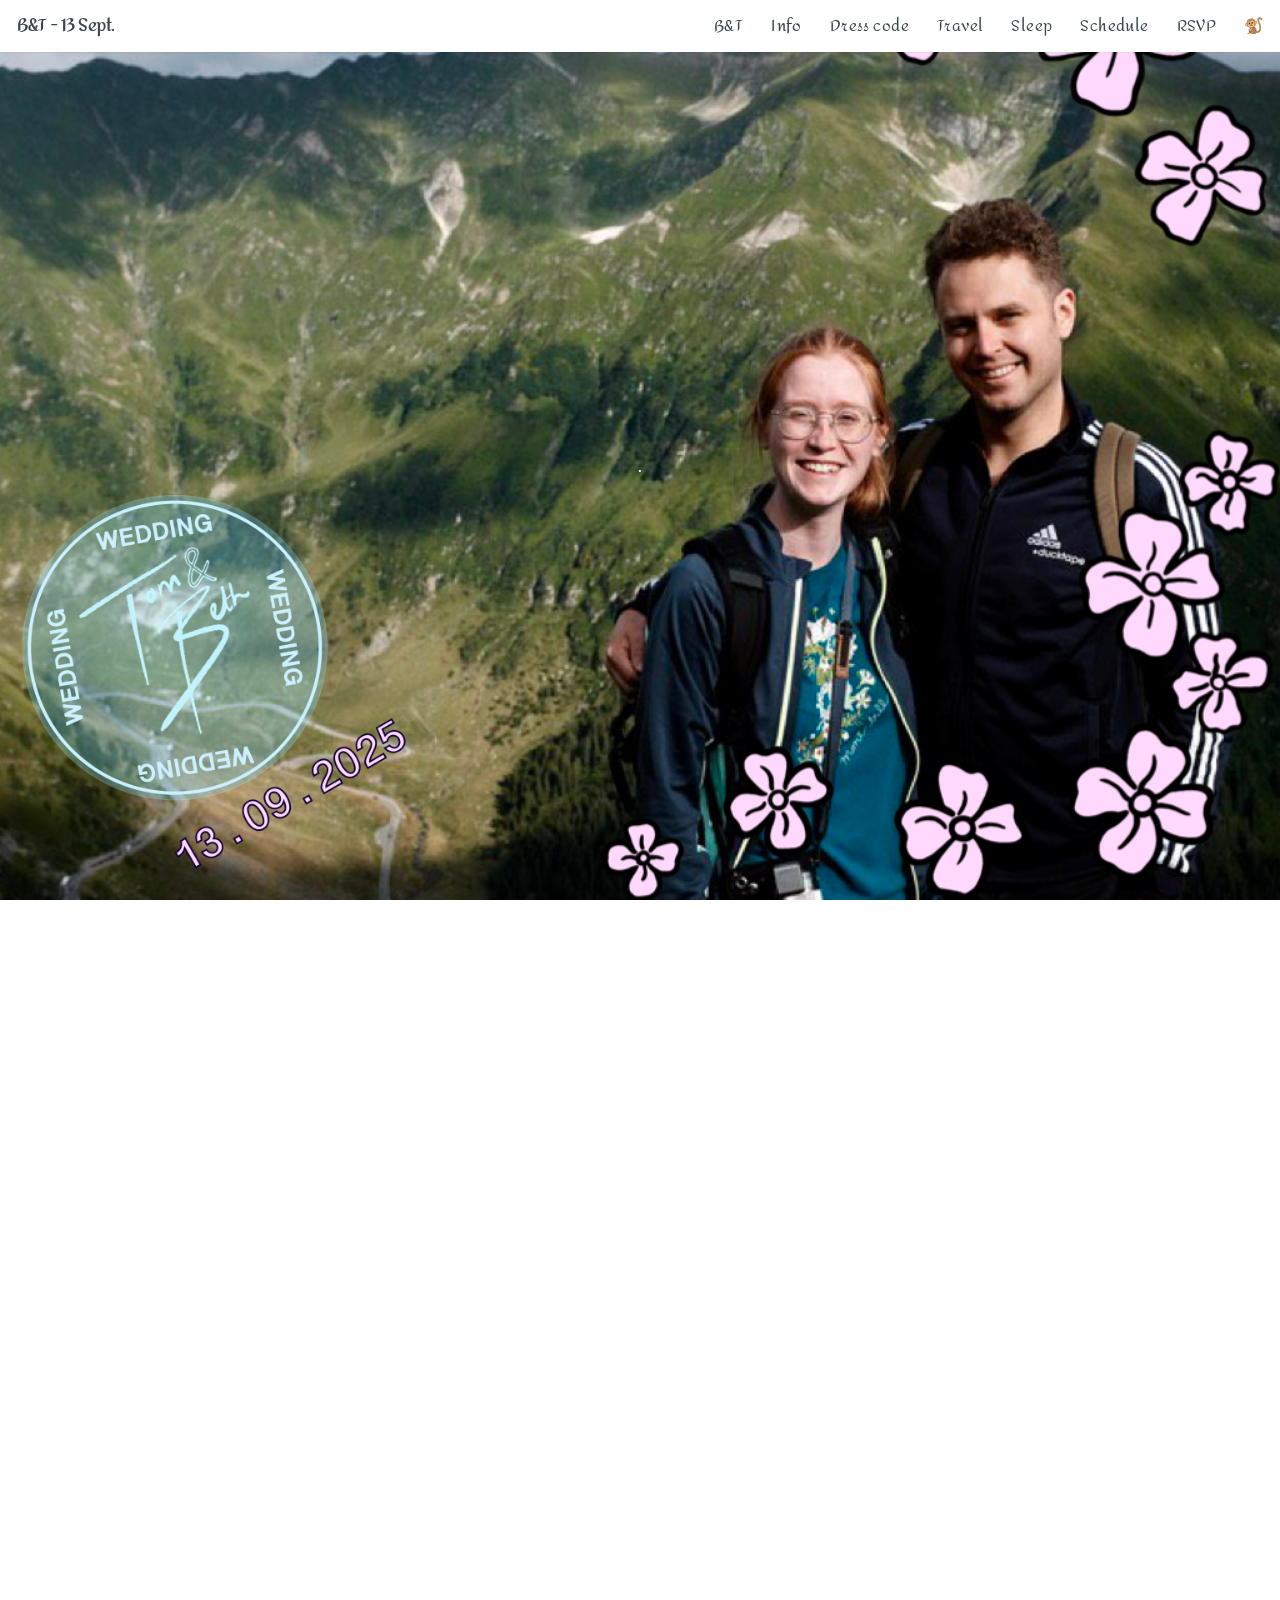
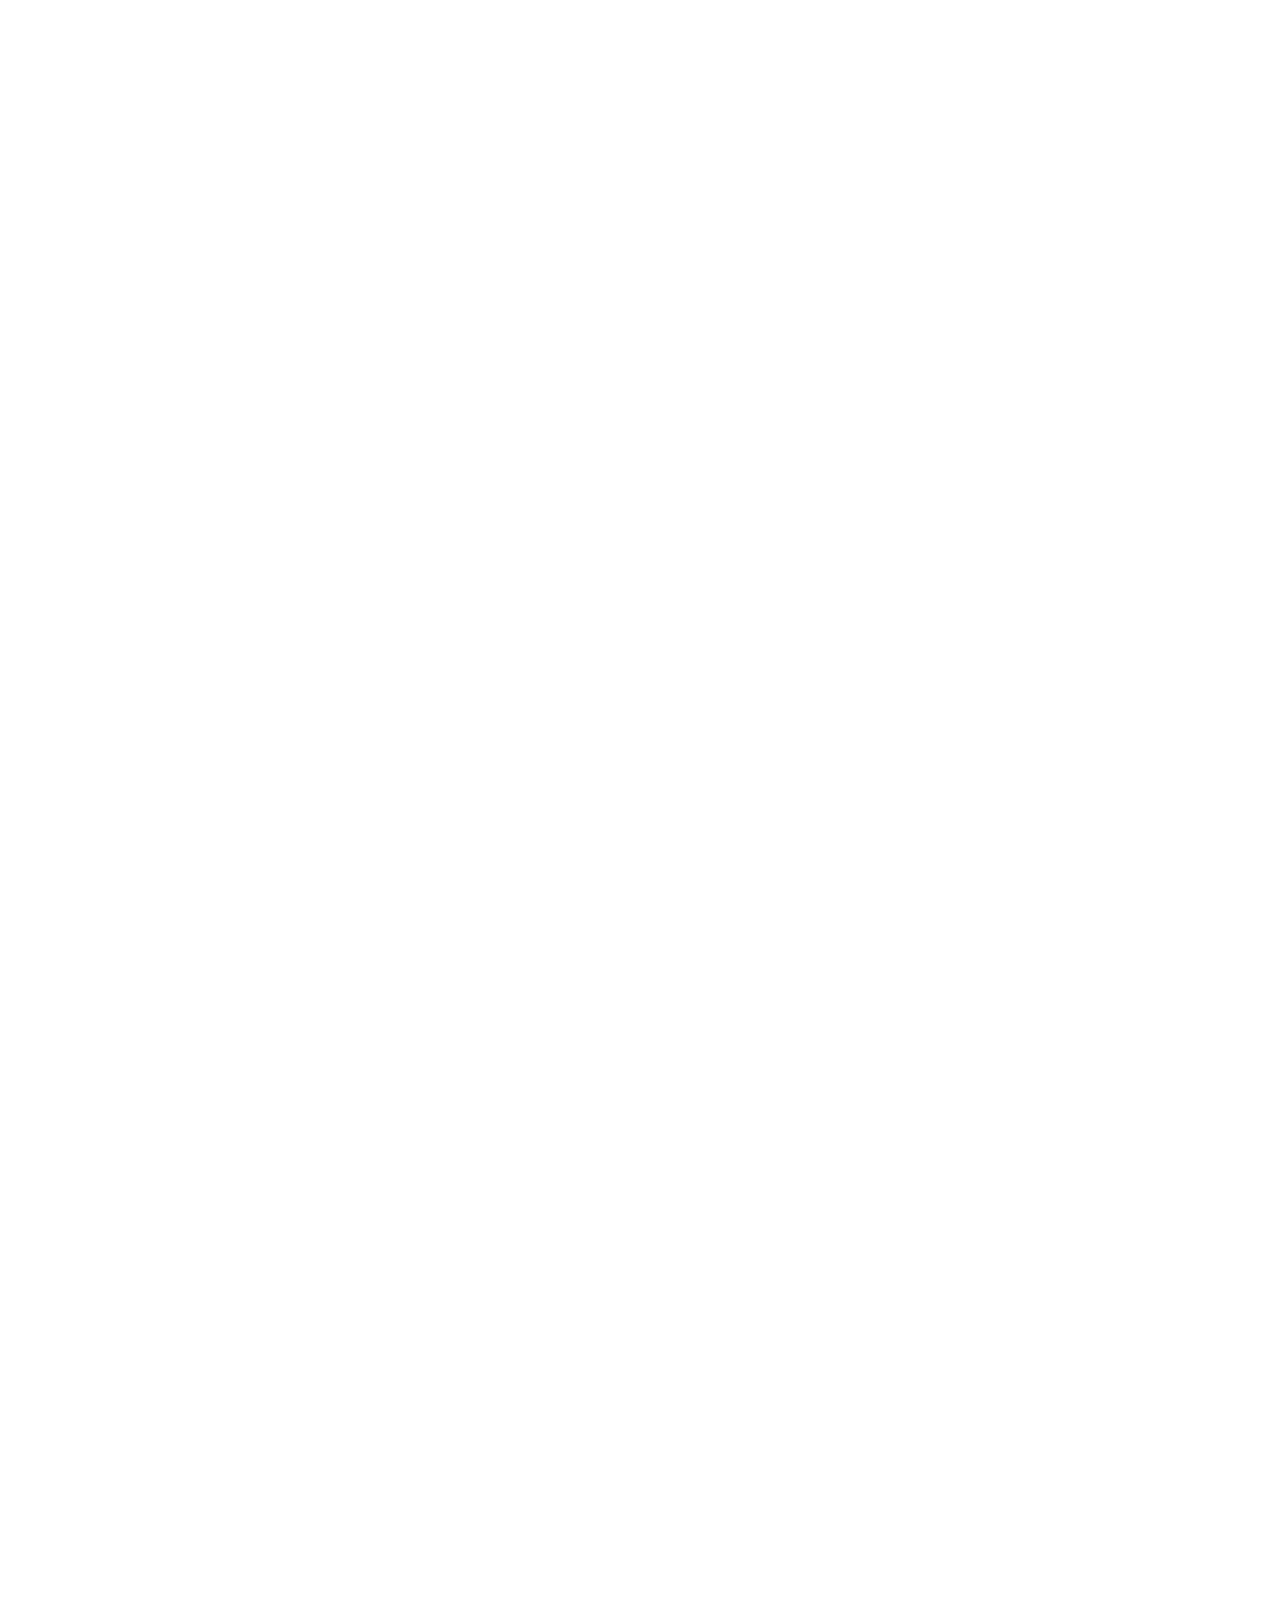
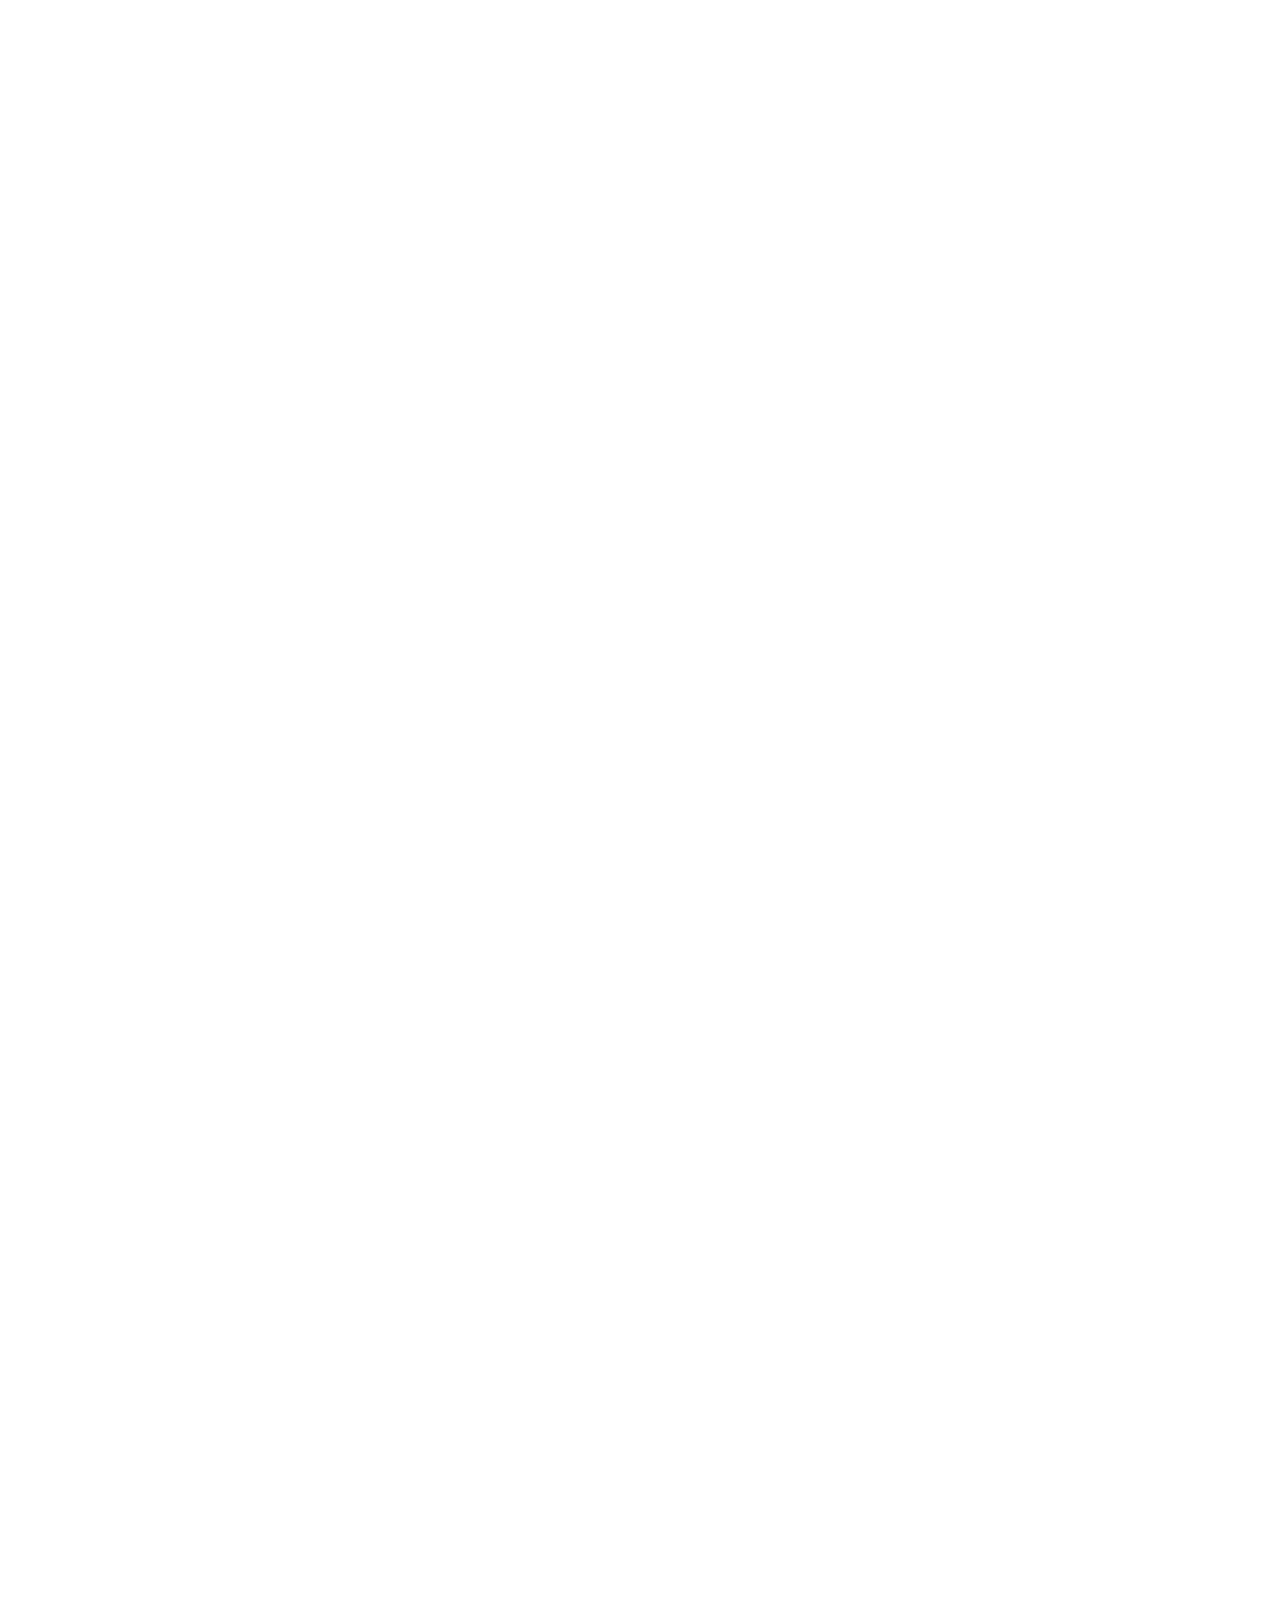
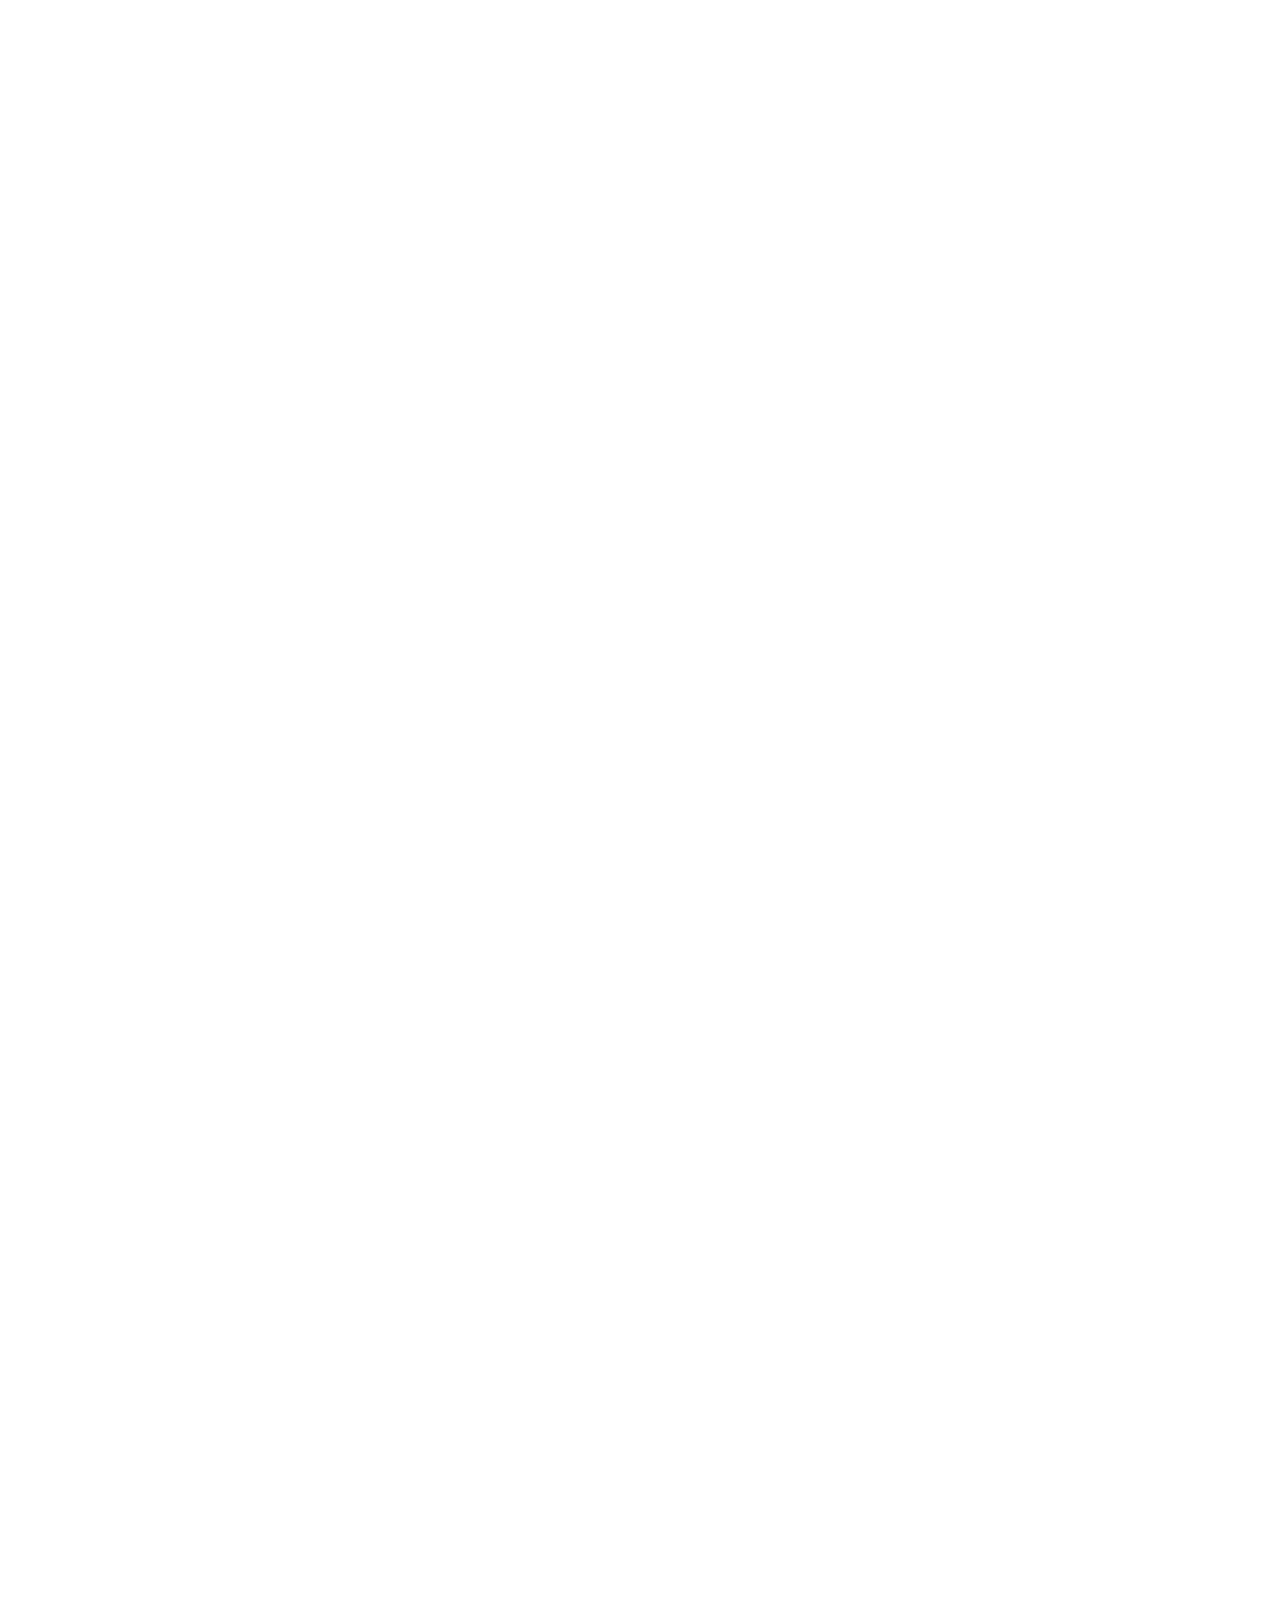
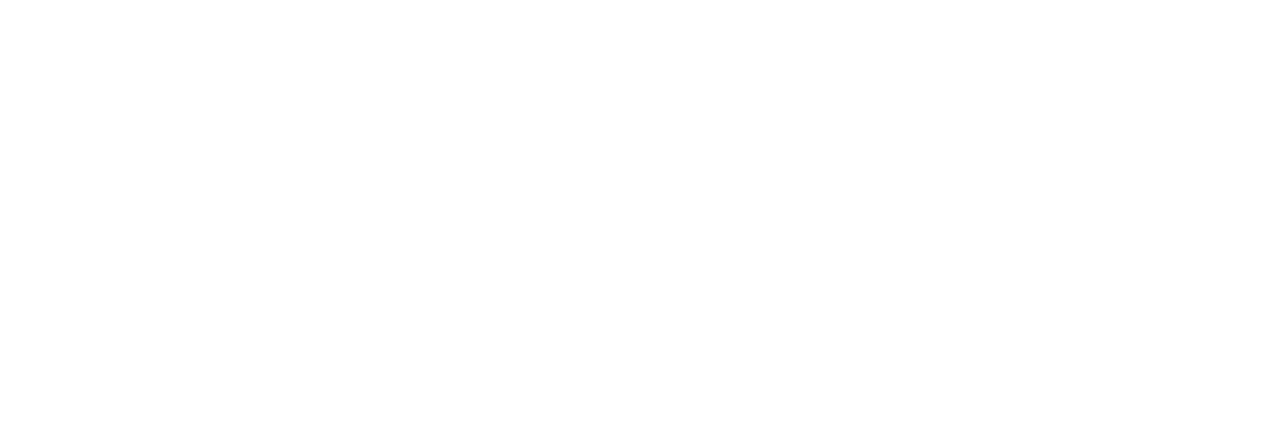
<file: wedding/index.html>
<!DOCTYPE HTML>
<!--
	Big Picture by HTML5 UP
	html5up.net | @ajlkn
	Free for personal and commercial use under the CCA 3.0 license (html5up.net/license)
-->
<html>
	<head>
		<title>Beth & Tom - 13th September</title>
		<meta charset="utf-8" />
		<meta name="viewport" content="width=device-width, initial-scale=1, user-scalable=no" />
		<link rel="stylesheet" href="assets/css/main.css" />
		<noscript><link rel="stylesheet" href="assets/css/noscript.css" /></noscript>
    <style>
        .textboxForRSVP {
            width: 120px;
            height: 32px;
            padding: 20px -20px 20px 20px;
            border: 2px solid white;
            margin: 10px;
        }
    </style>
	</head>
	<body class="is-preload">

		<!-- Header -->
			<header id="header">
				<h1>B&T - 13 Sept.</h1>
				<nav>
					<ul>
						<li><a href="#intro">B&T</a></li>
						<li><a href="#one">Info</a></li>
						<li><a href="#two">Dress code</a></li>
						<li><a href="#three">Travel</a></li>
						<li><a href="#four">Sleep</a></li>
						<li><a href="#five">Schedule</a></li>
						<li><a href="#six">RSVP</a></li>
						<!-- <li><a href="#work">My Work</a></li> -->
						<li><a href="#seven">🐒</a></li>
					</ul>
				</nav>
			</header>

		<!-- Intro -->
			<section id="intro" class="main style1 dark fullscreen">
				<div class="content">
					<header>
						<h2></h2>
					</header>
					<p><strong></strong></a>.</p>
					<footer>
						<!-- <a href="#one" class="button style2 down">More</a> -->
					</footer>
				</div>
			</section>



		<!-- One -->
			<section id="one" class="main style1 left dark fullscreen">
				<div class="content">
					<header>
						<h2>Raise a glass!</h2>
					</header>
					<p>Come celebrate with us on <a href="https://maps.app.goo.gl/gkVsWgdXZEWiwoTy8">Ellerker village green (HU15 2DH)</a> on the 13th of September at 3pm. We’ll keep you fueled with drinks, snacks, and a feast to carry us through until 11pm. <br><strong>Don’t forget your dancing shoes—you’ll need them for the fun ahead!</strong></p>
<span class="textboxForRSVP"> &nbsp; <a href="#six"><strong>RSVP</strong></a> &nbsp;</span>
				</div> 
			</section>




		<!-- Two -->
			<section id="two" class="main style2 right dark fullscreen">
				<div class="content box style2">
					<header>
						<h2>You won't know what hit ya</h2>
					</header>
					<p><strong>Attire: Cocktail chic!</strong> Our reception is under the open sky, so while we’ve got you covered for any weather surprises, we encourage you to dress to dazzle and stay comfy. Choose shoes that are grass-friendly and perfect for dancing the night away!
					</p>
				</div>
				<!-- <a href="#work" class="button style2 down anchored">Next</a> -->
			</section>

		<!-- three -->
			<section id="three" class="main style2 left dark fullscreen">
				<div class="content box style2">
					<header>
						<h2>All abroad the wedding train</h2>
					</header>
					<p>Getting to and from Ellerker might need a little planning as public transport is limited. We’ve got onsite parking available during the day, but overnight parking is street-only. To keep things stress-free, we recommend booking your taxi in advance. Here are a few local options: Brough Cars (+44 1482 666292), Riverside Travel (+44 1482 666525), and South Cave Taxis (+44 1430 422218). Feel free to explore other taxi companies too!
					</p>
				</div>
				<!-- <a href="#work" class="button style2 down anchored">Next</a> -->
			</section>

		<!-- four -->
			<section id="four" class="main style1 left dark fullscreen">
				<div class="content box style2">
					<header>
						<h2>Pillow talking</h2>
					</header>
					<p>
						There’s no shortage of nearby places to rest your head! <br>We suggest a few charming local options: <br><a href="https://www.cavecastlehotel.com/">Cave Castle Hotel in South Cave (£££)</a>, <br><a href="https://www.greendragonpubwelton.co.uk/">Green Dragon in Welton (££)</a>
						<!-- , and <br><a href="https://www.bestwestern.co.uk/hotels/hull-humber-view-hotel-bw-signature-collection-by-best-western-84311">Hull Humber View Hotel (Best Western, North Ferriby) (£)</a> -->
						. <br>For even more choices, you can explore options on Booking.com <br>or Airbnb to find the perfect fit!
					</p>
				</div>
				<!-- <a href="#three" class="button style2 down anchored">Next</a> -->
			</section>



		<!-- five -->
			<section id="five" class="main style1 dark fullscreen">
				<div class="content">
					<header>
						<h2></h2>
					</header>
					<p><strong></strong></a></p>
					<footer>
						<!-- <a href="#one" class="button style2 down">More</a> -->
					</footer>
				</div>
			</section>

		<!-- six -->
			<section id="six" class="main style2 left dark fullscreen">
				<div class="content box style2">
					<header>
						<h2>Don't deflate our spirits </h2>
						<p>RSVP today</p>
				</div>
			</section>



		<!-- seven -->
			<section id="seven" class="main style2 right dark fullscreen">
				<div class="content box style2">
					<header>
						<h2>No more monkey business</h2>
						<p>Got more questions then you started? Send us a little message at <a href="mailto:bethand@tombak.xyz?subject=I am so confused, what is with the monkey?">bethand@tombak.xyz</a>.</p>
				</div>
			</section>

		<!-- Scripts -->
			<script src="assets/js/jquery.min.js"></script>
			<script src="assets/js/jquery.poptrox.min.js"></script>
			<script src="assets/js/jquery.scrolly.min.js"></script>
			<script src="assets/js/jquery.scrollex.min.js"></script>
			<script src="assets/js/browser.min.js"></script>
			<script src="assets/js/breakpoints.min.js"></script>
			<script src="assets/js/util.js"></script>
			<script src="assets/js/main.js"></script>

	</body>
</html>
</file>
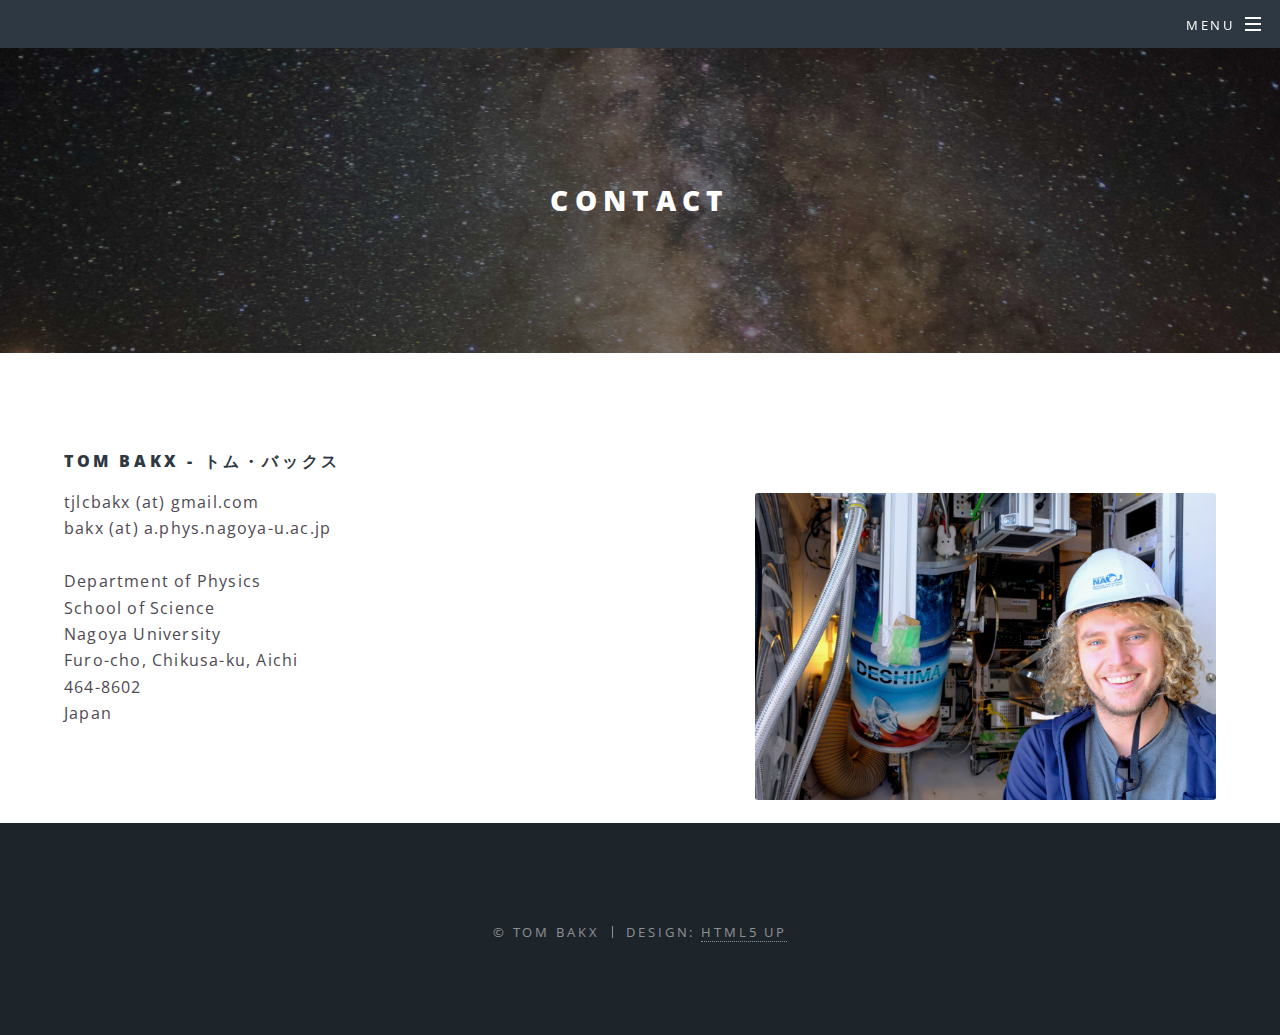
<file: contact.html>
<!DOCTYPE HTML>
<!--
	Spectral by HTML5 UP
	html5up.net | @ajlkn
	Free for personal and commercial use under the CCA 3.0 license (html5up.net/license)
-->
<html>
	<head>
		<title>Contact - Tom Bakx</title>
		<meta charset="utf-8" />
		<meta name="viewport" content="width=device-width, initial-scale=1, user-scalable=no" />
		<link rel="stylesheet" href="assets/css/main.css" />
		<noscript><link rel="stylesheet" href="assets/css/noscript.css" /></noscript>
	</head>
	<body class="is-preload">

		<!-- Page Wrapper -->
			<div id="page-wrapper">

				<!-- Header -->
					<header id="header" class="alt">
						<h1><a href="index.html">Tom Bakx</a></h1>
						<nav id="nav">
							<ul>
								<li class="special">
									<a href="#menu" class="menuToggle"><span>Menu</span></a>
									<div id="menu">
										<ul>
											<li><a href="index.html">Home</a></li>
											<li><a href="research.html">Research</a></li>
											<li><a href="presentations.html">Presentations</a></li>
											<li><a href="publications.html">Publications</a></li>
											<li><a href="photos.html">Photos</a></li>
											<li><a href="contact.html">Contact</a></li>
										</ul>
									</div>
								</li>
							</ul>
						</nav>
					</header>

				<!-- Main -->
					<article id="main">
						<header>
							<h2>Contact</h2>
							<p></p>
						</header>
						<section class="wrapper style5">
							<div class="inner">

								<section>
									<header>
										<h4>Tom Bakx - トム・バックス</h4><span class="image right"><img src="photos/DSCF7051.jpg" alt="" /></span>
									</header>
									<p> tjlcbakx (at) gmail.com<br />
bakx (at) a.phys.nagoya-u.ac.jp<br /><br />
Department of Physics<br />
School of Science<br />
Nagoya University<br />
Furo-cho, Chikusa-ku, Aichi <br />
464-8602<br />
Japan</p>
									
								

					</article>

				<!-- Footer -->
					<footer id="footer">
						<ul class="copyright">
							<li>&copy; Tom Bakx</li><li>Design: <a href="http://html5up.net">HTML5 UP</a></li>
						</ul>
					</footer>

			</div>

		<!-- Scripts -->
			<script src="assets/js/jquery.min.js"></script>
			<script src="assets/js/jquery.scrollex.min.js"></script>
			<script src="assets/js/jquery.scrolly.min.js"></script>
			<script src="assets/js/browser.min.js"></script>
			<script src="assets/js/breakpoints.min.js"></script>
			<script src="assets/js/util.js"></script>
			<script src="assets/js/main.js"></script>

	</body>
</html>
</file>
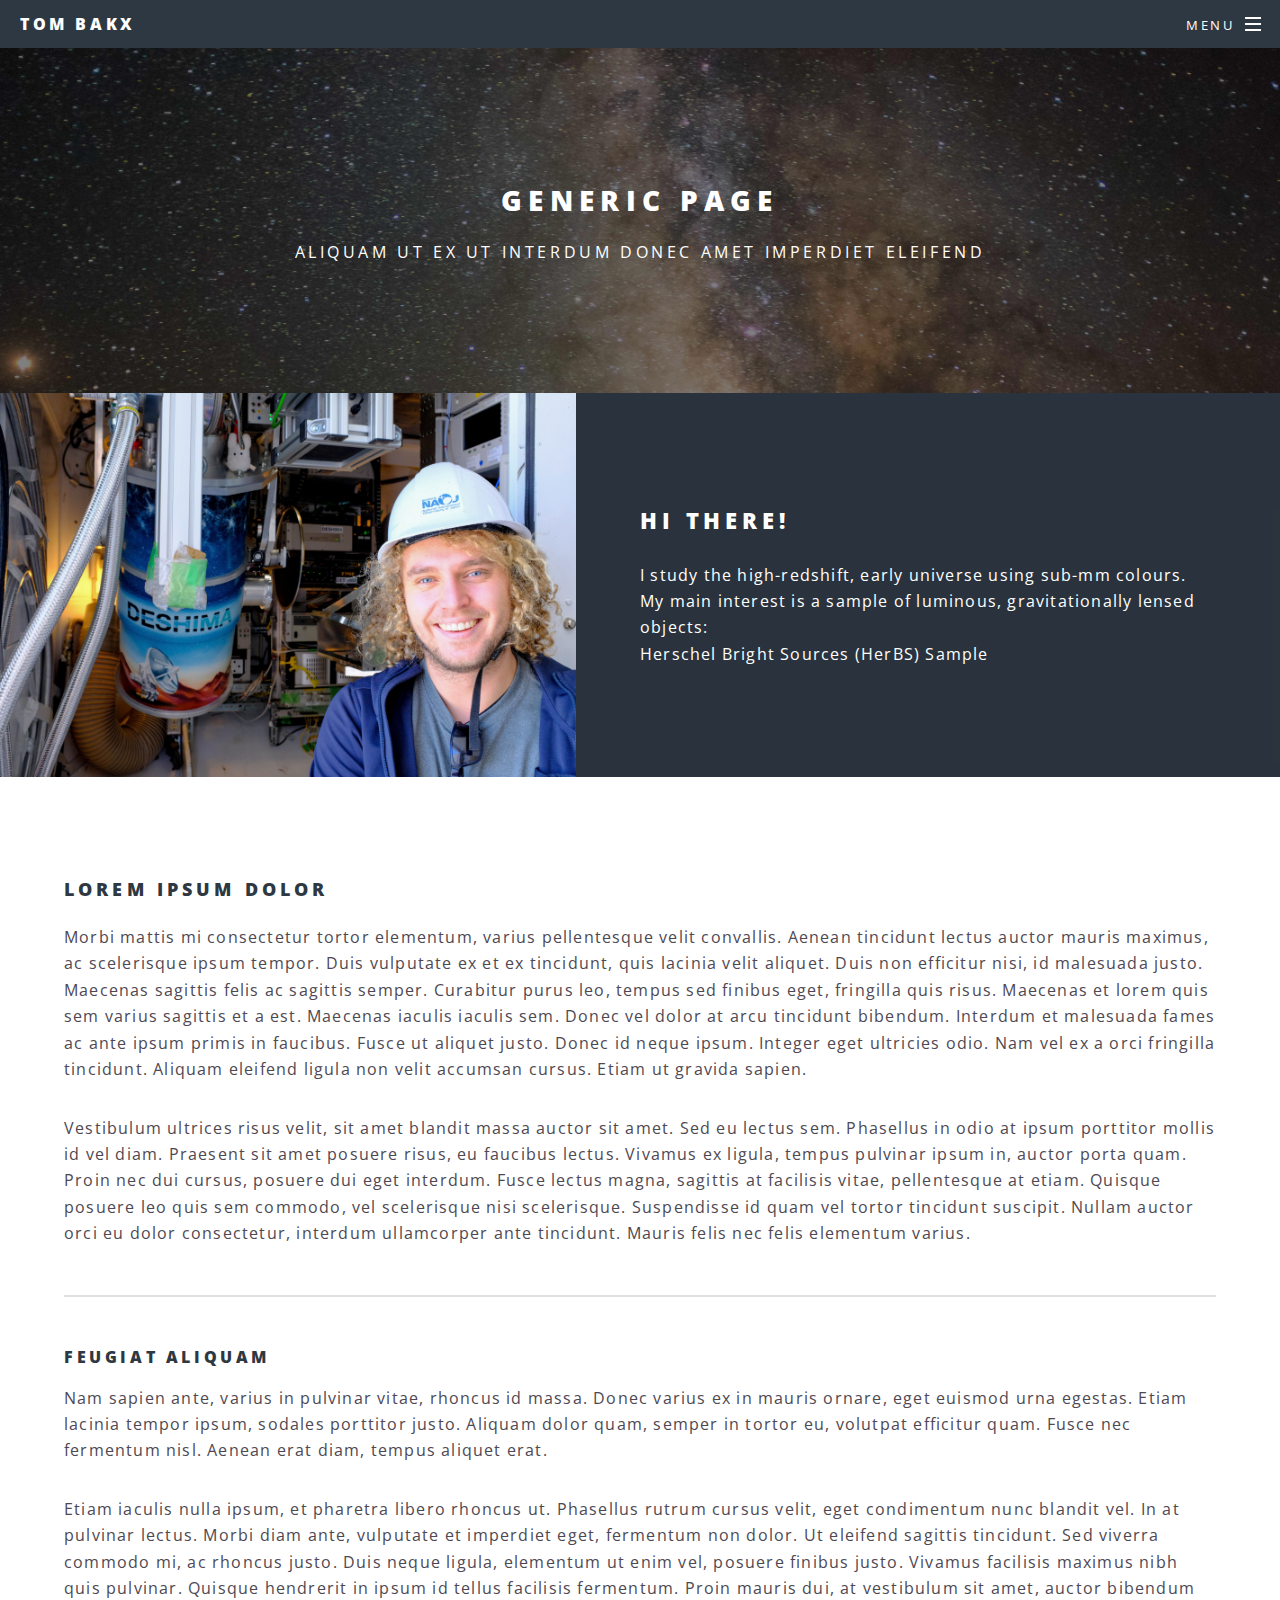
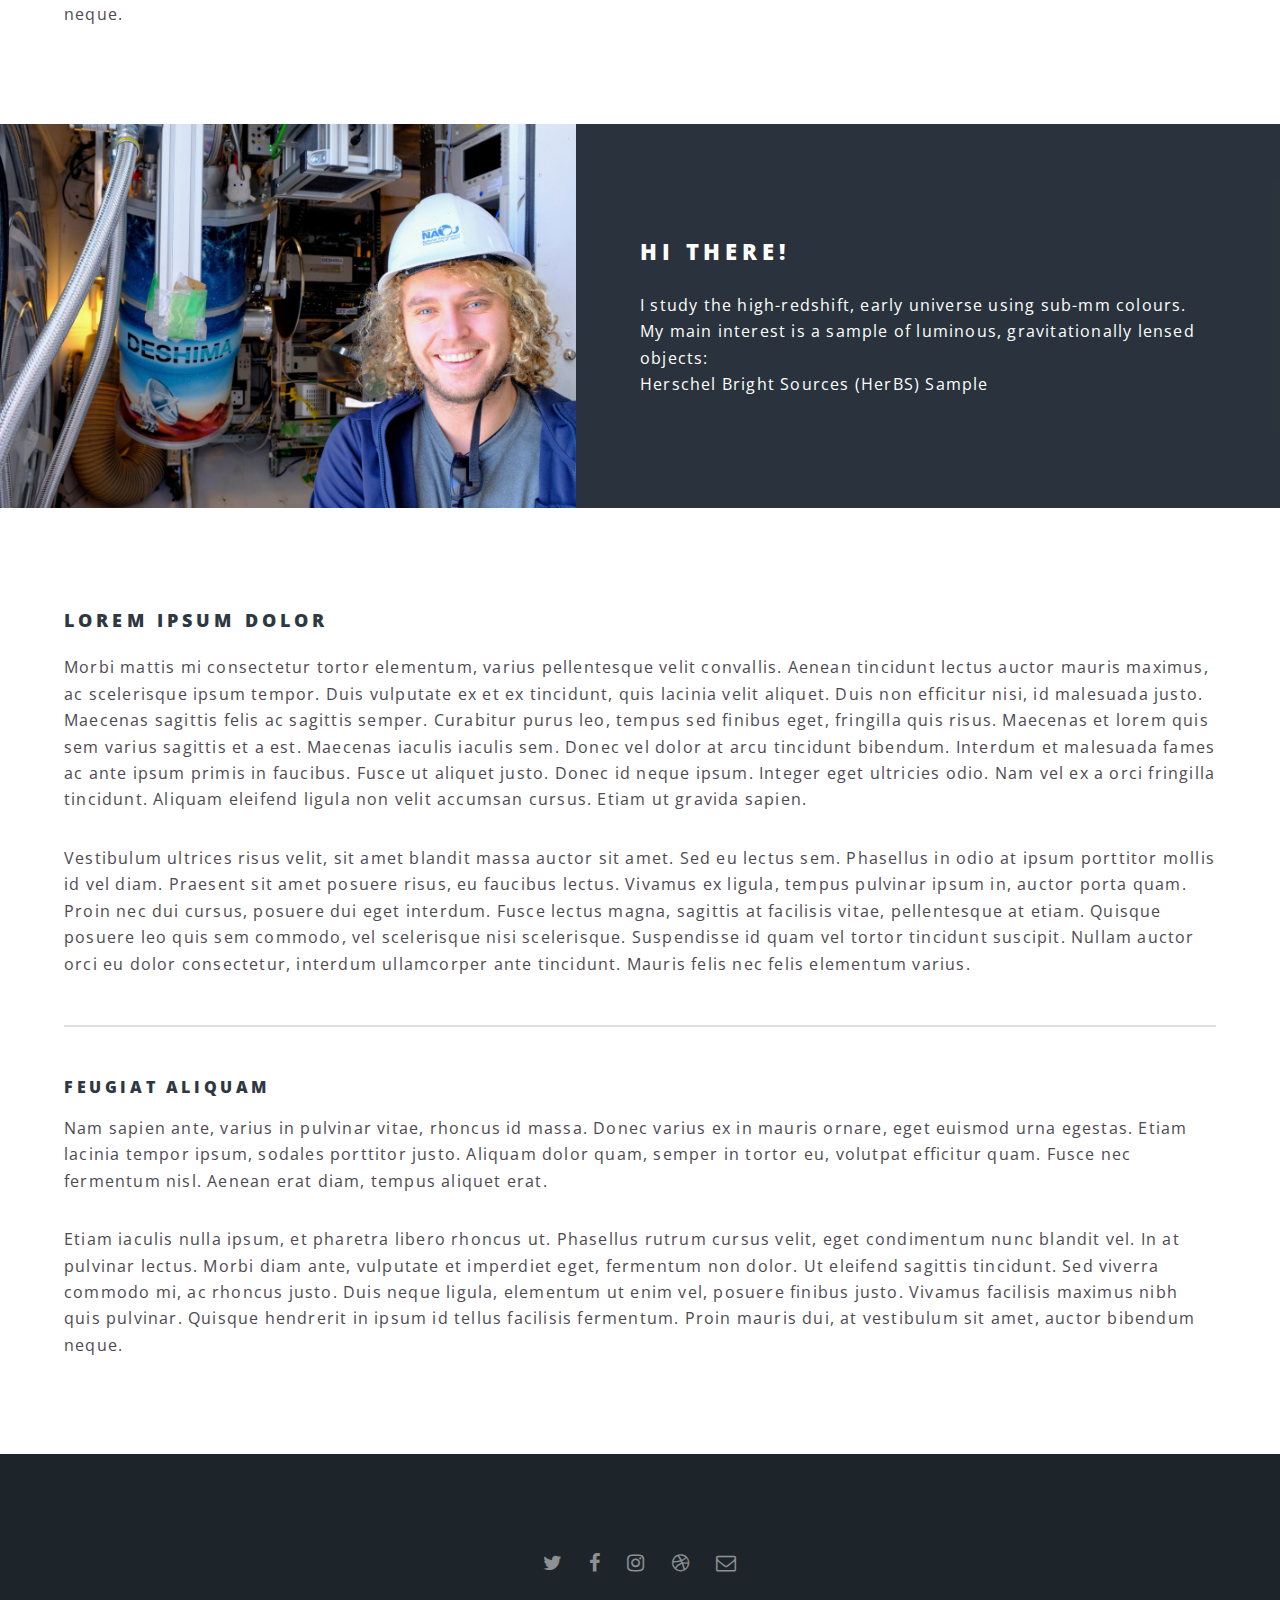
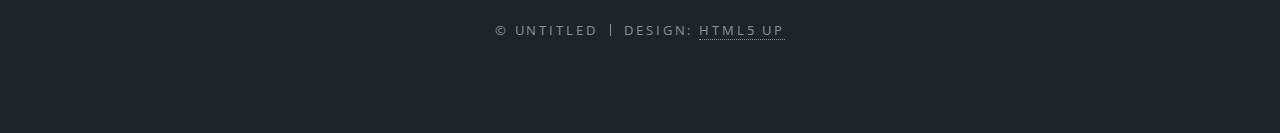
<file: generic.html>
<!DOCTYPE HTML>
<!--
	Spectral by HTML5 UP
	html5up.net | @ajlkn
	Free for personal and commercial use under the CCA 3.0 license (html5up.net/license)
-->
<html>
	<head>
		<title>Current Work</title>
		<meta charset="utf-8" />
		<meta name="viewport" content="width=device-width, initial-scale=1, user-scalable=no" />
		<link rel="stylesheet" href="assets/css/main.css" />
		<noscript><link rel="stylesheet" href="assets/css/noscript.css" /></noscript>
	</head>
	<body class="is-preload">

		<!-- Page Wrapper -->
			<div id="page-wrapper">

				<!-- Header -->
					<header id="header">
						<h1><a href="index.html">Tom Bakx</a></h1>
						<nav id="nav">
							<ul>
								<li class="special">
									<a href="#menu" class="menuToggle"><span>Menu</span></a>
									<div id="menu">
										<ul>
											<li><a href="index.html">Home</a></li>
											<li><a href="generic.html">Generic</a></li>
											<li><a href="elements.html">Elements</a></li>
											<li><a href="#">Sign Up</a></li>
											<li><a href="#">Log In</a></li>
										</ul>
									</div>
								</li>
							</ul>
						</nav>
					</header>

				<!-- Main -->
					<article id="main">
						<header>
							<h2>Generic Page</h2>
							<p>Aliquam ut ex ut interdum donec amet imperdiet eleifend</p>
						</header>
						<section id="two" class="wrapper alt style2">
						<section class="spotlight">
							<div class="image"><img src="photos/DSCF7051.jpg" alt="" /></div><div class="content">
								<h2>Hi there!</h2>
								<p>I study the high-redshift, early universe using sub-mm colours. <br /> My main interest is a sample of luminous, gravitationally lensed objects: <br /> Herschel Bright Sources (HerBS) Sample</p>
							</div>
						</section>
					</section>
						<section class="wrapper style5">
							<div class="inner">

								<h3>Lorem ipsum dolor</h3>
								<p>Morbi mattis mi consectetur tortor elementum, varius pellentesque velit convallis. Aenean tincidunt lectus auctor mauris maximus, ac scelerisque ipsum tempor. Duis vulputate ex et ex tincidunt, quis lacinia velit aliquet. Duis non efficitur nisi, id malesuada justo. Maecenas sagittis felis ac sagittis semper. Curabitur purus leo, tempus sed finibus eget, fringilla quis risus. Maecenas et lorem quis sem varius sagittis et a est. Maecenas iaculis iaculis sem. Donec vel dolor at arcu tincidunt bibendum. Interdum et malesuada fames ac ante ipsum primis in faucibus. Fusce ut aliquet justo. Donec id neque ipsum. Integer eget ultricies odio. Nam vel ex a orci fringilla tincidunt. Aliquam eleifend ligula non velit accumsan cursus. Etiam ut gravida sapien.</p>

								<p>Vestibulum ultrices risus velit, sit amet blandit massa auctor sit amet. Sed eu lectus sem. Phasellus in odio at ipsum porttitor mollis id vel diam. Praesent sit amet posuere risus, eu faucibus lectus. Vivamus ex ligula, tempus pulvinar ipsum in, auctor porta quam. Proin nec dui cursus, posuere dui eget interdum. Fusce lectus magna, sagittis at facilisis vitae, pellentesque at etiam. Quisque posuere leo quis sem commodo, vel scelerisque nisi scelerisque. Suspendisse id quam vel tortor tincidunt suscipit. Nullam auctor orci eu dolor consectetur, interdum ullamcorper ante tincidunt. Mauris felis nec felis elementum varius.</p>

								<hr />

								<h4>Feugiat aliquam</h4>
								<p>Nam sapien ante, varius in pulvinar vitae, rhoncus id massa. Donec varius ex in mauris ornare, eget euismod urna egestas. Etiam lacinia tempor ipsum, sodales porttitor justo. Aliquam dolor quam, semper in tortor eu, volutpat efficitur quam. Fusce nec fermentum nisl. Aenean erat diam, tempus aliquet erat.</p>

								<p>Etiam iaculis nulla ipsum, et pharetra libero rhoncus ut. Phasellus rutrum cursus velit, eget condimentum nunc blandit vel. In at pulvinar lectus. Morbi diam ante, vulputate et imperdiet eget, fermentum non dolor. Ut eleifend sagittis tincidunt. Sed viverra commodo mi, ac rhoncus justo. Duis neque ligula, elementum ut enim vel, posuere finibus justo. Vivamus facilisis maximus nibh quis pulvinar. Quisque hendrerit in ipsum id tellus facilisis fermentum. Proin mauris dui, at vestibulum sit amet, auctor bibendum neque.</p>

							</div>
						</section>
					</article>
					<section id="two" class="wrapper alt style2">
						<section class="spotlight">
							<div class="image"><img src="photos/DSCF7051.jpg" alt="" /></div><div class="content">
								<h2>Hi there!</h2>
								<p>I study the high-redshift, early universe using sub-mm colours. <br /> My main interest is a sample of luminous, gravitationally lensed objects: <br /> Herschel Bright Sources (HerBS) Sample</p>
							</div>
						</section>
					</section>
					<section class="wrapper style5">
							<div class="inner">

								<h3>Lorem ipsum dolor</h3>
								<p>Morbi mattis mi consectetur tortor elementum, varius pellentesque velit convallis. Aenean tincidunt lectus auctor mauris maximus, ac scelerisque ipsum tempor. Duis vulputate ex et ex tincidunt, quis lacinia velit aliquet. Duis non efficitur nisi, id malesuada justo. Maecenas sagittis felis ac sagittis semper. Curabitur purus leo, tempus sed finibus eget, fringilla quis risus. Maecenas et lorem quis sem varius sagittis et a est. Maecenas iaculis iaculis sem. Donec vel dolor at arcu tincidunt bibendum. Interdum et malesuada fames ac ante ipsum primis in faucibus. Fusce ut aliquet justo. Donec id neque ipsum. Integer eget ultricies odio. Nam vel ex a orci fringilla tincidunt. Aliquam eleifend ligula non velit accumsan cursus. Etiam ut gravida sapien.</p>

								<p>Vestibulum ultrices risus velit, sit amet blandit massa auctor sit amet. Sed eu lectus sem. Phasellus in odio at ipsum porttitor mollis id vel diam. Praesent sit amet posuere risus, eu faucibus lectus. Vivamus ex ligula, tempus pulvinar ipsum in, auctor porta quam. Proin nec dui cursus, posuere dui eget interdum. Fusce lectus magna, sagittis at facilisis vitae, pellentesque at etiam. Quisque posuere leo quis sem commodo, vel scelerisque nisi scelerisque. Suspendisse id quam vel tortor tincidunt suscipit. Nullam auctor orci eu dolor consectetur, interdum ullamcorper ante tincidunt. Mauris felis nec felis elementum varius.</p>

								<hr />

								<h4>Feugiat aliquam</h4>
								<p>Nam sapien ante, varius in pulvinar vitae, rhoncus id massa. Donec varius ex in mauris ornare, eget euismod urna egestas. Etiam lacinia tempor ipsum, sodales porttitor justo. Aliquam dolor quam, semper in tortor eu, volutpat efficitur quam. Fusce nec fermentum nisl. Aenean erat diam, tempus aliquet erat.</p>

								<p>Etiam iaculis nulla ipsum, et pharetra libero rhoncus ut. Phasellus rutrum cursus velit, eget condimentum nunc blandit vel. In at pulvinar lectus. Morbi diam ante, vulputate et imperdiet eget, fermentum non dolor. Ut eleifend sagittis tincidunt. Sed viverra commodo mi, ac rhoncus justo. Duis neque ligula, elementum ut enim vel, posuere finibus justo. Vivamus facilisis maximus nibh quis pulvinar. Quisque hendrerit in ipsum id tellus facilisis fermentum. Proin mauris dui, at vestibulum sit amet, auctor bibendum neque.</p>

							</div>
						</section>
					</article>

				<!-- Footer -->
					<footer id="footer">
						<ul class="icons">
							<li><a href="#" class="icon fa-twitter"><span class="label">Twitter</span></a></li>
							<li><a href="#" class="icon fa-facebook"><span class="label">Facebook</span></a></li>
							<li><a href="#" class="icon fa-instagram"><span class="label">Instagram</span></a></li>
							<li><a href="#" class="icon fa-dribbble"><span class="label">Dribbble</span></a></li>
							<li><a href="#" class="icon fa-envelope-o"><span class="label">Email</span></a></li>
						</ul>
						<ul class="copyright">
							<li>&copy; Untitled</li><li>Design: <a href="http://html5up.net">HTML5 UP</a></li>
						</ul>
					</footer>

			</div>

		<!-- Scripts -->
			<script src="assets/js/jquery.min.js"></script>
			<script src="assets/js/jquery.scrollex.min.js"></script>
			<script src="assets/js/jquery.scrolly.min.js"></script>
			<script src="assets/js/browser.min.js"></script>
			<script src="assets/js/breakpoints.min.js"></script>
			<script src="assets/js/util.js"></script>
			<script src="assets/js/main.js"></script>

	</body>
</html>
</file>
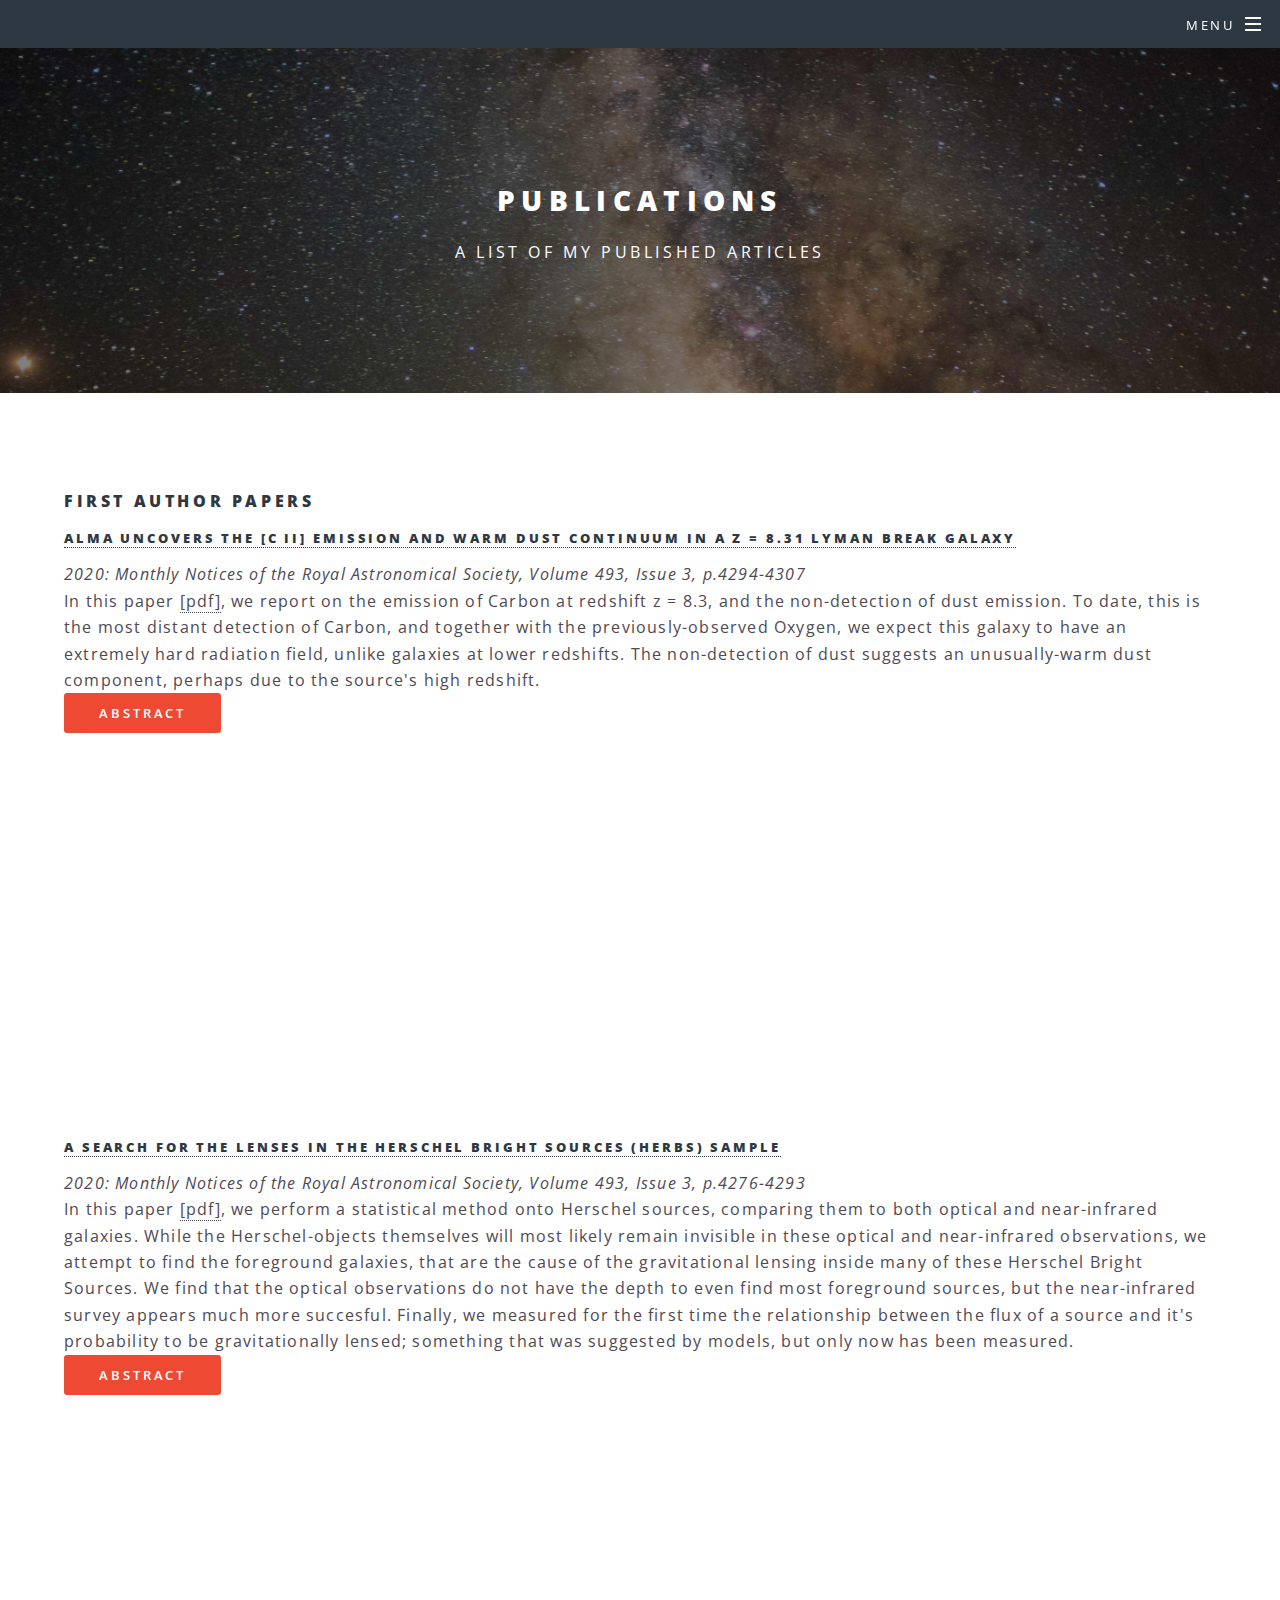
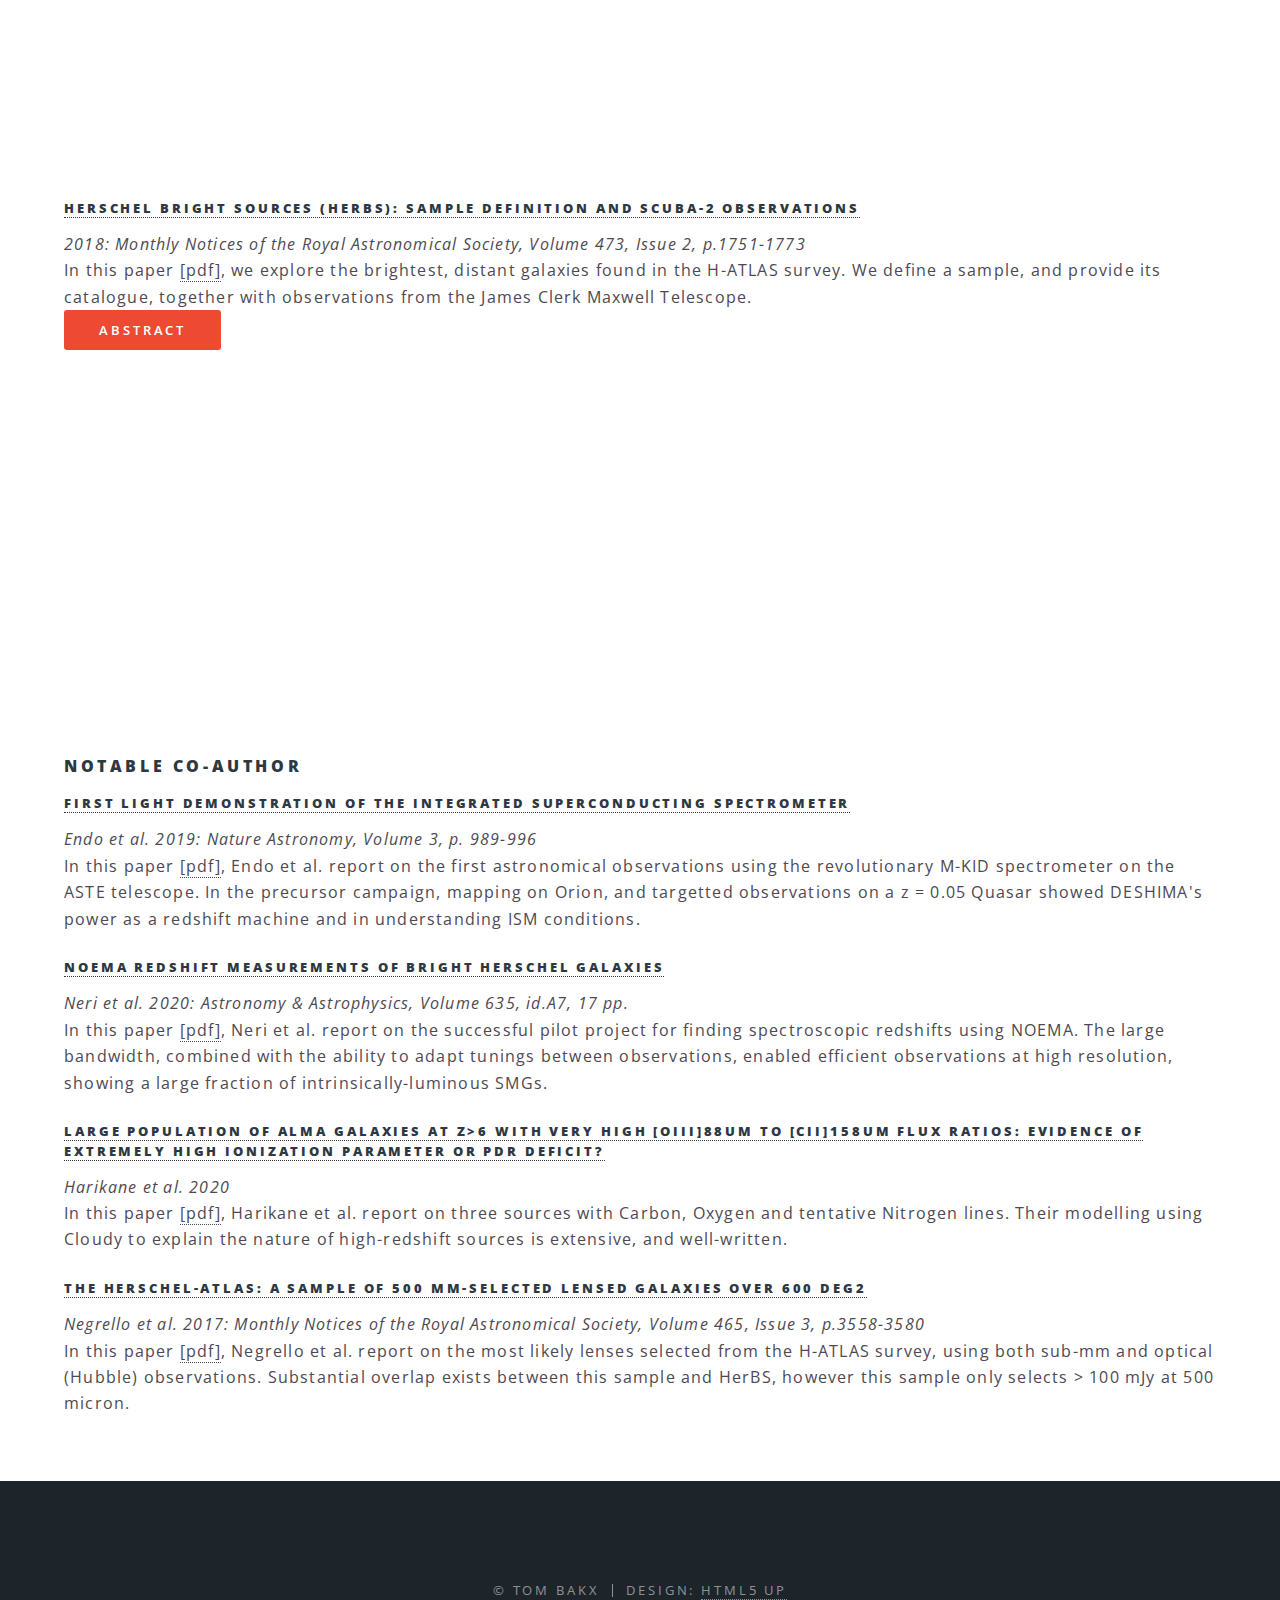
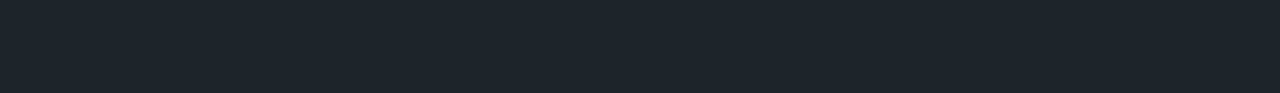
<file: publications.html>
<!DOCTYPE HTML>
<!--
	Spectral by HTML5 UP
	html5up.net | @ajlkn
	Free for personal and commercial use under the CCA 3.0 license (html5up.net/license)
-->
<html>
	<head>
		<title>Publications - Tom Bakx</title>
		<meta charset="utf-8" />
		<meta name="viewport" content="width=device-width, initial-scale=1, user-scalable=no" />
		<link rel="stylesheet" href="assets/css/main.css" />
		<noscript><link rel="stylesheet" href="assets/css/noscript.css" /></noscript>
	</head>
	<body class="is-preload">

		<!-- Page Wrapper -->
			<div id="page-wrapper">

				<!-- Header -->
					<header id="header" class="alt">
						<h1><a href="index.html">Tom Bakx</a></h1>
						<nav id="nav">
							<ul>
								<li class="special">
									<a href="#menu" class="menuToggle"><span>Menu</span></a>
									<div id="menu">
										<ul>
											<li><a href="index.html">Home</a></li>
											<li><a href="research.html">Research</a></li>
											<li><a href="presentations.html">Presentations</a></li>
											<li><a href="publications.html">Publications</a></li>
											<li><a href="photos.html">Photos</a></li>
											<li><a href="contact.html">Contact</a></li>
										</ul>
									</div>
								</li>
							</ul>
						</nav>
					</header>

				<!-- Main -->
					<article id="main">
						<header>
							<h2>Publications</h2>
							<p>A list of my published articles</p>
						</header>
						<section class="wrapper style5">
							<div class="inner">

								<section>
									<header>
										<h4>First Author papers</h4>
									</header>



<h5><a href="https://ui.adsabs.harvard.edu/abs/2020MNRAS.493.4294B/abstract">
ALMA uncovers the [C II] emission and warm dust continuum in a z = 8.31 Lyman break galaxy</a></h5>
<i>2020: Monthly Notices of the Royal Astronomical Society, Volume 493, Issue 3, p.4294-4307</i> <br />
In this paper <a href="https://arxiv.org/pdf/2001.02812.pdf">[pdf]</a>, we report on the emission of Carbon at redshift z = 8.3, and the non-detection of dust emission. To date, this is the most distant detection of Carbon, and together with the previously-observed Oxygen, we expect this galaxy to have an extremely hard radiation field, unlike galaxies at lower redshifts. The non-detection of dust suggests an unusually-warm dust component, perhaps due to the source's high redshift.
 <ul class="actions">
												<li><a class="button primary" 
													onclick="document.getElementById('text1123').style.visibility='visible';">Abstract</a></li></ul>
<div id="text1123" style="visibility:hidden;"><blockquote>
We report on the detection of the [C II] 157.7 μm emission from the Lyman break galaxy (LBG) MACS0416_Y1 at z = 8.3113, by using the Atacama Large Millimeter/submillimeter Array (ALMA). The luminosity ratio of [O III] 88 μm (from previous campaigns) to [C II] is 9.3 ± 2.6, indicative of hard interstellar radiation fields and/or a low covering fraction of photodissociation regions. The emission of [C II] is cospatial to the 850 μm dust emission (90 μm rest frame, from previous campaigns), however the peak [C II] emission does not agree with the peak [O III] emission, suggesting that the lines originate from different conditions in the interstellar medium. We fail to detect continuum emission at 1.5 mm (160 μm rest frame) down to 18 μJy (3σ). This non-detection places a strong limits on the dust spectrum, considering the 137 ± 26 μJy continuum emission at 850 μm. This suggests an unusually warm dust component (T > 80 K, 90 per cent confidence limit), and/or a steep dust-emissivity index (βdust > 2), compared to galaxy-wide dust emission found at lower redshifts (typically T ∼ 30-50 K, βdust ∼ 1-2). If such temperatures are common, this would reduce the required dust mass and relax the dust production problem at the highest redshifts. We therefore warn against the use of only single-wavelength information to derive physical properties, recommend a more thorough examination of dust temperatures in the early Universe, and stress the need for instrumentation that probes the peak of warm dust in the Epoch of Reionization.
</blockquote></div>


<h5><a href="https://ui.adsabs.harvard.edu/abs/2020MNRAS.493.4276B/abstract">
A search for the lenses in the Herschel Bright Sources (HerBS) sample</a></h5>
<i>2020: Monthly Notices of the Royal Astronomical Society, Volume 493, Issue 3, p.4276-4293</i> <br />
In this paper <a href="https://arxiv.org/pdf/2002.08373.pdf">[pdf]</a>, we perform a statistical method onto Herschel sources, comparing them to both optical and near-infrared galaxies. While the Herschel-objects themselves will most likely remain invisible in these optical and near-infrared observations, we attempt to find the foreground galaxies, that are the cause of the gravitational lensing inside many of these Herschel Bright Sources. We find that the optical observations do not have the depth to even find most foreground sources, but the near-infrared survey appears much more succesful. Finally, we measured for the first time the relationship between the flux of a source and it's probability to be gravitationally lensed; something that was suggested by models, but only now has been measured.
 <ul class="actions">
												<li><a class="button primary" 
													onclick="document.getElementById('text1234').style.visibility='visible';">Abstract</a></li></ul>
<div id="text1234" style="visibility:hidden;"><blockquote>
Verifying that sub-mm galaxies are gravitationally lensed requires time-expensive observations with oversubscribed high-resolution observatories. Here, we aim to strengthen the evidence of gravitational lensing within the Herschel Bright Sources (HerBS) by cross-comparing their positions to optical (SDSS) and near-infrared (VIKING) surveys, in order to search for the foreground lensing galaxy candidates. Resolved observations of the brightest HerBS sources have already shown that most are lensed, and a galaxy evolution model predicts that ∼76 per cent of the total HerBS sources are lensed, although with the SDSS survey we are only able to identify the likely foreground lenses for 25 per cent of the sources. With the near-infrared VIKING survey, however, we are able to identify the likely foreground lenses for 57 per cent of the sources, and we estimate that 82 per cent of the HerBS sources have lenses on the VIKING images even if we cannot identify the lens in every case. We find that the angular offsets between lens and Herschel source are larger than that expected if the lensing is done by individual galaxies. We also find that the fraction of HerBS sources that are lensed falls with decreasing 500-micron flux density, which is expected from the galaxy evolution model. Finally, we apply our statistical VIKING cross-identification to the entire Herschel-ATLAS catalogue, where we also find that the number of lensed sources falls with decreasing 500-micron flux density.
<br /></blockquote></div>

<h5><a href="https://ui.adsabs.harvard.edu/abs/2018MNRAS.473.1751B/abstract">Herschel Bright Sources (HerBS): Sample definition and SCUBA-2 observations</a></h5>
<i>2018: Monthly Notices of the Royal Astronomical Society, Volume 473, Issue 2, p.1751-1773</i> <br />
In this paper <a href="https://arxiv.org/pdf/1709.01514.pdf">[pdf]</a>, we explore the brightest, distant galaxies found in the H-ATLAS survey. We define a sample, and provide its catalogue, together with observations from the James Clerk Maxwell Telescope.
 <ul class="actions">
			<li><a class="button primary" 
				onclick="document.getElementById('text1345').style.visibility='visible';">Abstract</a></li></ul>
<div id="text1345" style="visibility:hidden;"> <blockquote>We present the Herschel Bright Sources (HerBS) sample, a sample of bright, high-redshift Herschel sources detected in the 616.4 deg2 Herschel Astrophysical Terahertz Large Area Survey. The HerBS sample contains 209 galaxies, selected with a 500 μm flux density greater than 80 mJy and an estimated redshift greater than 2. The sample consists of a combination of hyperluminous infrared galaxies and lensed ultraluminous infrared galaxies during the epoch of peak cosmic star formation. In this paper, we present Submillimetre Common-User Bolometer Array 2 (SCUBA-2) observations at 850 μm of 189 galaxies of the HerBS sample, 152 of these sources were detected. We fit a spectral template to the Herschel-Spectral and Photometric Imaging Receiver (SPIRE) and 850 μm SCUBA-2 flux densities of 22 sources with spectroscopically determined redshifts, using a two-component modified blackbody spectrum as a template. We find a cold- and hot-dust temperature of 21.29_{-1.66}^{+1.35} and 45.80_{-3.48}^{+2.88} K, a cold-to-hot dust mass ratio of 26.62_{-6.74}^{+5.61} and a β of 1.83_{-0.28}^{+0.14}. The poor quality of the fit suggests that the sample of galaxies is too diverse to be explained by our simple model. Comparison of our sample to a galaxy evolution model indicates that the fraction of lenses are high. Out of the 152 SCUBA-2 detected galaxies, the model predicts 128.4 ± 2.1 of those galaxies to be lensed (84.5 per cent). The SPIRE 500 μm flux suggests that out of all 209 HerBS sources, we expect 158.1 ± 1.7 lensed sources, giving a total lensing fraction of 76 per cent.<br /></blockquote></div>

									<header>
										<h4>Notable co-Author</h4>
									</header>



<h5><a href="https://ui.adsabs.harvard.edu/abs/2019NatAs...3..989E/abstract">
First light demonstration of the integrated superconducting spectrometer</a></h5>
<i>Endo et al. 2019: Nature Astronomy, Volume 3, p. 989-996</i> <br />
In this paper <a href="https://arxiv.org/pdf/1906.10216.pdf">[pdf]</a>, Endo et al. report on the first astronomical observations using the revolutionary M-KID spectrometer on the ASTE telescope. In the precursor campaign, mapping on Orion, and targetted observations on a z = 0.05 Quasar showed DESHIMA's power as a redshift machine and in understanding ISM conditions.
<br /><br />

<h5><a href="https://ui.adsabs.harvard.edu/abs/2020A%26A...635A...7N/abstract">NOEMA redshift measurements of bright Herschel galaxies</a></h5>
<i>Neri et al. 2020: Astronomy & Astrophysics, Volume 635, id.A7, 17 pp.</i> <br />
In this paper <a href="https://www.aanda.org/articles/aa/pdf/2020/03/aa36988-19.pdf">[pdf]</a>, Neri et al. report on the successful pilot project for finding spectroscopic redshifts using NOEMA. The large bandwidth, combined with the ability to adapt tunings between observations, enabled efficient observations at high resolution, showing a large fraction of intrinsically-luminous SMGs.

<br /><br />


<h5><a href="https://ui.adsabs.harvard.edu/abs/2019arXiv191010927H/abstract">
Large Population of ALMA Galaxies at z>6 with Very High [OIII]88um to [CII]158um Flux Ratios: Evidence of Extremely High Ionization Parameter or PDR Deficit?</a></h5>
<i>Harikane et al. 2020</i> <br />
In this paper <a href="https://arxiv.org/pdf/1910.10927.pdf">[pdf]</a>, Harikane et al. report on three sources with Carbon, Oxygen and tentative Nitrogen lines. Their modelling using Cloudy to explain the nature of high-redshift sources is extensive, and well-written.


<br /><br />

<h5><a href="https://ui.adsabs.harvard.edu/abs/2017MNRAS.465.3558N/abstract">The Herschel-ATLAS: a sample of 500 μm-selected lensed galaxies over 600 deg2</a></h5>
<i>Negrello et al. 2017: Monthly Notices of the Royal Astronomical Society, Volume 465, Issue 3, p.3558-3580</i> <br />
In this paper <a href="https://arxiv.org/pdf/1611.03922.pdf">[pdf]</a>, Negrello et al. report on the most likely lenses selected from the H-ATLAS survey, using both sub-mm and optical (Hubble) observations. Substantial overlap exists between this sample and HerBS, however this sample only selects > 100 mJy at 500 micron.



								</section>

							</div>
						</section>
					</article>

				<!-- Footer -->
					<footer id="footer">
						<ul class="copyright">
							<li>&copy; Tom Bakx</li><li>Design: <a href="http://html5up.net">HTML5 UP</a></li>
						</ul>
					</footer>


			</div>

		<!-- Scripts -->
			<script src="assets/js/jquery.min.js"></script>
			<script src="assets/js/jquery.scrollex.min.js"></script>
			<script src="assets/js/jquery.scrolly.min.js"></script>
			<script src="assets/js/browser.min.js"></script>
			<script src="assets/js/breakpoints.min.js"></script>
			<script src="assets/js/util.js"></script>
			<script src="assets/js/main.js"></script>

	</body>
</html>
</file>
<file: wedding/assets/css/main.css>
@import url("https://fonts.googleapis.com/css?family=Source+Sans+Pro:300,900");
@import url("https://fonts.googleapis.com/css2?family=Charm:wght@400;700&family=Montez&family=Charmonman&family=Amita&family=League+Script&Tangerine:wght@400;700");
@import url("fontawesome-all.min.css");


/*
	Big Picture by HTML5 UP
	html5up.net | @ajlkn
	Free for personal and commercial use under the CCA 3.0 license (html5up.net/license)
*/

html, body, div, span, applet, object,
iframe, h1, h2, h3, h4, h5, h6, p, blockquote,
pre, a, abbr, acronym, address, big, cite,
code, del, dfn, em, img, ins, kbd, q, s, samp,
small, strike, strong, sub, sup, tt, var, b,
u, i, center, dl, dt, dd, ol, ul, li, fieldset,
form, label, legend, table, caption, tbody,
tfoot, thead, tr, th, td, article, aside,
canvas, details, embed, figure, figcaption,
footer, header, hgroup, menu, nav, output, ruby,
section, summary, time, mark, audio, video {
	margin: 0;
	padding: 0;
	border: 0;
	font-size: 100%;
	font: inherit;
	vertical-align: baseline;}

article, aside, details, figcaption, figure,
footer, header, hgroup, menu, nav, section {
	display: block;}

body {
	line-height: 1;
}

ol, ul {
	list-style: none;
}

blockquote, q {
	quotes: none;
}

	blockquote:before, blockquote:after, q:before, q:after {
		content: '';
		content: none;
	}

table {
	border-collapse: collapse;
	border-spacing: 0;
}

body {
	-webkit-text-size-adjust: none;
}

mark {
	background-color: transparent;
	color: inherit;
}

input::-moz-focus-inner {
	border: 0;
	padding: 0;
}

input, select, textarea {
	-moz-appearance: none;
	-webkit-appearance: none;
	-ms-appearance: none;
	appearance: none;
}

/* Basic */

	@-ms-viewport {
		width: device-width;
	}

	html {
		height: 100%;
	}

	html {
		box-sizing: border-box;
	}

	*, *:before, *:after {
		box-sizing: inherit;
	}

	body {
		background: #ffffff;
		height: 100%;
		min-width: 320px;
	}

		body.is-preload *, body.is-preload *:before, body.is-preload *:after {
			-moz-animation: none !important;
			-webkit-animation: none !important;
			-ms-animation: none !important;
			animation: none !important;
			-moz-transition: none !important;
			-webkit-transition: none !important;
			-ms-transition: none !important;
			transition: none !important;
		}

/* Spinner */

	@-moz-keyframes spinner-rotate {
		0% {
			-moz-transform: scale(1) rotate(0deg);
			-webkit-transform: scale(1) rotate(0deg);
			-ms-transform: scale(1) rotate(0deg);
			transform: scale(1) rotate(0deg);
		}

		100% {
			-moz-transform: scale(1) rotate(360deg);
			-webkit-transform: scale(1) rotate(360deg);
			-ms-transform: scale(1) rotate(360deg);
			transform: scale(1) rotate(360deg);
		}
	}

	@-webkit-keyframes spinner-rotate {
		0% {
			-moz-transform: scale(1) rotate(0deg);
			-webkit-transform: scale(1) rotate(0deg);
			-ms-transform: scale(1) rotate(0deg);
			transform: scale(1) rotate(0deg);
		}

		100% {
			-moz-transform: scale(1) rotate(360deg);
			-webkit-transform: scale(1) rotate(360deg);
			-ms-transform: scale(1) rotate(360deg);
			transform: scale(1) rotate(360deg);
		}
	}

	@-ms-keyframes spinner-rotate {
		0% {
			-moz-transform: scale(1) rotate(0deg);
			-webkit-transform: scale(1) rotate(0deg);
			-ms-transform: scale(1) rotate(0deg);
			transform: scale(1) rotate(0deg);
		}

		100% {
			-moz-transform: scale(1) rotate(360deg);
			-webkit-transform: scale(1) rotate(360deg);
			-ms-transform: scale(1) rotate(360deg);
			transform: scale(1) rotate(360deg);
		}
	}

	@keyframes spinner-rotate {
		0% {
			-moz-transform: scale(1) rotate(0deg);
			-webkit-transform: scale(1) rotate(0deg);
			-ms-transform: scale(1) rotate(0deg);
			transform: scale(1) rotate(0deg);
		}

		100% {
			-moz-transform: scale(1) rotate(360deg);
			-webkit-transform: scale(1) rotate(360deg);
			-ms-transform: scale(1) rotate(360deg);
			transform: scale(1) rotate(360deg);
		}
	}

/* Loader */

	@-moz-keyframes spinner-show {
		0% {
			opacity: 0;
		}

		100% {
			opacity: 1;
		}
	}

	@-webkit-keyframes spinner-show {
		0% {
			opacity: 0;
		}

		100% {
			opacity: 1;
		}
	}

	@-ms-keyframes spinner-show {
		0% {
			opacity: 0;
		}

		100% {
			opacity: 1;
		}
	}

	@keyframes spinner-show {
		0% {
			opacity: 0;
		}

		100% {
			opacity: 1;
		}
	}

	@-moz-keyframes spinner-hide {
		0% {
			-moz-transform: scale(1) rotate(0deg);
			-webkit-transform: scale(1) rotate(0deg);
			-ms-transform: scale(1) rotate(0deg);
			transform: scale(1) rotate(0deg);
			color: #e5e6e7;
			z-index: 100001;
		}

		99% {
			-moz-transform: scale(0.5) rotate(360deg);
			-webkit-transform: scale(0.5) rotate(360deg);
			-ms-transform: scale(0.5) rotate(360deg);
			transform: scale(0.5) rotate(360deg);
			color: #e5e6e7;
			z-index: 100001;
		}

		100% {
			-moz-transform: scale(0.5) rotate(360deg);
			-webkit-transform: scale(0.5) rotate(360deg);
			-ms-transform: scale(0.5) rotate(360deg);
			transform: scale(0.5) rotate(360deg);
			color: #e5e6e7;
			z-index: -1;
		}
	}

	@-webkit-keyframes spinner-hide {
		0% {
			-moz-transform: scale(1) rotate(0deg);
			-webkit-transform: scale(1) rotate(0deg);
			-ms-transform: scale(1) rotate(0deg);
			transform: scale(1) rotate(0deg);
			color: #e5e6e7;
			z-index: 100001;
		}

		99% {
			-moz-transform: scale(0.5) rotate(360deg);
			-webkit-transform: scale(0.5) rotate(360deg);
			-ms-transform: scale(0.5) rotate(360deg);
			transform: scale(0.5) rotate(360deg);
			color: #e5e6e7;
			z-index: 100001;
		}

		100% {
			-moz-transform: scale(0.5) rotate(360deg);
			-webkit-transform: scale(0.5) rotate(360deg);
			-ms-transform: scale(0.5) rotate(360deg);
			transform: scale(0.5) rotate(360deg);
			color: #e5e6e7;
			z-index: -1;
		}
	}

	@-ms-keyframes spinner-hide {
		0% {
			-moz-transform: scale(1) rotate(0deg);
			-webkit-transform: scale(1) rotate(0deg);
			-ms-transform: scale(1) rotate(0deg);
			transform: scale(1) rotate(0deg);
			color: #e5e6e7;
			z-index: 100001;
		}

		99% {
			-moz-transform: scale(0.5) rotate(360deg);
			-webkit-transform: scale(0.5) rotate(360deg);
			-ms-transform: scale(0.5) rotate(360deg);
			transform: scale(0.5) rotate(360deg);
			color: #e5e6e7;
			z-index: 100001;
		}

		100% {
			-moz-transform: scale(0.5) rotate(360deg);
			-webkit-transform: scale(0.5) rotate(360deg);
			-ms-transform: scale(0.5) rotate(360deg);
			transform: scale(0.5) rotate(360deg);
			color: #e5e6e7;
			z-index: -1;
		}
	}

	@keyframes spinner-hide {
		0% {
			-moz-transform: scale(1) rotate(0deg);
			-webkit-transform: scale(1) rotate(0deg);
			-ms-transform: scale(1) rotate(0deg);
			transform: scale(1) rotate(0deg);
			color: #e5e6e7;
			z-index: 100001;
		}

		99% {
			-moz-transform: scale(0.5) rotate(360deg);
			-webkit-transform: scale(0.5) rotate(360deg);
			-ms-transform: scale(0.5) rotate(360deg);
			transform: scale(0.5) rotate(360deg);
			color: #e5e6e7;
			z-index: 100001;
		}

		100% {
			-moz-transform: scale(0.5) rotate(360deg);
			-webkit-transform: scale(0.5) rotate(360deg);
			-ms-transform: scale(0.5) rotate(360deg);
			transform: scale(0.5) rotate(360deg);
			color: #e5e6e7;
			z-index: -1;
		}
	}

	@-moz-keyframes overlay-hide {
		0% {
			opacity: 1;
			z-index: 100000;
		}

		15% {
			opacity: 1;
			z-index: 100000;
		}

		99% {
			opacity: 0;
			z-index: 100000;
		}

		100% {
			opacity: 0;
			z-index: -1;
		}
	}

	@-webkit-keyframes overlay-hide {
		0% {
			opacity: 1;
			z-index: 100000;
		}

		15% {
			opacity: 1;
			z-index: 100000;
		}

		99% {
			opacity: 0;
			z-index: 100000;
		}

		100% {
			opacity: 0;
			z-index: -1;
		}
	}

	@-ms-keyframes overlay-hide {
		0% {
			opacity: 1;
			z-index: 100000;
		}

		15% {
			opacity: 1;
			z-index: 100000;
		}

		99% {
			opacity: 0;
			z-index: 100000;
		}

		100% {
			opacity: 0;
			z-index: -1;
		}
	}

	@keyframes overlay-hide {
		0% {
			opacity: 1;
			z-index: 100000;
		}

		15% {
			opacity: 1;
			z-index: 100000;
		}

		99% {
			opacity: 0;
			z-index: 100000;
		}

		100% {
			opacity: 0;
			z-index: -1;
		}
	}

	body {
		text-decoration: none;
	}

		body:before {
			-moz-animation: spinner-show 1.5s 1 0.25s ease forwards, spinner-hide 0.25s ease-in-out forwards !important;
			-webkit-animation: spinner-show 1.5s 1 0.25s ease forwards, spinner-hide 0.25s ease-in-out forwards !important;
			-ms-animation: spinner-show 1.5s 1 0.25s ease forwards, spinner-hide 0.25s ease-in-out forwards !important;
			animation: spinner-show 1.5s 1 0.25s ease forwards, spinner-hide 0.25s ease-in-out forwards !important;
			-moz-transform-origin: 50% 50%;
			-webkit-transform-origin: 50% 50%;
			-ms-transform-origin: 50% 50%;
			transform-origin: 50% 50%;
			-moz-osx-font-smoothing: grayscale;
			-webkit-font-smoothing: antialiased;
			font-family: FontAwesome;
			font-style: normal;
			font-weight: normal;
			text-transform: none !important;
			color: #e5e6e7;
			content: '\f1ce';
			cursor: default;
			display: block;
			font-size: 2em;
			height: 2em;
			left: 50%;
			line-height: 2em;
			margin: -1em 0 0 -1em;
			opacity: 0;
			position: fixed;
			text-align: center;
			top: 50%;
			width: 2em;
			z-index: -1;
		}

		body:after {
			-moz-animation: overlay-hide 1.5s ease-in forwards !important;
			-webkit-animation: overlay-hide 1.5s ease-in forwards !important;
			-ms-animation: overlay-hide 1.5s ease-in forwards !important;
			animation: overlay-hide 1.5s ease-in forwards !important;
			background: #ffffff;
			content: '';
			display: block;
			height: 100%;
			left: 0;
			opacity: 0;
			position: fixed;
			top: 0;
			width: 100%;
			z-index: -1;
		}

		body.is-preload:before {
			-moz-animation: spinner-show 1.5s 1 0.25s ease forwards, spinner-rotate 0.75s infinite linear !important;
			-webkit-animation: spinner-show 1.5s 1 0.25s ease forwards, spinner-rotate 0.75s infinite linear !important;
			-ms-animation: spinner-show 1.5s 1 0.25s ease forwards, spinner-rotate 0.75s infinite linear !important;
			animation: spinner-show 1.5s 1 0.25s ease forwards, spinner-rotate 0.75s infinite linear !important;
			z-index: 100001;
		}

		body.is-preload:after {
			-moz-animation: none !important;
			-webkit-animation: none !important;
			-ms-animation: none !important;
			animation: none !important;
			opacity: 1;
			z-index: 100000;
		}

	@media (-webkit-min-device-pixel-ratio: 2) {

		body:before {
			line-height: 2.025em;
		}

	}

/* Type */

	body, input, textarea, select {
		font-family: "Amita", "cursive";
		font-weight: 400;
		font-size: 24pt;
		line-height: 1.75em;
		color: #39454b;
		letter-spacing: 0.025em;
	}

		@media screen and (max-width: 1920px) {

			body, input, textarea, select {
				font-size: 17pt;
			}

		}

		@media screen and (max-width: 1680px) {

			body, input, textarea, select {
				font-size: 15pt;
			}

		}

		@media screen and (max-width: 1280px) {

			body, input, textarea, select {
				font-size: 13pt;
			}

		}

		@media screen and (max-width: 1000px) {

			body, input, textarea, select {
				font-size: 13pt;
			}

		}

		@media screen and (max-width: 736px) {

			body, input, textarea, select {
				font-size: 12pt;
				line-height: 1.5em;
			}

		}

	h1, h2, h3, h4, h5, h6 {
		font-weight: 900;
		color: inherit;
		letter-spacing: -0.0325em;
	}

		h1 a, h2 a, h3 a, h4 a, h5 a, h6 a {
			color: inherit;
			text-decoration: none;
		}

	h2 {
		font-size: 2.25em;
		line-height: 1.25em;
		letter-spacing: -0.05em;
	}

	@media screen and (max-width: 736px) {

		h2 {
			font-size: 1.5em;
		}

	}

	strong, b {
		font-weight: 900;
		color: inherit;
	}

	em, i {
		font-style: italic;
	}

	a {
		-moz-transition: color 0.2s ease-in-out;
		-webkit-transition: color 0.2s ease-in-out;
		-ms-transition: color 0.2s ease-in-out;
		transition: color 0.2s ease-in-out;
		color: #98c593;
	}

	sub {
		position: relative;
		top: 0.5em;
		font-size: 0.8em;
	}

	sup {
		position: relative;
		top: -0.5em;
		font-size: 0.8em;
	}

	hr {
		border: 0;
		border-top: solid 1px #e5e6e7;
	}

	blockquote {
		border-left: solid 0.5em #e5e6e7;
		padding: 1em 0 1em 2em;
		font-style: italic;
	}

	p, ul, ol, dl, table {
		margin-bottom: 1em;
	}

/* Box */

	.box {
		background: rgba(255, 255, 255, 0.5);
		color: #000000;
		padding: 2em;
	}

		.box > :last-child {
			margin-bottom: 0;
		}

		.box.style2 {
			padding: 3.5em 2.5em 3.5em 2.5em;
		}

		@media screen and (max-width: 736px) {

			.box {
				padding: 1em;
			}

				.box.style2 {
					padding: 1.5em 1.25em 1.5em 1.25em;
					background-color: rgba(255, 255, 255, 0.9);
				}

		}

/* Button */

	input[type="button"],
	input[type="submit"],
	input[type="reset"],
	.button,
	button {
		-moz-appearance: none;
		-webkit-appearance: none;
		-ms-appearance: none;
		appearance: none;
		-moz-transition: background-color 0.2s ease-in-out;
		-webkit-transition: background-color 0.2s ease-in-out;
		-ms-transition: background-color 0.2s ease-in-out;
		transition: background-color 0.2s ease-in-out;
		background-color: #98c593;
		border: 0;
		border-radius: 3.5em;
		color: #ffffff;
		cursor: pointer;
		display: inline-block;
		height: 3.5em;
		line-height: 3.5em;
		outline: 0;
		padding: 0 2em 0 2em;
		position: relative;
		text-align: center;
		text-decoration: none;
	}

		input[type="button"].down,
		input[type="submit"].down,
		input[type="reset"].down,
		.button.down,
		button.down {
			width: 5em;
			height: 5em;
			line-height: 4.5em;
			padding: 0;
			background-image: url("images/dark-arrow.svg");
			background-position: center center;
			background-repeat: no-repeat;
			text-indent: -10em;
			overflow: hidden;
		}

			input[type="button"].down.anchored,
			input[type="submit"].down.anchored,
			input[type="reset"].down.anchored,
			.button.down.anchored,
			button.down.anchored {
				bottom: 0;
				border-bottom: 0;
				border-radius: 3em 3em 0 0;
				height: 4.5em;
				margin-left: -2.5em;
			}

		input[type="button"].anchored,
		input[type="submit"].anchored,
		input[type="reset"].anchored,
		.button.anchored,
		button.anchored {
			position: absolute;
			left: 50%;
		}

		input[type="button"]:hover,
		input[type="submit"]:hover,
		input[type="reset"]:hover,
		.button:hover,
		button:hover {
			background-color: #a8cea4;
		}

		input[type="button"]:active,
		input[type="submit"]:active,
		input[type="reset"]:active,
		.button:active,
		button:active {
			background-color: #88bc82;
		}

		input[type="button"].style2,
		input[type="submit"].style2,
		input[type="reset"].style2,
		.button.style2,
		button.style2 {
			background-color: transparent;
			border: solid 2px #e5e6e7;
			color: inherit;
		}

			input[type="button"].style2:hover,
			input[type="submit"].style2:hover,
			input[type="reset"].style2:hover,
			.button.style2:hover,
			button.style2:hover {
				background-color: rgba(229, 230, 231, 0.25);
			}

			input[type="button"].style2:active,
			input[type="submit"].style2:active,
			input[type="reset"].style2:active,
			.button.style2:active,
			button.style2:active {
				background-color: rgba(229, 230, 231, 0.375);
			}

			input[type="button"].style2.down,
			input[type="submit"].style2.down,
			input[type="reset"].style2.down,
			.button.style2.down,
			button.style2.down {
				background-image: url("images/arrow.svg");
			}

/* Form */

	form {
		margin: 0 0 2em 0;
	}

		form > :last-child {
			margin-bottom: 0;
		}

		form > .fields {
			display: -moz-flex;
			display: -webkit-flex;
			display: -ms-flex;
			display: flex;
			-moz-flex-wrap: wrap;
			-webkit-flex-wrap: wrap;
			-ms-flex-wrap: wrap;
			flex-wrap: wrap;
			width: calc(100% + 3em);
			margin: -1.5em 0 2em -1.5em;
		}

			form > .fields > .field {
				-moz-flex-grow: 0;
				-webkit-flex-grow: 0;
				-ms-flex-grow: 0;
				flex-grow: 0;
				-moz-flex-shrink: 0;
				-webkit-flex-shrink: 0;
				-ms-flex-shrink: 0;
				flex-shrink: 0;
				padding: 1.5em 0 0 1.5em;
				width: calc(100% - 1.5em);
			}

				form > .fields > .field.half {
					width: calc(50% - 0.75em);
				}

				form > .fields > .field.third {
					width: calc(100%/3 - 0.5em);
				}

				form > .fields > .field.quarter {
					width: calc(25% - 0.375em);
				}

		@media screen and (max-width: 480px) {

			form > .fields {
				width: calc(100% + 2em);
				margin: -1em 0 2em -1em;
			}

				form > .fields > .field {
					padding: 1em 0 0 1em;
					width: calc(100% - 1em);
				}

					form > .fields > .field.half {
						width: calc(100% - 1em);
					}

					form > .fields > .field.third {
						width: calc(100% - 1em);
					}

					form > .fields > .field.quarter {
						width: calc(100% - 1em);
					}

		}

	label {
		display: block;
	}

	input[type="text"],
	input[type="password"],
	input[type="email"],
	input[type="tel"],
	input[type="search"],
	input[type="url"],
	select,
	textarea {
		-moz-appearance: none;
		-webkit-appearance: none;
		-ms-appearance: none;
		appearance: none;
		-moz-transition: border-color 0.2s ease-in-out, color 0.2s ease-in-out;
		-webkit-transition: border-color 0.2s ease-in-out, color 0.2s ease-in-out;
		-ms-transition: border-color 0.2s ease-in-out, color 0.2s ease-in-out;
		transition: border-color 0.2s ease-in-out, color 0.2s ease-in-out;
		color: #39454b;
		display: block;
		width: 100%;
		padding: 0.65em 0.75em;
		background: none;
		border: solid 2px #e5e6e7;
		color: inherit;
		border-radius: 0.5em;
		outline: none;
	}

		input[type="text"]:focus,
		input[type="password"]:focus,
		input[type="email"]:focus,
		input[type="tel"]:focus,
		input[type="search"]:focus,
		input[type="url"]:focus,
		select:focus,
		textarea:focus {
			border-color: #9ac8e9;
		}

	input[type="text"],
	input[type="password"],
	input[type="email"],
	input[type="tel"],
	input[type="search"],
	input[type="url"],
	select {
		line-height: 1.35em;
	}

	textarea {
		min-height: 8em;
	}

	::-moz-focus-inner {
		border: 0;
	}

	::-webkit-input-placeholder {
		opacity: 0.375;
	}

	:-moz-placeholder {
		opacity: 0.375;
	}

	::-moz-placeholder {
		opacity: 0.375;
	}

	:-ms-input-placeholder {
		opacity: 0.375;
	}

/* Icon */

	.icon {
		text-decoration: none;
		position: relative;
		text-decoration: none;
	}

		.icon:before {
			-moz-osx-font-smoothing: grayscale;
			-webkit-font-smoothing: antialiased;
			display: inline-block;
			font-style: normal;
			font-variant: normal;
			text-rendering: auto;
			line-height: 1;
			text-transform: none !important;
			font-family: 'Font Awesome 5 Free';
			font-weight: 400;
		}

		.icon:before {
			line-height: inherit;
		}

		.icon > .label {
			display: none;
		}

		.icon.solid:before {
			font-weight: 900;
		}

		.icon.brands:before {
			font-family: 'Font Awesome 5 Brands';
		}

/* Image */

	.image {
		position: relative;
		display: inline-block;
	}

		.image:before {
			content: '';
			position: absolute;
			left: 0;
			top: 0;
			width: 100%;
			height: 100%;
			background: url("images/overlay.png");
		}

		.image img {
			display: block;
			width: 100%;
		}

		.image.featured {
			display: block;
			width: 100%;
			margin: 0 0 2em 0;
		}

		.image.fit {
			display: block;
			width: 100%;
		}

		.image.left {
			float: left;
			margin: 0 2em 2em 0;
		}

		.image.centered {
			display: block;
			margin: 0 0 2em 0;
		}

			.image.centered img {
				margin: 0 auto;
				width: auto;
			}

/* List */

	ul.default {
		list-style: disc;
		padding-left: 1em;
	}

		ul.default li {
			padding-left: 0.5em;
		}

	ul.menu {
		cursor: default;
	}

		ul.menu li {
			display: inline-block;
			line-height: 1em;
			border-left: solid 1px #e5e6e7;
			padding: 0 0 0 0.5em;
			margin: 0 0 0 0.5em;
		}

			ul.menu li:first-child {
				border-left: 0;
				padding-left: 0;
				margin-left: 0;
			}

	ol.default {
		list-style: decimal;
		padding-left: 1.25em;
	}

		ol.default li {
			padding-left: 0.25em;
		}

/* Actions */

	ul.actions {
		display: -moz-flex;
		display: -webkit-flex;
		display: -ms-flex;
		display: flex;
		cursor: default;
		list-style: none;
		margin-left: -1em;
		padding-left: 0;
	}

		ul.actions li {
			padding: 0 0 0 1em;
			vertical-align: middle;
		}

		ul.actions.special {
			-moz-justify-content: center;
			-webkit-justify-content: center;
			-ms-justify-content: center;
			justify-content: center;
			width: 100%;
			margin-left: 0;
		}

			ul.actions.special li:first-child {
				padding-left: 0;
			}

		ul.actions.stacked {
			-moz-flex-direction: column;
			-webkit-flex-direction: column;
			-ms-flex-direction: column;
			flex-direction: column;
			margin-left: 0;
		}

			ul.actions.stacked li {
				padding: 1.3em 0 0 0;
			}

				ul.actions.stacked li:first-child {
					padding-top: 0;
				}

		ul.actions.fit {
			width: calc(100% + 1em);
		}

			ul.actions.fit li {
				-moz-flex-grow: 1;
				-webkit-flex-grow: 1;
				-ms-flex-grow: 1;
				flex-grow: 1;
				-moz-flex-shrink: 1;
				-webkit-flex-shrink: 1;
				-ms-flex-shrink: 1;
				flex-shrink: 1;
				width: 100%;
			}

				ul.actions.fit li > * {
					width: 100%;
				}

			ul.actions.fit.stacked {
				width: 100%;
			}

		@media screen and (max-width: 480px) {

			ul.actions:not(.fixed) {
				-moz-flex-direction: column;
				-webkit-flex-direction: column;
				-ms-flex-direction: column;
				flex-direction: column;
				margin-left: 0;
				width: 100% !important;
			}

				ul.actions:not(.fixed) li {
					-moz-flex-grow: 1;
					-webkit-flex-grow: 1;
					-ms-flex-grow: 1;
					flex-grow: 1;
					-moz-flex-shrink: 1;
					-webkit-flex-shrink: 1;
					-ms-flex-shrink: 1;
					flex-shrink: 1;
					padding: 1em 0 0 0;
					text-align: center;
					width: 100%;
				}

					ul.actions:not(.fixed) li > * {
						width: 100%;
					}

					ul.actions:not(.fixed) li:first-child {
						padding-top: 0;
					}

					ul.actions:not(.fixed) li input[type="submit"],
					ul.actions:not(.fixed) li input[type="reset"],
					ul.actions:not(.fixed) li input[type="button"],
					ul.actions:not(.fixed) li button,
					ul.actions:not(.fixed) li .button {
						width: 100%;
					}

						ul.actions:not(.fixed) li input[type="submit"].icon:before,
						ul.actions:not(.fixed) li input[type="reset"].icon:before,
						ul.actions:not(.fixed) li input[type="button"].icon:before,
						ul.actions:not(.fixed) li button.icon:before,
						ul.actions:not(.fixed) li .button.icon:before {
							margin-left: -0.5rem;
						}

		}

/* Icons */

	ul.icons {
		cursor: default;
	}

		ul.icons li {
			display: inline-block;
		}

		ul.icons a {
			display: inline-block;
			width: 2em;
			height: 2em;
			line-height: 2em;
			text-align: center;
			border: 0;
		}

/* Sections/Article */

	header {
		margin-bottom: 1em;
	}

		header p {
			display: block;
			margin: 1em 0 0 0;
			padding: 0 0 0.5em 0;
		}

	footer {
		margin-top: 2em;
	}

/* Table */

	table {
		width: 100%;
	}

		table.default {
			width: 100%;
		}

			table.default tbody tr:nth-child(2n+2) {
				background: rgba(229, 230, 231, 0.5);
			}

			table.default td {
				padding: 0.5em 1em 0.5em 1em;
			}

			table.default th {
				text-align: left;
				font-weight: 900;
				padding: 0.5em 1em 0.5em 1em;
			}

			table.default thead {
				background: #39454b;
				color: #ffffff;
			}

			table.default tfoot {
				background: #e5e6e7;
			}

/* Poptrox */

	.poptrox-popup {
		-moz-box-sizing: content-box;
		-webkit-box-sizing: content-box;
		-ms-box-sizing: content-box;
		box-sizing: content-box;
		background: #fff;
		padding-bottom: 3em;
		box-shadow: 0 0.1em 0.15em 0 rgba(0, 0, 0, 0.15);
	}

		.poptrox-popup .loader {
			position: absolute;
			top: 50%;
			left: 50%;
			margin: -1em 0 0 -1em;
			width: 2em;
			height: 2em;
			display: block;
			font-size: 2em;
		}

			.poptrox-popup .loader:before {
				-moz-animation: spinner-rotate 0.75s infinite linear !important;
				-webkit-animation: spinner-rotate 0.75s infinite linear !important;
				-ms-animation: spinner-rotate 0.75s infinite linear !important;
				animation: spinner-rotate 0.75s infinite linear !important;
				-moz-osx-font-smoothing: grayscale;
				-webkit-font-smoothing: antialiased;
				font-family: FontAwesome;
				font-style: normal;
				font-weight: normal;
				text-transform: none !important;
				color: #e5e6e7;
				content: '\f1ce';
				cursor: default;
				display: block;
				height: 2em;
				left: 0;
				line-height: 2em;
				position: absolute;
				text-align: center;
				top: 0;
				width: 2em;
			}

		.poptrox-popup .caption {
			position: absolute;
			bottom: 0;
			left: 0;
			background: #ffffff;
			width: 100%;
			height: 3em;
			line-height: 2.8em;
			text-align: center;
			cursor: default;
			z-index: 1;
			font-size: 0.9em;
		}

		.poptrox-popup .nav-next,
		.poptrox-popup .nav-previous {
			-moz-transition: opacity 0.2s ease-in-out;
			-webkit-transition: opacity 0.2s ease-in-out;
			-ms-transition: opacity 0.2s ease-in-out;
			transition: opacity 0.2s ease-in-out;
			position: absolute;
			top: 0;
			width: 50%;
			height: 100%;
			opacity: 0;
			cursor: pointer;
			background: rgba(0, 0, 0, 0.01);
			-webkit-tap-highlight-color: rgba(255, 255, 255, 0);
		}

		.poptrox-popup .nav-next:before,
		.poptrox-popup .nav-previous:before {
			content: '';
			position: absolute;
			width: 96px;
			height: 64px;
			background: url("images/poptrox-nav.svg");
			top: calc(50% - 1.5em);
			margin: -32px 0 0 0;
		}

		.poptrox-popup:hover .nav-next,
		.poptrox-popup:hover .nav-previous {
			opacity: 0.5;
		}

		.poptrox-popup:hover .nav-next:hover,
		.poptrox-popup:hover .nav-previous:hover {
			opacity: 1.0;
		}

		.poptrox-popup .nav-previous:before {
			-moz-transform: scaleX(-1);
			-webkit-transform: scaleX(-1);
			-ms-transform: scaleX(-1);
			transform: scaleX(-1);
			-ms-filter: "FlipH";
			filter: FlipH;
		}

		.poptrox-popup .nav-next {
			right: 0;
		}

			.poptrox-popup .nav-next:before {
				right: 0;
			}

		.poptrox-popup .nav-previous {
			left: 0;
		}

			.poptrox-popup .nav-previous:before {
				left: 0;
			}

		.poptrox-popup .closer {
			-moz-transition: opacity 0.2s ease-in-out;
			-webkit-transition: opacity 0.2s ease-in-out;
			-ms-transition: opacity 0.2s ease-in-out;
			transition: opacity 0.2s ease-in-out;
			position: absolute;
			top: 0;
			right: 0;
			width: 64px;
			height: 64px;
			text-indent: -9999px;
			z-index: 2;
			opacity: 0;
			-webkit-tap-highlight-color: rgba(255, 255, 255, 0);
		}

			.poptrox-popup .closer:before {
				content: '';
				display: block;
				position: absolute;
				right: 16px;
				top: 16px;
				width: 40px;
				height: 40px;
				border-radius: 100%;
				box-shadow: inset 0 0 0 2px #fff;
				background: url("images/poptrox-closer.svg") center center;
				color: #ffffff !important;
			}

		.poptrox-popup:hover .closer {
			opacity: 0.5;
		}

			.poptrox-popup:hover .closer:hover {
				opacity: 1.0;
			}

		body.is-touch .poptrox-popup .nav-next,
		body.is-touch .poptrox-popup .nav-previous,
		body.is-touch .poptrox-popup .closer {
			opacity: 1.0 !important;
		}

		@media screen and (max-width: 736px) {

			.poptrox-popup .nav-next:before,
			.poptrox-popup .nav-previous:before {
				width: 48px;
				height: 32px;
				background-size: contain;
				margin: -16px 0 0 0;
			}

			.poptrox-popup .closer:before {
				right: 12px;
				top: 12px;
				width: 20px;
				height: 20px;
				box-shadow: inset 0 0 0 1px #fff;
				background-size: contain;
				opacity: 0.65;
			}

		}

/* Gallery */

	.gallery {
		display: -moz-flex;
		display: -webkit-flex;
		display: -ms-flex;
		display: flex;
		-moz-flex-wrap: wrap;
		-webkit-flex-wrap: wrap;
		-ms-flex-wrap: wrap;
		flex-wrap: wrap;
		width: 45em;
		max-width: 100%;
		margin: 0 auto 2em auto;
	}

		.gallery article {
			-moz-transition: -moz-transform 1s ease, opacity 1s ease;
			-webkit-transition: -webkit-transform 1s ease, opacity 1s ease;
			-ms-transition: -ms-transform 1s ease, opacity 1s ease;
			transition: transform 1s ease, opacity 1s ease;
			-moz-transform: translateX(0);
			-webkit-transform: translateX(0);
			-ms-transform: translateX(0);
			transform: translateX(0);
			width: 50%;
			position: relative;
			opacity: 1.0;
		}

			.gallery article .image {
				margin: 0;
				display: block;
			}

			.gallery article:nth-last-child(1n) {
				-moz-transition-delay: 0.05s;
				-webkit-transition-delay: 0.05s;
				-ms-transition-delay: 0.05s;
				transition-delay: 0.05s;
			}

			.gallery article:nth-last-child(2n) {
				-moz-transition-delay: 0.05s;
				-webkit-transition-delay: 0.05s;
				-ms-transition-delay: 0.05s;
				transition-delay: 0.05s;
			}

			.gallery article:nth-last-child(2n) {
				-moz-transition-delay: 0.1s;
				-webkit-transition-delay: 0.1s;
				-ms-transition-delay: 0.1s;
				transition-delay: 0.1s;
			}

			.gallery article:nth-last-child(3n) {
				-moz-transition-delay: 0.1s;
				-webkit-transition-delay: 0.1s;
				-ms-transition-delay: 0.1s;
				transition-delay: 0.1s;
			}

			.gallery article:nth-last-child(3n) {
				-moz-transition-delay: 0.15s;
				-webkit-transition-delay: 0.15s;
				-ms-transition-delay: 0.15s;
				transition-delay: 0.15s;
			}

			.gallery article:nth-last-child(4n) {
				-moz-transition-delay: 0.15s;
				-webkit-transition-delay: 0.15s;
				-ms-transition-delay: 0.15s;
				transition-delay: 0.15s;
			}

			.gallery article:nth-last-child(4n) {
				-moz-transition-delay: 0.2s;
				-webkit-transition-delay: 0.2s;
				-ms-transition-delay: 0.2s;
				transition-delay: 0.2s;
			}

			.gallery article:nth-last-child(5n) {
				-moz-transition-delay: 0.2s;
				-webkit-transition-delay: 0.2s;
				-ms-transition-delay: 0.2s;
				transition-delay: 0.2s;
			}

			.gallery article:nth-last-child(5n) {
				-moz-transition-delay: 0.25s;
				-webkit-transition-delay: 0.25s;
				-ms-transition-delay: 0.25s;
				transition-delay: 0.25s;
			}

			.gallery article:nth-last-child(6n) {
				-moz-transition-delay: 0.25s;
				-webkit-transition-delay: 0.25s;
				-ms-transition-delay: 0.25s;
				transition-delay: 0.25s;
			}

			.gallery article:nth-last-child(6n) {
				-moz-transition-delay: 0.3s;
				-webkit-transition-delay: 0.3s;
				-ms-transition-delay: 0.3s;
				transition-delay: 0.3s;
			}

			.gallery article:nth-last-child(7n) {
				-moz-transition-delay: 0.3s;
				-webkit-transition-delay: 0.3s;
				-ms-transition-delay: 0.3s;
				transition-delay: 0.3s;
			}

			.gallery article:nth-last-child(7n) {
				-moz-transition-delay: 0.35s;
				-webkit-transition-delay: 0.35s;
				-ms-transition-delay: 0.35s;
				transition-delay: 0.35s;
			}

			.gallery article:nth-last-child(8n) {
				-moz-transition-delay: 0.35s;
				-webkit-transition-delay: 0.35s;
				-ms-transition-delay: 0.35s;
				transition-delay: 0.35s;
			}

			.gallery article:nth-last-child(8n) {
				-moz-transition-delay: 0.4s;
				-webkit-transition-delay: 0.4s;
				-ms-transition-delay: 0.4s;
				transition-delay: 0.4s;
			}

			.gallery article:nth-last-child(9n) {
				-moz-transition-delay: 0.4s;
				-webkit-transition-delay: 0.4s;
				-ms-transition-delay: 0.4s;
				transition-delay: 0.4s;
			}

			.gallery article:nth-last-child(9n) {
				-moz-transition-delay: 0.45s;
				-webkit-transition-delay: 0.45s;
				-ms-transition-delay: 0.45s;
				transition-delay: 0.45s;
			}

			.gallery article:nth-last-child(10n) {
				-moz-transition-delay: 0.45s;
				-webkit-transition-delay: 0.45s;
				-ms-transition-delay: 0.45s;
				transition-delay: 0.45s;
			}

			.gallery article:nth-last-child(10n) {
				-moz-transition-delay: 0.5s;
				-webkit-transition-delay: 0.5s;
				-ms-transition-delay: 0.5s;
				transition-delay: 0.5s;
			}

			.gallery article:nth-last-child(11n) {
				-moz-transition-delay: 0.5s;
				-webkit-transition-delay: 0.5s;
				-ms-transition-delay: 0.5s;
				transition-delay: 0.5s;
			}

			.gallery article:nth-last-child(11n) {
				-moz-transition-delay: 0.55s;
				-webkit-transition-delay: 0.55s;
				-ms-transition-delay: 0.55s;
				transition-delay: 0.55s;
			}

			.gallery article:nth-last-child(12n) {
				-moz-transition-delay: 0.55s;
				-webkit-transition-delay: 0.55s;
				-ms-transition-delay: 0.55s;
				transition-delay: 0.55s;
			}

			.gallery article:nth-last-child(12n) {
				-moz-transition-delay: 0.6s;
				-webkit-transition-delay: 0.6s;
				-ms-transition-delay: 0.6s;
				transition-delay: 0.6s;
			}

			.gallery article:nth-last-child(13n) {
				-moz-transition-delay: 0.6s;
				-webkit-transition-delay: 0.6s;
				-ms-transition-delay: 0.6s;
				transition-delay: 0.6s;
			}

			.gallery article:nth-last-child(13n) {
				-moz-transition-delay: 0.65s;
				-webkit-transition-delay: 0.65s;
				-ms-transition-delay: 0.65s;
				transition-delay: 0.65s;
			}

			.gallery article:nth-last-child(14n) {
				-moz-transition-delay: 0.65s;
				-webkit-transition-delay: 0.65s;
				-ms-transition-delay: 0.65s;
				transition-delay: 0.65s;
			}

			.gallery article:nth-last-child(14n) {
				-moz-transition-delay: 0.7s;
				-webkit-transition-delay: 0.7s;
				-ms-transition-delay: 0.7s;
				transition-delay: 0.7s;
			}

			.gallery article:nth-last-child(15n) {
				-moz-transition-delay: 0.7s;
				-webkit-transition-delay: 0.7s;
				-ms-transition-delay: 0.7s;
				transition-delay: 0.7s;
			}

			.gallery article:nth-last-child(15n) {
				-moz-transition-delay: 0.75s;
				-webkit-transition-delay: 0.75s;
				-ms-transition-delay: 0.75s;
				transition-delay: 0.75s;
			}

			.gallery article:nth-last-child(16n) {
				-moz-transition-delay: 0.75s;
				-webkit-transition-delay: 0.75s;
				-ms-transition-delay: 0.75s;
				transition-delay: 0.75s;
			}

			.gallery article:nth-last-child(16n) {
				-moz-transition-delay: 0.8s;
				-webkit-transition-delay: 0.8s;
				-ms-transition-delay: 0.8s;
				transition-delay: 0.8s;
			}

			.gallery article:nth-last-child(17n) {
				-moz-transition-delay: 0.8s;
				-webkit-transition-delay: 0.8s;
				-ms-transition-delay: 0.8s;
				transition-delay: 0.8s;
			}

			.gallery article:nth-last-child(17n) {
				-moz-transition-delay: 0.85s;
				-webkit-transition-delay: 0.85s;
				-ms-transition-delay: 0.85s;
				transition-delay: 0.85s;
			}

			.gallery article:nth-last-child(18n) {
				-moz-transition-delay: 0.85s;
				-webkit-transition-delay: 0.85s;
				-ms-transition-delay: 0.85s;
				transition-delay: 0.85s;
			}

			.gallery article:nth-last-child(18n) {
				-moz-transition-delay: 0.9s;
				-webkit-transition-delay: 0.9s;
				-ms-transition-delay: 0.9s;
				transition-delay: 0.9s;
			}

			.gallery article:nth-last-child(19n) {
				-moz-transition-delay: 0.9s;
				-webkit-transition-delay: 0.9s;
				-ms-transition-delay: 0.9s;
				transition-delay: 0.9s;
			}

			.gallery article:nth-last-child(19n) {
				-moz-transition-delay: 0.95s;
				-webkit-transition-delay: 0.95s;
				-ms-transition-delay: 0.95s;
				transition-delay: 0.95s;
			}

			.gallery article:nth-last-child(20n) {
				-moz-transition-delay: 0.95s;
				-webkit-transition-delay: 0.95s;
				-ms-transition-delay: 0.95s;
				transition-delay: 0.95s;
			}

			.gallery article:nth-last-child(20n) {
				-moz-transition-delay: 1s;
				-webkit-transition-delay: 1s;
				-ms-transition-delay: 1s;
				transition-delay: 1s;
			}

			.gallery article:nth-last-child(21n) {
				-moz-transition-delay: 1s;
				-webkit-transition-delay: 1s;
				-ms-transition-delay: 1s;
				transition-delay: 1s;
			}

			.gallery article:nth-last-child(21n) {
				-moz-transition-delay: 1.05s;
				-webkit-transition-delay: 1.05s;
				-ms-transition-delay: 1.05s;
				transition-delay: 1.05s;
			}

			.gallery article:nth-last-child(22n) {
				-moz-transition-delay: 1.05s;
				-webkit-transition-delay: 1.05s;
				-ms-transition-delay: 1.05s;
				transition-delay: 1.05s;
			}

			.gallery article:nth-last-child(22n) {
				-moz-transition-delay: 1.1s;
				-webkit-transition-delay: 1.1s;
				-ms-transition-delay: 1.1s;
				transition-delay: 1.1s;
			}

			.gallery article:nth-last-child(23n) {
				-moz-transition-delay: 1.1s;
				-webkit-transition-delay: 1.1s;
				-ms-transition-delay: 1.1s;
				transition-delay: 1.1s;
			}

			.gallery article:nth-last-child(23n) {
				-moz-transition-delay: 1.15s;
				-webkit-transition-delay: 1.15s;
				-ms-transition-delay: 1.15s;
				transition-delay: 1.15s;
			}

			.gallery article:nth-last-child(24n) {
				-moz-transition-delay: 1.15s;
				-webkit-transition-delay: 1.15s;
				-ms-transition-delay: 1.15s;
				transition-delay: 1.15s;
			}

		.gallery.inactive article {
			opacity: 0;
		}

			.gallery.inactive article.from-left {
				-moz-transform: translateX(-14em);
				-webkit-transform: translateX(-14em);
				-ms-transform: translateX(-14em);
				transform: translateX(-14em);
			}

			.gallery.inactive article.from-right {
				-moz-transform: translateX(14em);
				-webkit-transform: translateX(14em);
				-ms-transform: translateX(14em);
				transform: translateX(14em);
			}

			.gallery.inactive article.from-top {
				-moz-transform: translateY(-7em);
				-webkit-transform: translateY(-7em);
				-ms-transform: translateY(-7em);
				transform: translateY(-7em);
			}

			.gallery.inactive article.from-bottom {
				-moz-transform: translateY(7em);
				-webkit-transform: translateY(7em);
				-ms-transform: translateY(7em);
				transform: translateY(7em);
			}

		@media screen and (max-width: 480px) {

			.gallery {
				-moz-flex-wrap: nowrap;
				-webkit-flex-wrap: nowrap;
				-ms-flex-wrap: nowrap;
				flex-wrap: nowrap;
				-moz-flex-direction: column;
				-webkit-flex-direction: column;
				-ms-flex-direction: column;
				flex-direction: column;
			}

				.gallery article {
					width: 100%;
				}

		}

/* Header */

	#header {
		position: fixed;
		z-index: 10000;
		left: 0;
		top: 0;
		width: 100%;
		background: rgba(255, 255, 255, 0.95);
		height: 3em;
		line-height: 3em;
		box-shadow: 0 0 0.15em 0 rgba(0, 0, 0, 0.1);
	}

		#header h1 {
			position: absolute;
			left: 1em;
			top: 0;
			height: 3em;
			line-height: 3em;
			cursor: default;
		}

			#header h1 a {
				font-size: 1.25em;
			}

		#header nav {
			position: absolute;
			right: 0.5em;
			top: 0;
			height: 3em;
			line-height: 3em;
		}

			#header nav ul {
				margin: 0;
			}

				#header nav ul li {
					display: inline-block;
					margin-left: 0.5em;
					font-size: 0.9em;
				}

					#header nav ul li a {
						display: block;
						color: inherit;
						text-decoration: none;
						height: 3em;
						line-height: 3em;
						padding: 0 0.5em 0 0.5em;
						outline: 0;
					}

		@media screen and (max-width: 736px) {

			#header {
				height: 2.5em;
				line-height: 2.5em;
			}

				#header h1 {
					text-align: center;
					position: relative;
					left: 0;
					top: 0;
					height: 2.5em;
					line-height: 2.5em;
				}

					#header h1 a {
						font-size: 1em;
					}

				#header nav {
					display: none;
				}

		}

	body {
		padding-top: 3em;
	}

		@media screen and (max-width: 736px) {

			body {
				padding-top: 2.5em;
			}

		}

/* Main */

	.main {
		display: -moz-flex;
		display: -webkit-flex;
		display: -ms-flex;
		display: flex;
		position: relative;
		margin: 0;
		overflow-x: hidden;
	}

		.main > .content {
			width: 37em;
			max-width: calc(100% - 4em);
			margin: 0 auto;
		}

			.main > .content > :last-child {
				margin-bottom: 0;
			}

		.main.fullscreen {
			min-height: 100%;
		}

		.main.style1 {
			-moz-align-items: center;
			-webkit-align-items: center;
			-ms-align-items: center;
			align-items: center;
			-moz-justify-content: center;
			-webkit-justify-content: center;
			-ms-justify-content: center;
			justify-content: center;
			text-align: center;
			padding: 3em 0 3em 0;
		}

			.main.style1 h2 {
				font-size: 2.25em;
				line-height: 1em;
			}

			.main.style1 > .content {
				-moz-transition: opacity 1s ease;
				-webkit-transition: opacity 1s ease;
				-ms-transition: opacity 1s ease;
				transition: opacity 1s ease;
				-moz-transform: translateZ(0);
				-webkit-transform: translateZ(0);
				-ms-transform: translateZ(0);
				transform: translateZ(0);
				opacity: 1.0;
				margin: 0;
			}

			.main.style1.inactive > .content {
				opacity: 0;
			}

		.main.style2 {
			-moz-align-items: center;
			-webkit-align-items: center;
			-ms-align-items: center;
			align-items: center;
			-moz-justify-content: center;
			-webkit-justify-content: center;
			-ms-justify-content: center;
			justify-content: center;
			padding: 3em 0 3em 0;
			overflow: hidden;
		}

			.main.style2 > .content {
				-moz-transition: -moz-transform 1s ease;
				-webkit-transition: -webkit-transform 1s ease;
				-ms-transition: -ms-transform 1s ease;
				transition: transform 1s ease;
				-moz-transform: translateZ(0);
				-webkit-transform: translateZ(0);
				-ms-transform: translateZ(0);
				transform: translateZ(0);
				position: relative;
				width: 35%;
				margin: 0;
			}

			.main.style2.left {
				-moz-justify-content: -moz-flex-start;
				-webkit-justify-content: -webkit-flex-start;
				-ms-justify-content: -ms-flex-start;
				justify-content: flex-start;
			}

			.main.style2.right {
				-moz-justify-content: -moz-flex-end;
				-webkit-justify-content: -webkit-flex-end;
				-ms-justify-content: -ms-flex-end;
				justify-content: flex-end;
			}

			.main.style2.inactive.left > .content {
				-moz-transform: translateX(-100%);
				-webkit-transform: translateX(-100%);
				-ms-transform: translateX(-100%);
				transform: translateX(-100%);
			}

			.main.style2.inactive.right > .content {
				-moz-transform: translateX(100%);
				-webkit-transform: translateX(100%);
				-ms-transform: translateX(100%);
				transform: translateX(100%);
			}

		.main.style3 {
			text-align: center;
			padding: 6em 0 6em 0;
		}

			.main.style3 .content > header {
				margin-bottom: 2em;
			}

			.main.style3.primary {
				background: #ffffff;
			}

			.main.style3.secondary {
				background: #f5f6f7;
			}

		.main.dark {
			color: #ffffff;
		}

			.main.dark a {
				color: inherit;
			}

			.main.dark .button.style2 {
				border-color: #ffffff;
			}

				.main.dark .button.style2:hover {
					background-color: rgba(255, 255, 255, 0.125);
				}

				.main.dark .button.style2:active {
					background-color: rgba(255, 255, 255, 0.25);
				}

				.main.dark .button.style2.down {
					background-image: url("images/dark-arrow.svg");
				}

		body.is-touch .main {
			background-attachment: scroll !important;
		}

		@media screen and (max-width: 1920px) {

			.main.style2 .content {
				width: 40%;
			}

		}

		@media screen and (max-width: 1280px) {

			.main.style2 .content {
				width: 50%;
			}

		}

		@media screen and (max-width: 1000px) {

			.main.style2 .content {
				width: 60%;
			}

		}

		@media screen and (max-width: 736px) {

			.main > .content br {
				display: none;
			}

			.main.fullscreen {
				height: auto !important;
			}

			.main.style1 {
				padding: 4em 15px 4em 15px;
			}

				.main.style1 h2 {
					font-size: 3em;
				}

			.main.style2 {
				padding: 6em 15px 6em 15px;
			}

				.main.style2:before, .main.style2:after {
					display: none !important;
				}

				.main.style2 .button.anchored {
					display: none;
				}

				.main.style2 .content {
					width: 100%;
					max-width: 100%;
					text-align: center;
					-moz-transform: none;
					-webkit-transform: none;
					-ms-transform: none;
					transform: none;
				}

			.main.style3 {
				text-align: center;
				padding: 3em 10px 3em 10px;
			}

		}

		@media screen and (max-width: 480px) {

			.main > .content {
				max-width: calc(100% - 1.5em);
			}

		}

/* Footer */

	#footer {
		display: -moz-flex;
		display: -webkit-flex;
		display: -ms-flex;
		display: flex;
		-moz-align-items: center;
		-webkit-align-items: center;
		-ms-align-items: center;
		align-items: center;
		-moz-justify-content: space-between;
		-webkit-justify-content: space-between;
		-ms-justify-content: space-between;
		justify-content: space-between;
		position: relative;
		margin: 0;
		line-height: 1em;
		padding: 1.5em;
		background: #39454b;
		color: rgba(185, 186, 187, 0.5);
		overflow: hidden;
	}

		#footer > * {
			margin-bottom: 0;
		}

		#footer a {
			color: inherit;
		}

			#footer a:hover {
				color: #b9babb;
			}

		#footer ul.menu {
			margin: 0;
		}

			#footer ul.menu li {
				border-left-color: rgba(185, 186, 187, 0.2);
				font-size: 0.9em;
			}

		@media screen and (max-width: 1000px) {

			#footer {
				-moz-flex-direction: column;
				-webkit-flex-direction: column;
				-ms-flex-direction: column;
				flex-direction: column;
				-moz-justify-content: center;
				-webkit-justify-content: center;
				-ms-justify-content: center;
				justify-content: center;
				line-height: 1.5em;
				text-align: center;
				padding: 2em 1em 2em 1em;
			}

				#footer > * {
					margin: 0 0 1em 0;
				}

		}

		@media screen and (max-width: 736px) {

			#footer ul.menu li {
				border-left: none;
				display: block;
				line-height: inherit;
				margin: 0.25em 0 0 0;
				padding: 0.25em 0 0 0;
			}

				#footer ul.menu li:first-child {
					margin-top: 0;
					padding-top: 0;
				}

		}

/* Intro */

	#intro {
		background: url("images/overlay3.png"), url("../../images/intro.png");
		background-size: cover, cover;
		background-attachment: fixed, fixed;
		background-position: top left, bottom center;
		background-repeat: no-repeat, no-repeat;
	}

/* One */

	#one {
		background: url("images/overlay.png"), url("../../images/one.jpg");
		background-size: 256px 256px, cover;
		background-attachment: fixed, fixed;
		background-position: top left, center center;
	}

/* Two */

	#two {
		background: url("images/overlay.png"), url("../../images/two.png");
		background-size: 256px 256px, cover;
		background-attachment: fixed, fixed;
		background-position: top left, center center;
	}

/* three */

	#three {
		background: url("images/overlay.png"), url("../../images/three.png");
		background-size: 256px 256px, cover;
		background-attachment: fixed, fixed;
		background-position: top left, center center;
	}


/* four */

	#four {
		background: url("images/overlay.png"), url("../../images/four.png");
		background-size: 256px 256px, cover;
		background-attachment: fixed, fixed;
		background-position: top left, center center;
	}


/* five */

	#five {
		background: url("images/timeplan.png"), url("../../images/five.jpg");
		background-size: cover, cover;
		background-attachment: fixed, fixed;
		background-position: top left, center center;
	}


/* six */

	#six {
		background: url("images/overlay.png"), url("../../images/six.jpg");
		background-size: 256px 256px, cover;
		background-attachment: fixed, fixed;
		background-position: top left, center center;
	}



/* seven */

	#seven {
		background: url("images/overlay.png"), url("../../images/seven.jpg");
		background-size: 256px 256px, cover;
		background-attachment: fixed, fixed;
		background-position: top left, center center;
	}


/* Contact */

	#contact {
		overflow: hidden;
		padding-bottom: 0;
	}

		#contact .box {
			-moz-transition: -moz-transform 1s ease;
			-webkit-transition: -webkit-transform 1s ease;
			-ms-transition: -ms-transform 1s ease;
			transition: transform 1s ease;
			-moz-transform: translateY(0);
			-webkit-transform: translateY(0);
			-ms-transform: translateY(0);
			transform: translateY(0);
			position: relative;
		}

		#contact.inactive .box {
			-moz-transform: translateY(100%);
			-webkit-transform: translateY(100%);
			-ms-transform: translateY(100%);
			transform: translateY(100%);
		}

		@media screen and (max-width: 736px) {

			#contact .box {
				padding: 1.5em 1.5em 2em 1.5em;
			}

		}

		@media screen and (max-width: 480px) {

			#contact .box {
				padding: 1em 1em 2em 1em;
			}

		}
</file>
<file: wedding/assets/css/noscript.css>
/*
	Big Picture by HTML5 UP
	html5up.net | @ajlkn
	Free for personal and commercial use under the CCA 3.0 license (html5up.net/license)
*/

/* Loader */

	body:before, body:after {
		display: none;
	}
</file>
<file: assets/css/noscript.css>
/*
	Spectral by HTML5 UP
	html5up.net | @ajlkn
	Free for personal and commercial use under the CCA 3.0 license (html5up.net/license)
*/

/* Banner */

	body.is-preload #banner h2 {
		-moz-transform: none;
		-webkit-transform: none;
		-ms-transform: none;
		transform: none;
		opacity: 1;
	}

		body.is-preload #banner h2:before, body.is-preload #banner h2:after {
			width: 100%;
		}

	body.is-preload #banner .more {
		-moz-transform: none;
		-webkit-transform: none;
		-ms-transform: none;
		transform: none;
		opacity: 1;
	}

	body.is-preload #banner:after {
		opacity: 0;
	}
</file>
<file: assets/css/main.css>
@import url(font-awesome.min.css);
@import url("https://fonts.googleapis.com/css?family=Open+Sans:400,400italic,600,600italic,800,800italic");

/*
	Spectral by HTML5 UP
	html5up.net | @ajlkn
	Free for personal and commercial use under the CCA 3.0 license (html5up.net/license)
*/

html, body, div, span, applet, object,
iframe, h1, h2, h3, h4, h5, h6, p, blockquote,
pre, a, abbr, acronym, address, big, cite,
code, del, dfn, em, img, ins, kbd, q, s, samp,
small, strike, strong, sub, sup, tt, var, b,
u, i, center, dl, dt, dd, ol, ul, li, fieldset,
form, label, legend, table, caption, tbody,
tfoot, thead, tr, th, td, article, aside,
canvas, details, embed, figure, figcaption,
footer, header, hgroup, menu, nav, output, ruby,
section, summary, time, mark, audio, video {
	margin: 0;
	padding: 0;
	border: 0;
	font-size: 100%;
	font: inherit;
	vertical-align: baseline;}

article, aside, details, figcaption, figure,
footer, header, hgroup, menu, nav, section {
	display: block;}

body {
	line-height: 1;
}

ol, ul {
	list-style: none;
}

blockquote, q {
	quotes: none;
}

	blockquote:before, blockquote:after, q:before, q:after {
		content: '';
		content: none;
	}

table {
	border-collapse: collapse;
	border-spacing: 0;
}

body {
	-webkit-text-size-adjust: none;
}

mark {
	background-color: transparent;
	color: inherit;
}

input::-moz-focus-inner {
	border: 0;
	padding: 0;
}

input, select, textarea {
	-moz-appearance: none;
	-webkit-appearance: none;
	-ms-appearance: none;
	appearance: none;
}

/* Basic */

	@-ms-viewport {
		width: device-width;
	}

	html {
		box-sizing: border-box;
	}

	*, *:before, *:after {
		box-sizing: inherit;
	}

	body {
		background: #2e3842;
	}

		body.is-preload *, body.is-preload *:before, body.is-preload *:after {
			-moz-animation: none !important;
			-webkit-animation: none !important;
			-ms-animation: none !important;
			animation: none !important;
			-moz-transition: none !important;
			-webkit-transition: none !important;
			-ms-transition: none !important;
			transition: none !important;
		}

	body, input, select, textarea {
		color: #fff;
		font-family: "Open Sans", Helvetica, sans-serif;
		font-size: 15pt;
		font-weight: 400;
		letter-spacing: 0.075em;
		line-height: 1.65em;
	}

		@media screen and (max-width: 1680px) {

			body, input, select, textarea {
				font-size: 13pt;
			}

		}

		@media screen and (max-width: 1280px) {

			body, input, select, textarea {
				font-size: 12pt;
			}

		}

		@media screen and (max-width: 736px) {

			body, input, select, textarea {
				font-size: 11pt;
				letter-spacing: 0.0375em;
			}

		}

	a {
		-moz-transition: color 0.2s ease, border-bottom-color 0.2s ease;
		-webkit-transition: color 0.2s ease, border-bottom-color 0.2s ease;
		-ms-transition: color 0.2s ease, border-bottom-color 0.2s ease;
		transition: color 0.2s ease, border-bottom-color 0.2s ease;
		border-bottom: dotted 1px;
		color: inherit;
		text-decoration: none;
	}

		a:hover {
			border-bottom-color: transparent;
		}

	strong, b {
		color: #fff;
		font-weight: 600;
	}

	em, i {
		font-style: italic;
	}

	p {
		margin: 0 0 2em 0;
	}

	h1, h2, h3, h4, h5, h6 {
		color: #fff;
		font-weight: 800;
		letter-spacing: 0.225em;
		line-height: 1em;
		margin: 0 0 1em 0;
		text-transform: uppercase;
	}

		h1 a, h2 a, h3 a, h4 a, h5 a, h6 a {
			color: inherit;
			text-decoration: none;
		}

	h2 {
		font-size: 1.35em;
		line-height: 1.75em;
	}

		@media screen and (max-width: 736px) {

			h2 {
				font-size: 1.1em;
				line-height: 1.65em;
			}

		}

	h3 {
		font-size: 1.15em;
		line-height: 1.75em;
	}

		@media screen and (max-width: 736px) {

			h3 {
				font-size: 1em;
				line-height: 1.65em;
			}

		}

	h4 {
		font-size: 1em;
		line-height: 1.5em;
	}

	h5 {
		font-size: 0.8em;
		line-height: 1.5em;
	}

	h6 {
		font-size: 0.7em;
		line-height: 1.5em;
	}

	sub {
		font-size: 0.8em;
		position: relative;
		top: 0.5em;
	}

	sup {
		font-size: 0.8em;
		position: relative;
		top: -0.5em;
	}

	hr {
		border: 0;
		border-bottom: solid 2px #fff;
		margin: 3em 0;
	}

		hr.major {
			margin: 4.5em 0;
		}

	blockquote {
		border-left: solid 4px #fff;
		font-style: italic;
		margin: 0 0 2em 0;
		padding: 0.5em 0 0.5em 2em;
	}

	code {
		background: rgba(144, 144, 144, 0.25);
		border-radius: 3px;
		font-family: "Courier New", monospace;
		font-size: 0.9em;
		letter-spacing: 0;
		margin: 0 0.25em;
		padding: 0.25em 0.65em;
	}

	pre {
		-webkit-overflow-scrolling: touch;
		font-family: "Courier New", monospace;
		font-size: 0.9em;
		margin: 0 0 2em 0;
	}

		pre code {
			display: block;
			line-height: 1.75em;
			padding: 1em 1.5em;
			overflow-x: auto;
		}

	.align-left {
		text-align: left;
	}

	.align-center {
		text-align: center;
	}

	.align-right {
		text-align: right;
	}

/* Row */

	.row {
		display: flex;
		flex-wrap: wrap;
		box-sizing: border-box;
		align-items: stretch;
	}

		.row > * {
			box-sizing: border-box;
		}

		.row.gtr-uniform > * > :last-child {
			margin-bottom: 0;
		}

		.row.aln-left {
			justify-content: flex-start;
		}

		.row.aln-center {
			justify-content: center;
		}

		.row.aln-right {
			justify-content: flex-end;
		}

		.row.aln-top {
			align-items: flex-start;
		}

		.row.aln-middle {
			align-items: center;
		}

		.row.aln-bottom {
			align-items: flex-end;
		}

		.row > .imp {
			order: -1;
		}

		.row > .col-1 {
			width: 8.3333333333%;
		}

		.row > .off-1 {
			margin-left: 8.3333333333%;
		}

		.row > .col-2 {
			width: 16.6666666667%;
		}

		.row > .off-2 {
			margin-left: 16.6666666667%;
		}

		.row > .col-3 {
			width: 25%;
		}

		.row > .off-3 {
			margin-left: 25%;
		}

		.row > .col-4 {
			width: 33.3333333333%;
		}

		.row > .off-4 {
			margin-left: 33.3333333333%;
		}

		.row > .col-5 {
			width: 41.6666666667%;
		}

		.row > .off-5 {
			margin-left: 41.6666666667%;
		}

		.row > .col-6 {
			width: 50%;
		}

		.row > .off-6 {
			margin-left: 50%;
		}

		.row > .col-7 {
			width: 58.3333333333%;
		}

		.row > .off-7 {
			margin-left: 58.3333333333%;
		}

		.row > .col-8 {
			width: 66.6666666667%;
		}

		.row > .off-8 {
			margin-left: 66.6666666667%;
		}

		.row > .col-9 {
			width: 75%;
		}

		.row > .off-9 {
			margin-left: 75%;
		}

		.row > .col-10 {
			width: 83.3333333333%;
		}

		.row > .off-10 {
			margin-left: 83.3333333333%;
		}

		.row > .col-11 {
			width: 91.6666666667%;
		}

		.row > .off-11 {
			margin-left: 91.6666666667%;
		}

		.row > .col-12 {
			width: 100%;
		}

		.row > .off-12 {
			margin-left: 100%;
		}

		.row.gtr-0 {
			margin-top: 0;
			margin-left: 0em;
		}

			.row.gtr-0 > * {
				padding: 0 0 0 0em;
			}

			.row.gtr-0.gtr-uniform {
				margin-top: 0em;
			}

				.row.gtr-0.gtr-uniform > * {
					padding-top: 0em;
				}

		.row.gtr-25 {
			margin-top: 0;
			margin-left: -0.375em;
		}

			.row.gtr-25 > * {
				padding: 0 0 0 0.375em;
			}

			.row.gtr-25.gtr-uniform {
				margin-top: -0.375em;
			}

				.row.gtr-25.gtr-uniform > * {
					padding-top: 0.375em;
				}

		.row.gtr-50 {
			margin-top: 0;
			margin-left: -0.75em;
		}

			.row.gtr-50 > * {
				padding: 0 0 0 0.75em;
			}

			.row.gtr-50.gtr-uniform {
				margin-top: -0.75em;
			}

				.row.gtr-50.gtr-uniform > * {
					padding-top: 0.75em;
				}

		.row {
			margin-top: 0;
			margin-left: -1.5em;
		}

			.row > * {
				padding: 0 0 0 1.5em;
			}

			.row.gtr-uniform {
				margin-top: -1.5em;
			}

				.row.gtr-uniform > * {
					padding-top: 1.5em;
				}

		.row.gtr-150 {
			margin-top: 0;
			margin-left: -2.25em;
		}

			.row.gtr-150 > * {
				padding: 0 0 0 2.25em;
			}

			.row.gtr-150.gtr-uniform {
				margin-top: -2.25em;
			}

				.row.gtr-150.gtr-uniform > * {
					padding-top: 2.25em;
				}

		.row.gtr-200 {
			margin-top: 0;
			margin-left: -3em;
		}

			.row.gtr-200 > * {
				padding: 0 0 0 3em;
			}

			.row.gtr-200.gtr-uniform {
				margin-top: -3em;
			}

				.row.gtr-200.gtr-uniform > * {
					padding-top: 3em;
				}

		@media screen and (max-width: 1680px) {

			.row {
				display: flex;
				flex-wrap: wrap;
				box-sizing: border-box;
				align-items: stretch;
			}

				.row > * {
					box-sizing: border-box;
				}

				.row.gtr-uniform > * > :last-child {
					margin-bottom: 0;
				}

				.row.aln-left {
					justify-content: flex-start;
				}

				.row.aln-center {
					justify-content: center;
				}

				.row.aln-right {
					justify-content: flex-end;
				}

				.row.aln-top {
					align-items: flex-start;
				}

				.row.aln-middle {
					align-items: center;
				}

				.row.aln-bottom {
					align-items: flex-end;
				}

				.row > .imp-xlarge {
					order: -1;
				}

				.row > .col-1-xlarge {
					width: 8.3333333333%;
				}

				.row > .off-1-xlarge {
					margin-left: 8.3333333333%;
				}

				.row > .col-2-xlarge {
					width: 16.6666666667%;
				}

				.row > .off-2-xlarge {
					margin-left: 16.6666666667%;
				}

				.row > .col-3-xlarge {
					width: 25%;
				}

				.row > .off-3-xlarge {
					margin-left: 25%;
				}

				.row > .col-4-xlarge {
					width: 33.3333333333%;
				}

				.row > .off-4-xlarge {
					margin-left: 33.3333333333%;
				}

				.row > .col-5-xlarge {
					width: 41.6666666667%;
				}

				.row > .off-5-xlarge {
					margin-left: 41.6666666667%;
				}

				.row > .col-6-xlarge {
					width: 50%;
				}

				.row > .off-6-xlarge {
					margin-left: 50%;
				}

				.row > .col-7-xlarge {
					width: 58.3333333333%;
				}

				.row > .off-7-xlarge {
					margin-left: 58.3333333333%;
				}

				.row > .col-8-xlarge {
					width: 66.6666666667%;
				}

				.row > .off-8-xlarge {
					margin-left: 66.6666666667%;
				}

				.row > .col-9-xlarge {
					width: 75%;
				}

				.row > .off-9-xlarge {
					margin-left: 75%;
				}

				.row > .col-10-xlarge {
					width: 83.3333333333%;
				}

				.row > .off-10-xlarge {
					margin-left: 83.3333333333%;
				}

				.row > .col-11-xlarge {
					width: 91.6666666667%;
				}

				.row > .off-11-xlarge {
					margin-left: 91.6666666667%;
				}

				.row > .col-12-xlarge {
					width: 100%;
				}

				.row > .off-12-xlarge {
					margin-left: 100%;
				}

				.row.gtr-0 {
					margin-top: 0;
					margin-left: 0em;
				}

					.row.gtr-0 > * {
						padding: 0 0 0 0em;
					}

					.row.gtr-0.gtr-uniform {
						margin-top: 0em;
					}

						.row.gtr-0.gtr-uniform > * {
							padding-top: 0em;
						}

				.row.gtr-25 {
					margin-top: 0;
					margin-left: -0.375em;
				}

					.row.gtr-25 > * {
						padding: 0 0 0 0.375em;
					}

					.row.gtr-25.gtr-uniform {
						margin-top: -0.375em;
					}

						.row.gtr-25.gtr-uniform > * {
							padding-top: 0.375em;
						}

				.row.gtr-50 {
					margin-top: 0;
					margin-left: -0.75em;
				}

					.row.gtr-50 > * {
						padding: 0 0 0 0.75em;
					}

					.row.gtr-50.gtr-uniform {
						margin-top: -0.75em;
					}

						.row.gtr-50.gtr-uniform > * {
							padding-top: 0.75em;
						}

				.row {
					margin-top: 0;
					margin-left: -1.5em;
				}

					.row > * {
						padding: 0 0 0 1.5em;
					}

					.row.gtr-uniform {
						margin-top: -1.5em;
					}

						.row.gtr-uniform > * {
							padding-top: 1.5em;
						}

				.row.gtr-150 {
					margin-top: 0;
					margin-left: -2.25em;
				}

					.row.gtr-150 > * {
						padding: 0 0 0 2.25em;
					}

					.row.gtr-150.gtr-uniform {
						margin-top: -2.25em;
					}

						.row.gtr-150.gtr-uniform > * {
							padding-top: 2.25em;
						}

				.row.gtr-200 {
					margin-top: 0;
					margin-left: -3em;
				}

					.row.gtr-200 > * {
						padding: 0 0 0 3em;
					}

					.row.gtr-200.gtr-uniform {
						margin-top: -3em;
					}

						.row.gtr-200.gtr-uniform > * {
							padding-top: 3em;
						}

		}

		@media screen and (max-width: 1280px) {

			.row {
				display: flex;
				flex-wrap: wrap;
				box-sizing: border-box;
				align-items: stretch;
			}

				.row > * {
					box-sizing: border-box;
				}

				.row.gtr-uniform > * > :last-child {
					margin-bottom: 0;
				}

				.row.aln-left {
					justify-content: flex-start;
				}

				.row.aln-center {
					justify-content: center;
				}

				.row.aln-right {
					justify-content: flex-end;
				}

				.row.aln-top {
					align-items: flex-start;
				}

				.row.aln-middle {
					align-items: center;
				}

				.row.aln-bottom {
					align-items: flex-end;
				}

				.row > .imp-large {
					order: -1;
				}

				.row > .col-1-large {
					width: 8.3333333333%;
				}

				.row > .off-1-large {
					margin-left: 8.3333333333%;
				}

				.row > .col-2-large {
					width: 16.6666666667%;
				}

				.row > .off-2-large {
					margin-left: 16.6666666667%;
				}

				.row > .col-3-large {
					width: 25%;
				}

				.row > .off-3-large {
					margin-left: 25%;
				}

				.row > .col-4-large {
					width: 33.3333333333%;
				}

				.row > .off-4-large {
					margin-left: 33.3333333333%;
				}

				.row > .col-5-large {
					width: 41.6666666667%;
				}

				.row > .off-5-large {
					margin-left: 41.6666666667%;
				}

				.row > .col-6-large {
					width: 50%;
				}

				.row > .off-6-large {
					margin-left: 50%;
				}

				.row > .col-7-large {
					width: 58.3333333333%;
				}

				.row > .off-7-large {
					margin-left: 58.3333333333%;
				}

				.row > .col-8-large {
					width: 66.6666666667%;
				}

				.row > .off-8-large {
					margin-left: 66.6666666667%;
				}

				.row > .col-9-large {
					width: 75%;
				}

				.row > .off-9-large {
					margin-left: 75%;
				}

				.row > .col-10-large {
					width: 83.3333333333%;
				}

				.row > .off-10-large {
					margin-left: 83.3333333333%;
				}

				.row > .col-11-large {
					width: 91.6666666667%;
				}

				.row > .off-11-large {
					margin-left: 91.6666666667%;
				}

				.row > .col-12-large {
					width: 100%;
				}

				.row > .off-12-large {
					margin-left: 100%;
				}

				.row.gtr-0 {
					margin-top: 0;
					margin-left: 0em;
				}

					.row.gtr-0 > * {
						padding: 0 0 0 0em;
					}

					.row.gtr-0.gtr-uniform {
						margin-top: 0em;
					}

						.row.gtr-0.gtr-uniform > * {
							padding-top: 0em;
						}

				.row.gtr-25 {
					margin-top: 0;
					margin-left: -0.375em;
				}

					.row.gtr-25 > * {
						padding: 0 0 0 0.375em;
					}

					.row.gtr-25.gtr-uniform {
						margin-top: -0.375em;
					}

						.row.gtr-25.gtr-uniform > * {
							padding-top: 0.375em;
						}

				.row.gtr-50 {
					margin-top: 0;
					margin-left: -0.75em;
				}

					.row.gtr-50 > * {
						padding: 0 0 0 0.75em;
					}

					.row.gtr-50.gtr-uniform {
						margin-top: -0.75em;
					}

						.row.gtr-50.gtr-uniform > * {
							padding-top: 0.75em;
						}

				.row {
					margin-top: 0;
					margin-left: -1.5em;
				}

					.row > * {
						padding: 0 0 0 1.5em;
					}

					.row.gtr-uniform {
						margin-top: -1.5em;
					}

						.row.gtr-uniform > * {
							padding-top: 1.5em;
						}

				.row.gtr-150 {
					margin-top: 0;
					margin-left: -2.25em;
				}

					.row.gtr-150 > * {
						padding: 0 0 0 2.25em;
					}

					.row.gtr-150.gtr-uniform {
						margin-top: -2.25em;
					}

						.row.gtr-150.gtr-uniform > * {
							padding-top: 2.25em;
						}

				.row.gtr-200 {
					margin-top: 0;
					margin-left: -3em;
				}

					.row.gtr-200 > * {
						padding: 0 0 0 3em;
					}

					.row.gtr-200.gtr-uniform {
						margin-top: -3em;
					}

						.row.gtr-200.gtr-uniform > * {
							padding-top: 3em;
						}

		}

		@media screen and (max-width: 980px) {

			.row {
				display: flex;
				flex-wrap: wrap;
				box-sizing: border-box;
				align-items: stretch;
			}

				.row > * {
					box-sizing: border-box;
				}

				.row.gtr-uniform > * > :last-child {
					margin-bottom: 0;
				}

				.row.aln-left {
					justify-content: flex-start;
				}

				.row.aln-center {
					justify-content: center;
				}

				.row.aln-right {
					justify-content: flex-end;
				}

				.row.aln-top {
					align-items: flex-start;
				}

				.row.aln-middle {
					align-items: center;
				}

				.row.aln-bottom {
					align-items: flex-end;
				}

				.row > .imp-medium {
					order: -1;
				}

				.row > .col-1-medium {
					width: 8.3333333333%;
				}

				.row > .off-1-medium {
					margin-left: 8.3333333333%;
				}

				.row > .col-2-medium {
					width: 16.6666666667%;
				}

				.row > .off-2-medium {
					margin-left: 16.6666666667%;
				}

				.row > .col-3-medium {
					width: 25%;
				}

				.row > .off-3-medium {
					margin-left: 25%;
				}

				.row > .col-4-medium {
					width: 33.3333333333%;
				}

				.row > .off-4-medium {
					margin-left: 33.3333333333%;
				}

				.row > .col-5-medium {
					width: 41.6666666667%;
				}

				.row > .off-5-medium {
					margin-left: 41.6666666667%;
				}

				.row > .col-6-medium {
					width: 50%;
				}

				.row > .off-6-medium {
					margin-left: 50%;
				}

				.row > .col-7-medium {
					width: 58.3333333333%;
				}

				.row > .off-7-medium {
					margin-left: 58.3333333333%;
				}

				.row > .col-8-medium {
					width: 66.6666666667%;
				}

				.row > .off-8-medium {
					margin-left: 66.6666666667%;
				}

				.row > .col-9-medium {
					width: 75%;
				}

				.row > .off-9-medium {
					margin-left: 75%;
				}

				.row > .col-10-medium {
					width: 83.3333333333%;
				}

				.row > .off-10-medium {
					margin-left: 83.3333333333%;
				}

				.row > .col-11-medium {
					width: 91.6666666667%;
				}

				.row > .off-11-medium {
					margin-left: 91.6666666667%;
				}

				.row > .col-12-medium {
					width: 100%;
				}

				.row > .off-12-medium {
					margin-left: 100%;
				}

				.row.gtr-0 {
					margin-top: 0;
					margin-left: 0em;
				}

					.row.gtr-0 > * {
						padding: 0 0 0 0em;
					}

					.row.gtr-0.gtr-uniform {
						margin-top: 0em;
					}

						.row.gtr-0.gtr-uniform > * {
							padding-top: 0em;
						}

				.row.gtr-25 {
					margin-top: 0;
					margin-left: -0.375em;
				}

					.row.gtr-25 > * {
						padding: 0 0 0 0.375em;
					}

					.row.gtr-25.gtr-uniform {
						margin-top: -0.375em;
					}

						.row.gtr-25.gtr-uniform > * {
							padding-top: 0.375em;
						}

				.row.gtr-50 {
					margin-top: 0;
					margin-left: -0.75em;
				}

					.row.gtr-50 > * {
						padding: 0 0 0 0.75em;
					}

					.row.gtr-50.gtr-uniform {
						margin-top: -0.75em;
					}

						.row.gtr-50.gtr-uniform > * {
							padding-top: 0.75em;
						}

				.row {
					margin-top: 0;
					margin-left: -1.5em;
				}

					.row > * {
						padding: 0 0 0 1.5em;
					}

					.row.gtr-uniform {
						margin-top: -1.5em;
					}

						.row.gtr-uniform > * {
							padding-top: 1.5em;
						}

				.row.gtr-150 {
					margin-top: 0;
					margin-left: -2.25em;
				}

					.row.gtr-150 > * {
						padding: 0 0 0 2.25em;
					}

					.row.gtr-150.gtr-uniform {
						margin-top: -2.25em;
					}

						.row.gtr-150.gtr-uniform > * {
							padding-top: 2.25em;
						}

				.row.gtr-200 {
					margin-top: 0;
					margin-left: -3em;
				}

					.row.gtr-200 > * {
						padding: 0 0 0 3em;
					}

					.row.gtr-200.gtr-uniform {
						margin-top: -3em;
					}

						.row.gtr-200.gtr-uniform > * {
							padding-top: 3em;
						}

		}

		@media screen and (max-width: 736px) {

			.row {
				display: flex;
				flex-wrap: wrap;
				box-sizing: border-box;
				align-items: stretch;
			}

				.row > * {
					box-sizing: border-box;
				}

				.row.gtr-uniform > * > :last-child {
					margin-bottom: 0;
				}

				.row.aln-left {
					justify-content: flex-start;
				}

				.row.aln-center {
					justify-content: center;
				}

				.row.aln-right {
					justify-content: flex-end;
				}

				.row.aln-top {
					align-items: flex-start;
				}

				.row.aln-middle {
					align-items: center;
				}

				.row.aln-bottom {
					align-items: flex-end;
				}

				.row > .imp-small {
					order: -1;
				}

				.row > .col-1-small {
					width: 8.3333333333%;
				}

				.row > .off-1-small {
					margin-left: 8.3333333333%;
				}

				.row > .col-2-small {
					width: 16.6666666667%;
				}

				.row > .off-2-small {
					margin-left: 16.6666666667%;
				}

				.row > .col-3-small {
					width: 25%;
				}

				.row > .off-3-small {
					margin-left: 25%;
				}

				.row > .col-4-small {
					width: 33.3333333333%;
				}

				.row > .off-4-small {
					margin-left: 33.3333333333%;
				}

				.row > .col-5-small {
					width: 41.6666666667%;
				}

				.row > .off-5-small {
					margin-left: 41.6666666667%;
				}

				.row > .col-6-small {
					width: 50%;
				}

				.row > .off-6-small {
					margin-left: 50%;
				}

				.row > .col-7-small {
					width: 58.3333333333%;
				}

				.row > .off-7-small {
					margin-left: 58.3333333333%;
				}

				.row > .col-8-small {
					width: 66.6666666667%;
				}

				.row > .off-8-small {
					margin-left: 66.6666666667%;
				}

				.row > .col-9-small {
					width: 75%;
				}

				.row > .off-9-small {
					margin-left: 75%;
				}

				.row > .col-10-small {
					width: 83.3333333333%;
				}

				.row > .off-10-small {
					margin-left: 83.3333333333%;
				}

				.row > .col-11-small {
					width: 91.6666666667%;
				}

				.row > .off-11-small {
					margin-left: 91.6666666667%;
				}

				.row > .col-12-small {
					width: 100%;
				}

				.row > .off-12-small {
					margin-left: 100%;
				}

				.row.gtr-0 {
					margin-top: 0;
					margin-left: 0em;
				}

					.row.gtr-0 > * {
						padding: 0 0 0 0em;
					}

					.row.gtr-0.gtr-uniform {
						margin-top: 0em;
					}

						.row.gtr-0.gtr-uniform > * {
							padding-top: 0em;
						}

				.row.gtr-25 {
					margin-top: 0;
					margin-left: -0.375em;
				}

					.row.gtr-25 > * {
						padding: 0 0 0 0.375em;
					}

					.row.gtr-25.gtr-uniform {
						margin-top: -0.375em;
					}

						.row.gtr-25.gtr-uniform > * {
							padding-top: 0.375em;
						}

				.row.gtr-50 {
					margin-top: 0;
					margin-left: -0.75em;
				}

					.row.gtr-50 > * {
						padding: 0 0 0 0.75em;
					}

					.row.gtr-50.gtr-uniform {
						margin-top: -0.75em;
					}

						.row.gtr-50.gtr-uniform > * {
							padding-top: 0.75em;
						}

				.row {
					margin-top: 0;
					margin-left: -1.5em;
				}

					.row > * {
						padding: 0 0 0 1.5em;
					}

					.row.gtr-uniform {
						margin-top: -1.5em;
					}

						.row.gtr-uniform > * {
							padding-top: 1.5em;
						}

				.row.gtr-150 {
					margin-top: 0;
					margin-left: -2.25em;
				}

					.row.gtr-150 > * {
						padding: 0 0 0 2.25em;
					}

					.row.gtr-150.gtr-uniform {
						margin-top: -2.25em;
					}

						.row.gtr-150.gtr-uniform > * {
							padding-top: 2.25em;
						}

				.row.gtr-200 {
					margin-top: 0;
					margin-left: -3em;
				}

					.row.gtr-200 > * {
						padding: 0 0 0 3em;
					}

					.row.gtr-200.gtr-uniform {
						margin-top: -3em;
					}

						.row.gtr-200.gtr-uniform > * {
							padding-top: 3em;
						}

		}

		@media screen and (max-width: 480px) {

			.row {
				display: flex;
				flex-wrap: wrap;
				box-sizing: border-box;
				align-items: stretch;
			}

				.row > * {
					box-sizing: border-box;
				}

				.row.gtr-uniform > * > :last-child {
					margin-bottom: 0;
				}

				.row.aln-left {
					justify-content: flex-start;
				}

				.row.aln-center {
					justify-content: center;
				}

				.row.aln-right {
					justify-content: flex-end;
				}

				.row.aln-top {
					align-items: flex-start;
				}

				.row.aln-middle {
					align-items: center;
				}

				.row.aln-bottom {
					align-items: flex-end;
				}

				.row > .imp-xsmall {
					order: -1;
				}

				.row > .col-1-xsmall {
					width: 8.3333333333%;
				}

				.row > .off-1-xsmall {
					margin-left: 8.3333333333%;
				}

				.row > .col-2-xsmall {
					width: 16.6666666667%;
				}

				.row > .off-2-xsmall {
					margin-left: 16.6666666667%;
				}

				.row > .col-3-xsmall {
					width: 25%;
				}

				.row > .off-3-xsmall {
					margin-left: 25%;
				}

				.row > .col-4-xsmall {
					width: 33.3333333333%;
				}

				.row > .off-4-xsmall {
					margin-left: 33.3333333333%;
				}

				.row > .col-5-xsmall {
					width: 41.6666666667%;
				}

				.row > .off-5-xsmall {
					margin-left: 41.6666666667%;
				}

				.row > .col-6-xsmall {
					width: 50%;
				}

				.row > .off-6-xsmall {
					margin-left: 50%;
				}

				.row > .col-7-xsmall {
					width: 58.3333333333%;
				}

				.row > .off-7-xsmall {
					margin-left: 58.3333333333%;
				}

				.row > .col-8-xsmall {
					width: 66.6666666667%;
				}

				.row > .off-8-xsmall {
					margin-left: 66.6666666667%;
				}

				.row > .col-9-xsmall {
					width: 75%;
				}

				.row > .off-9-xsmall {
					margin-left: 75%;
				}

				.row > .col-10-xsmall {
					width: 83.3333333333%;
				}

				.row > .off-10-xsmall {
					margin-left: 83.3333333333%;
				}

				.row > .col-11-xsmall {
					width: 91.6666666667%;
				}

				.row > .off-11-xsmall {
					margin-left: 91.6666666667%;
				}

				.row > .col-12-xsmall {
					width: 100%;
				}

				.row > .off-12-xsmall {
					margin-left: 100%;
				}

				.row.gtr-0 {
					margin-top: 0;
					margin-left: 0em;
				}

					.row.gtr-0 > * {
						padding: 0 0 0 0em;
					}

					.row.gtr-0.gtr-uniform {
						margin-top: 0em;
					}

						.row.gtr-0.gtr-uniform > * {
							padding-top: 0em;
						}

				.row.gtr-25 {
					margin-top: 0;
					margin-left: -0.375em;
				}

					.row.gtr-25 > * {
						padding: 0 0 0 0.375em;
					}

					.row.gtr-25.gtr-uniform {
						margin-top: -0.375em;
					}

						.row.gtr-25.gtr-uniform > * {
							padding-top: 0.375em;
						}

				.row.gtr-50 {
					margin-top: 0;
					margin-left: -0.75em;
				}

					.row.gtr-50 > * {
						padding: 0 0 0 0.75em;
					}

					.row.gtr-50.gtr-uniform {
						margin-top: -0.75em;
					}

						.row.gtr-50.gtr-uniform > * {
							padding-top: 0.75em;
						}

				.row {
					margin-top: 0;
					margin-left: -1.5em;
				}

					.row > * {
						padding: 0 0 0 1.5em;
					}

					.row.gtr-uniform {
						margin-top: -1.5em;
					}

						.row.gtr-uniform > * {
							padding-top: 1.5em;
						}

				.row.gtr-150 {
					margin-top: 0;
					margin-left: -2.25em;
				}

					.row.gtr-150 > * {
						padding: 0 0 0 2.25em;
					}

					.row.gtr-150.gtr-uniform {
						margin-top: -2.25em;
					}

						.row.gtr-150.gtr-uniform > * {
							padding-top: 2.25em;
						}

				.row.gtr-200 {
					margin-top: 0;
					margin-left: -3em;
				}

					.row.gtr-200 > * {
						padding: 0 0 0 3em;
					}

					.row.gtr-200.gtr-uniform {
						margin-top: -3em;
					}

						.row.gtr-200.gtr-uniform > * {
							padding-top: 3em;
						}

		}

/* Section/Article */

	section.special, article.special {
		text-align: center;
	}

	header p {
		color: rgba(255, 255, 255, 0.5);
		position: relative;
		top: -0.25em;
	}

	header h3 + p {
		font-size: 1.1em;
	}

	header h4 + p,
	header h5 + p,
	header h6 + p {
		font-size: 0.9em;
	}

	header.major {
		margin: 0 0 3.5em 0;
	}

		header.major h2, header.major h3, header.major h4, header.major h5, header.major h6 {
			border-bottom: solid 2px #fff;
			display: inline-block;
			padding-bottom: 1em;
			position: relative;
		}

			header.major h2:after, header.major h3:after, header.major h4:after, header.major h5:after, header.major h6:after {
				content: '';
				display: block;
				height: 1px;
			}

		header.major p {
			color: #fff;
			top: 0;
		}

		@media screen and (max-width: 736px) {

			header.major {
				margin: 0 0 2em 0;
			}

		}

	@media screen and (max-width: 980px) {

		header br {
			display: none;
		}

	}

/* Form */

	form {
		margin: 0 0 2em 0;
	}

	label {
		color: #fff;
		display: block;
		font-size: 0.9em;
		font-weight: 600;
		margin: 0 0 1em 0;
	}

	input[type="text"],
	input[type="password"],
	input[type="email"],
	select,
	textarea {
		-moz-appearance: none;
		-webkit-appearance: none;
		-ms-appearance: none;
		appearance: none;
		background-color: rgba(144, 144, 144, 0.25);
		border-radius: 3px;
		border: none;
		color: inherit;
		display: block;
		outline: 0;
		padding: 0 1em;
		text-decoration: none;
		width: 100%;
	}

		input[type="text"]:invalid,
		input[type="password"]:invalid,
		input[type="email"]:invalid,
		select:invalid,
		textarea:invalid {
			box-shadow: none;
		}

		input[type="text"]:focus,
		input[type="password"]:focus,
		input[type="email"]:focus,
		select:focus,
		textarea:focus {
			box-shadow: 0 0 0 2px #21b2a6;
		}

	select {
		background-size: 1.25em;
		background-repeat: no-repeat;
		background-position: calc(100% - 1em) center;
		height: 2.75em;
		padding-right: 2.75em;
		text-overflow: ellipsis;
	}

		select:focus::-ms-value {
			background-color: transparent;
		}

		select::-ms-expand {
			display: none;
		}

	input[type="text"],
	input[type="password"],
	input[type="email"],
	select {
		height: 2.75em;
	}

	textarea {
		padding: 0.75em 1em;
	}

	input[type="checkbox"],
	input[type="radio"] {
		-moz-appearance: none;
		-webkit-appearance: none;
		-ms-appearance: none;
		appearance: none;
		display: block;
		float: left;
		margin-right: -2em;
		opacity: 0;
		width: 1em;
		z-index: -1;
	}

		input[type="checkbox"] + label,
		input[type="radio"] + label {
			text-decoration: none;
			color: #fff;
			cursor: pointer;
			display: inline-block;
			font-size: 1em;
			font-weight: 400;
			padding-left: 2.4em;
			padding-right: 0.75em;
			position: relative;
		}

			input[type="checkbox"] + label:before,
			input[type="radio"] + label:before {
				-moz-osx-font-smoothing: grayscale;
				-webkit-font-smoothing: antialiased;
				font-family: FontAwesome;
				font-style: normal;
				font-weight: normal;
				text-transform: none !important;
			}

			input[type="checkbox"] + label:before,
			input[type="radio"] + label:before {
				background: rgba(144, 144, 144, 0.25);
				border-radius: 3px;
				content: '';
				display: inline-block;
				height: 1.65em;
				left: 0;
				line-height: 1.58125em;
				position: absolute;
				text-align: center;
				top: 0;
				width: 1.65em;
			}

		input[type="checkbox"]:checked + label:before,
		input[type="radio"]:checked + label:before {
			background: #2e3842;
			color: #fff;
			content: '\f00c';
		}

		input[type="checkbox"]:focus + label:before,
		input[type="radio"]:focus + label:before {
			box-shadow: 0 0 0 2px #21b2a6;
		}

	input[type="checkbox"] + label:before {
		border-radius: 3px;
	}

	input[type="radio"] + label:before {
		border-radius: 100%;
	}

	::-webkit-input-placeholder {
		color: rgba(255, 255, 255, 0.5) !important;
		opacity: 1.0;
	}

	:-moz-placeholder {
		color: rgba(255, 255, 255, 0.5) !important;
		opacity: 1.0;
	}

	::-moz-placeholder {
		color: rgba(255, 255, 255, 0.5) !important;
		opacity: 1.0;
	}

	:-ms-input-placeholder {
		color: rgba(255, 255, 255, 0.5) !important;
		opacity: 1.0;
	}

/* Box */

	.box {
		border-radius: 3px;
		border: solid 2px #fff;
		margin-bottom: 2em;
		padding: 1.5em;
	}

		.box > :last-child,
		.box > :last-child > :last-child,
		.box > :last-child > :last-child > :last-child {
			margin-bottom: 0;
		}

		.box.alt {
			border: 0;
			border-radius: 0;
			padding: 0;
		}

/* Icon */

	.icon {
		text-decoration: none;
		border-bottom: none;
		position: relative;
	}

		.icon:before {
			-moz-osx-font-smoothing: grayscale;
			-webkit-font-smoothing: antialiased;
			font-family: FontAwesome;
			font-style: normal;
			font-weight: normal;
			text-transform: none !important;
		}

		.icon > .label {
			display: none;
		}

		.icon.major {
			-moz-transform: rotate(-45deg);
			-webkit-transform: rotate(-45deg);
			-ms-transform: rotate(-45deg);
			transform: rotate(-45deg);
			border-radius: 3px;
			border: solid 2px #fff;
			display: inline-block;
			font-size: 1.35em;
			height: calc(3em + 2px);
			line-height: 3em;
			text-align: center;
			width: calc(3em + 2px);
		}

			.icon.major:before {
				-moz-transform: rotate(45deg);
				-webkit-transform: rotate(45deg);
				-ms-transform: rotate(45deg);
				transform: rotate(45deg);
				display: inline-block;
				font-size: 1.5em;
			}

			@media screen and (max-width: 736px) {

				.icon.major {
					font-size: 1em;
				}

			}

		.icon.style1 {
			color: #00ffcc;
		}

		.icon.style2 {
			color: #00f0ff;
		}

		.icon.style3 {
			color: #76ddff;
		}

/* Image */

	.image {
		border-radius: 3px;
		border: 0;
		display: inline-block;
		position: relative;
	}

		.image img {
			border-radius: 3px;
			display: block;
		}

		.image.left {
			float: left;
			margin: 0 2em 2em 0;
			top: 0.25em;
		}

		.image.right {
			float: right;
			margin: 0 0 2em 2em;
			top: 0.25em;
		}

		.image.left, .image.right {
			max-width: 40%;
		}

			.image.left img, .image.right img {
				width: 100%;
			}

		.image.fit {
			display: block;
			margin: 0 0 2em 0;
			width: 100%;
		}

			.image.fit img {
				width: 100%;
			}

/* List */

	ol {
		list-style: decimal;
		margin: 0 0 2em 0;
		padding-left: 1.25em;
	}

		ol li {
			padding-left: 0.25em;
		}

	ul {
		list-style: disc;
		margin: 0 0 2em 0;
		padding-left: 1em;
	}

		ul li {
			padding-left: 0.5em;
		}

		ul.alt {
			list-style: none;
			padding-left: 0;
		}

			ul.alt li {
				border-top: solid 1px #fff;
				padding: 0.5em 0;
			}

				ul.alt li:first-child {
					border-top: 0;
					padding-top: 0;
				}

	dl {
		margin: 0 0 2em 0;
	}

/* Actions */

	ul.actions {
		display: -moz-flex;
		display: -webkit-flex;
		display: -ms-flex;
		display: flex;
		cursor: default;
		list-style: none;
		margin-left: -1em;
		padding-left: 0;
	}

		ul.actions li {
			padding: 0 0 0 1em;
			vertical-align: middle;
		}

		ul.actions.special {
			-moz-justify-content: center;
			-webkit-justify-content: center;
			-ms-justify-content: center;
			justify-content: center;
			width: 100%;
			margin-left: 0;
		}

			ul.actions.special li:first-child {
				padding-left: 0;
			}

		ul.actions.stacked {
			-moz-flex-direction: column;
			-webkit-flex-direction: column;
			-ms-flex-direction: column;
			flex-direction: column;
			margin-left: 0;
		}

			ul.actions.stacked li {
				padding: 1em 0 0 0;
			}

				ul.actions.stacked li:first-child {
					padding-top: 0;
				}

		ul.actions.fit {
			width: calc(100% + 1em);
		}

			ul.actions.fit li {
				-moz-flex-grow: 1;
				-webkit-flex-grow: 1;
				-ms-flex-grow: 1;
				flex-grow: 1;
				-moz-flex-shrink: 1;
				-webkit-flex-shrink: 1;
				-ms-flex-shrink: 1;
				flex-shrink: 1;
				width: 100%;
			}

				ul.actions.fit li > * {
					width: 100%;
				}

			ul.actions.fit.stacked {
				width: 100%;
			}

		@media screen and (max-width: 480px) {

			ul.actions:not(.fixed) {
				-moz-flex-direction: column;
				-webkit-flex-direction: column;
				-ms-flex-direction: column;
				flex-direction: column;
				margin-left: 0;
				width: 100% !important;
			}

				ul.actions:not(.fixed) li {
					-moz-flex-grow: 1;
					-webkit-flex-grow: 1;
					-ms-flex-grow: 1;
					flex-grow: 1;
					-moz-flex-shrink: 1;
					-webkit-flex-shrink: 1;
					-ms-flex-shrink: 1;
					flex-shrink: 1;
					padding: 1em 0 0 0;
					text-align: center;
					width: 100%;
				}

					ul.actions:not(.fixed) li > * {
						width: 100%;
					}

					ul.actions:not(.fixed) li:first-child {
						padding-top: 0;
					}

					ul.actions:not(.fixed) li input[type="submit"],
					ul.actions:not(.fixed) li input[type="reset"],
					ul.actions:not(.fixed) li input[type="button"],
					ul.actions:not(.fixed) li button,
					ul.actions:not(.fixed) li .button {
						width: 100%;
					}

						ul.actions:not(.fixed) li input[type="submit"].icon:before,
						ul.actions:not(.fixed) li input[type="reset"].icon:before,
						ul.actions:not(.fixed) li input[type="button"].icon:before,
						ul.actions:not(.fixed) li button.icon:before,
						ul.actions:not(.fixed) li .button.icon:before {
							margin-left: -0.5em;
						}

		}

/* Icons */

	ul.icons {
		cursor: default;
		list-style: none;
		padding-left: 0;
	}

		ul.icons li {
			display: inline-block;
			padding: 0 1em 0 0;
		}

			ul.icons li:last-child {
				padding-right: 0 !important;
			}

		ul.icons.major {
			padding: 1em 0;
		}

			ul.icons.major li {
				padding-right: 3.5em;
			}

				@media screen and (max-width: 736px) {

					ul.icons.major li {
						padding: 0 1em !important;
					}

				}

/* Table */

	.table-wrapper {
		-webkit-overflow-scrolling: touch;
		overflow-x: auto;
	}

	table {
		margin: 0 0 2em 0;
		width: 100%;
	}

		table tbody tr {
			border: solid 1px #fff;
			border-left: 0;
			border-right: 0;
		}

			table tbody tr:nth-child(2n + 1) {
				background-color: rgba(144, 144, 144, 0.25);
			}

		table td {
			padding: 0.75em 0.75em;
		}

		table th {
			color: #fff;
			font-size: 0.9em;
			font-weight: 600;
			padding: 0 0.75em 0.75em 0.75em;
			text-align: left;
		}

		table thead {
			border-bottom: solid 2px #fff;
		}

		table tfoot {
			border-top: solid 2px #fff;
		}

		table.alt {
			border-collapse: separate;
		}

			table.alt tbody tr td {
				border: solid 1px #fff;
				border-left-width: 0;
				border-top-width: 0;
			}

				table.alt tbody tr td:first-child {
					border-left-width: 1px;
				}

			table.alt tbody tr:first-child td {
				border-top-width: 1px;
			}

			table.alt thead {
				border-bottom: 0;
			}

			table.alt tfoot {
				border-top: 0;
			}

/* Button */

	input[type="submit"],
	input[type="reset"],
	input[type="button"],
	button,
	.button {
		-moz-appearance: none;
		-webkit-appearance: none;
		-ms-appearance: none;
		appearance: none;
		-moz-transition: background-color 0.2s ease-in-out, color 0.2s ease-in-out;
		-webkit-transition: background-color 0.2s ease-in-out, color 0.2s ease-in-out;
		-ms-transition: background-color 0.2s ease-in-out, color 0.2s ease-in-out;
		transition: background-color 0.2s ease-in-out, color 0.2s ease-in-out;
		background-color: transparent;
		border-radius: 3px;
		border: 0;
		box-shadow: inset 0 0 0 2px #fff;
		color: #fff;
		cursor: pointer;
		display: inline-block;
		font-size: 0.8em;
		font-weight: 600;
		height: 3.125em;
		letter-spacing: 0.225em;
		line-height: 3.125em;
		max-width: 30em;
		padding: 0 2.75em;
		text-align: center;
		text-decoration: none;
		text-transform: uppercase;
		white-space: nowrap;
		overflow: hidden;
		text-overflow: ellipsis;
	}

		input[type="submit"]:hover,
		input[type="reset"]:hover,
		input[type="button"]:hover,
		button:hover,
		.button:hover {
			background-color: rgba(144, 144, 144, 0.25);
		}

		input[type="submit"]:active,
		input[type="reset"]:active,
		input[type="button"]:active,
		button:active,
		.button:active {
			background-color: rgba(144, 144, 144, 0.5);
		}

		input[type="submit"].icon:before,
		input[type="reset"].icon:before,
		input[type="button"].icon:before,
		button.icon:before,
		.button.icon:before {
			margin-right: 0.5em;
		}

		input[type="submit"].fit,
		input[type="reset"].fit,
		input[type="button"].fit,
		button.fit,
		.button.fit {
			width: 100%;
		}

		input[type="submit"].small,
		input[type="reset"].small,
		input[type="button"].small,
		button.small,
		.button.small {
			font-size: 0.8em;
		}

		input[type="submit"].large,
		input[type="reset"].large,
		input[type="button"].large,
		button.large,
		.button.large {
			font-size: 1.35em;
		}

		input[type="submit"].primary,
		input[type="reset"].primary,
		input[type="button"].primary,
		button.primary,
		.button.primary {
			background-color: #ed4933;
			box-shadow: none !important;
			color: #ffffff !important;
		}

			input[type="submit"].primary:hover,
			input[type="reset"].primary:hover,
			input[type="button"].primary:hover,
			button.primary:hover,
			.button.primary:hover {
				background-color: #ef5e4a !important;
			}

			input[type="submit"].primary:active,
			input[type="reset"].primary:active,
			input[type="button"].primary:active,
			button.primary:active,
			.button.primary:active {
				background-color: #eb341c !important;
			}

		input[type="submit"].disabled, input[type="submit"]:disabled,
		input[type="reset"].disabled,
		input[type="reset"]:disabled,
		input[type="button"].disabled,
		input[type="button"]:disabled,
		button.disabled,
		button:disabled,
		.button.disabled,
		.button:disabled {
			pointer-events: none;
			opacity: 0.25;
		}

		@media screen and (max-width: 736px) {

			input[type="submit"],
			input[type="reset"],
			input[type="button"],
			button,
			.button {
				height: 3.75em;
				line-height: 3.75em;
			}

		}

/* Features */

	.features {
		display: -moz-flex;
		display: -webkit-flex;
		display: -ms-flex;
		display: flex;
		-moz-flex-wrap: wrap;
		-webkit-flex-wrap: wrap;
		-ms-flex-wrap: wrap;
		flex-wrap: wrap;
		-moz-justify-content: center;
		-webkit-justify-content: center;
		-ms-justify-content: center;
		justify-content: center;
		list-style: none;
		padding: 0;
		width: 100%;
	}

		.features li {
			padding: 4em 4em 2em 6em ;
			display: block;
			position: relative;
			text-align: left;
			width: 50%;
		}

			.features li:nth-child(1) {
				background-color: rgba(0, 0, 0, 0.035);
			}

			.features li:nth-child(2) {
				background-color: rgba(0, 0, 0, 0.07);
			}

			.features li:nth-child(3) {
				background-color: rgba(0, 0, 0, 0.105);
			}

			.features li:nth-child(4) {
				background-color: rgba(0, 0, 0, 0.14);
			}

			.features li:nth-child(5) {
				background-color: rgba(0, 0, 0, 0.175);
			}

			.features li:nth-child(6) {
				background-color: rgba(0, 0, 0, 0.21);
			}

			.features li:nth-child(7) {
				background-color: rgba(0, 0, 0, 0.245);
			}

			.features li:nth-child(8) {
				background-color: rgba(0, 0, 0, 0.28);
			}

			.features li:nth-child(9) {
				background-color: rgba(0, 0, 0, 0.315);
			}

			.features li:nth-child(10) {
				background-color: rgba(0, 0, 0, 0.35);
			}

			.features li:before {
				display: block;
				color: #00ffcc;
				position: absolute;
				left: 1.75em;
				top: 2.75em;
				font-size: 1.5em;
			}

			.features li:nth-child(1) {
				border-top-left-radius: 3px;
			}

			.features li:nth-child(2) {
				border-top-right-radius: 3px;
			}

			.features li:nth-last-child(1) {
				border-bottom-right-radius: 3px;
			}

			.features li:nth-last-child(2) {
				border-bottom-left-radius: 3px;
			}

			@media screen and (max-width: 980px) {

				.features li {
					padding: 3em 2em 1em 2em ;
					text-align: center;
				}

					.features li:before {
						left: 0;
						margin: 0 0 1em 0;
						position: relative;
						top: 0;
					}

			}

			@media screen and (max-width: 736px) {

				.features li {
					padding: 3em 0 1em 0 ;
					background-color: transparent !important;
					border-top: solid 2px #fff;
					width: 100%;
				}

					.features li:first-child {
						border-top: 0;
					}

			}

/* Spotlight */

	.spotlight {
		-moz-align-items: center;
		-webkit-align-items: center;
		-ms-align-items: center;
		align-items: center;
		display: -moz-flex;
		display: -webkit-flex;
		display: -ms-flex;
		display: flex;
	}

		.spotlight .image {
			-moz-order: 1;
			-webkit-order: 1;
			-ms-order: 1;
			order: 1;
			border-radius: 0;
			width: 40%;
		}

			.spotlight .image img {
				border-radius: 0;
				width: 100%;
			}

		.spotlight .content {
			padding: 2em 4em 0.1em 4em ;
			-moz-order: 2;
			-webkit-order: 2;
			-ms-order: 2;
			order: 2;
			max-width: 48em;
			width: 60%;
		}

		.spotlight:nth-child(2n) {
			-moz-flex-direction: row-reverse;
			-webkit-flex-direction: row-reverse;
			-ms-flex-direction: row-reverse;
			flex-direction: row-reverse;
		}

		.spotlight:nth-child(1) {
			background-color: rgba(0, 0, 0, 0.075);
		}

		.spotlight:nth-child(2) {
			background-color: rgba(0, 0, 0, 0.15);
		}

		.spotlight:nth-child(3) {
			background-color: rgba(0, 0, 0, 0.225);
		}

		.spotlight:nth-child(4) {
			background-color: rgba(0, 0, 0, 0.3);
		}

		.spotlight:nth-child(5) {
			background-color: rgba(0, 0, 0, 0.375);
		}

		.spotlight:nth-child(6) {
			background-color: rgba(0, 0, 0, 0.45);
		}

		.spotlight:nth-child(7) {
			background-color: rgba(0, 0, 0, 0.525);
		}

		.spotlight:nth-child(8) {
			background-color: rgba(0, 0, 0, 0.6);
		}

		.spotlight:nth-child(9) {
			background-color: rgba(0, 0, 0, 0.675);
		}

		.spotlight:nth-child(10) {
			background-color: rgba(0, 0, 0, 0.75);
		}

		@media screen and (max-width: 1280px) {

			.spotlight .image {
				width: 45%;
			}

			.spotlight .content {
				width: 55%;
			}

		}

		@media screen and (max-width: 980px) {

			.spotlight {
				display: block;
			}

				.spotlight br {
					display: none;
				}

				.spotlight .image {
					width: 100%;
				}

				.spotlight .content {
					padding: 4em 3em 2em 3em ;
					max-width: none;
					text-align: center;
					width: 100%;
				}

		}

		@media screen and (max-width: 736px) {

			.spotlight .content {
				padding: 3em 2em 1em 2em ;
			}

		}

/* Wrapper */

	.wrapper {
		padding: 6em 0 4em 0 ;
	}

		.wrapper > .inner {
			width: 60em;
			margin: 0 auto;
		}

			@media screen and (max-width: 1280px) {

				.wrapper > .inner {
					width: 90%;
				}

			}

			@media screen and (max-width: 980px) {

				.wrapper > .inner {
					width: 100%;
				}

			}

		.wrapper.alt {
			padding: 0;
		}

		.wrapper.style1 {
			background-color: #123771;
			color: #c8ece9;
		}

			.wrapper.style1 strong, .wrapper.style1 b {
				color: #ffffff;
			}

			.wrapper.style1 h2, .wrapper.style1 h3, .wrapper.style1 h4, .wrapper.style1 h5, .wrapper.style1 h6 {
				color: #ffffff;
			}

			.wrapper.style1 hr {
				border-color: rgba(0, 0, 0, 0.125);
			}

			.wrapper.style1 blockquote {
				border-color: rgba(0, 0, 0, 0.125);
			}

			.wrapper.style1 code {
				background: rgba(255, 255, 255, 0.075);
			}

			.wrapper.style1 header p {
				color: #a6e0db;
			}

			.wrapper.style1 header.major h2, .wrapper.style1 header.major h3, .wrapper.style1 header.major h4, .wrapper.style1 header.major h5, .wrapper.style1 header.major h6 {
				border-color: rgba(0, 0, 0, 0.125);
			}

			.wrapper.style1 header.major p {
				color: #c8ece9;
			}

			.wrapper.style1 label {
				color: #ffffff;
			}

			.wrapper.style1 input[type="text"],
			.wrapper.style1 input[type="password"],
			.wrapper.style1 input[type="email"],
			.wrapper.style1 select,
			.wrapper.style1 textarea {
				background-color: rgba(255, 255, 255, 0.075);
			}

			.wrapper.style1 select {
				background-image: url("data:image/svg+xml;charset=utf8,%3Csvg xmlns='http://www.w3.org/2000/svg' width='40' height='40' preserveAspectRatio='none' viewBox='0 0 40 40'%3E%3Cpath d='M9.4,12.3l10.4,10.4l10.4-10.4c0.2-0.2,0.5-0.4,0.9-0.4c0.3,0,0.6,0.1,0.9,0.4l3.3,3.3c0.2,0.2,0.4,0.5,0.4,0.9 c0,0.4-0.1,0.6-0.4,0.9L20.7,31.9c-0.2,0.2-0.5,0.4-0.9,0.4c-0.3,0-0.6-0.1-0.9-0.4L4.3,17.3c-0.2-0.2-0.4-0.5-0.4-0.9 c0-0.4,0.1-0.6,0.4-0.9l3.3-3.3c0.2-0.2,0.5-0.4,0.9-0.4S9.1,12.1,9.4,12.3z' fill='rgba(0, 0, 0, 0.125)' /%3E%3C/svg%3E");
			}

				.wrapper.style1 select option {
					color: #ffffff;
					background: #21b2a6;
				}

			.wrapper.style1 input[type="checkbox"] + label,
			.wrapper.style1 input[type="radio"] + label {
				color: #c8ece9;
			}

				.wrapper.style1 input[type="checkbox"] + label:before,
				.wrapper.style1 input[type="radio"] + label:before {
					background: rgba(255, 255, 255, 0.075);
				}

			.wrapper.style1 input[type="checkbox"]:checked + label:before,
			.wrapper.style1 input[type="radio"]:checked + label:before {
				background: #ffffff;
				color: #21b2a6;
			}

			.wrapper.style1 ::-webkit-input-placeholder {
				color: #a6e0db !important;
			}

			.wrapper.style1 :-moz-placeholder {
				color: #a6e0db !important;
			}

			.wrapper.style1 ::-moz-placeholder {
				color: #a6e0db !important;
			}

			.wrapper.style1 :-ms-input-placeholder {
				color: #a6e0db !important;
			}

			.wrapper.style1 .formerize-placeholder {
				color: #a6e0db !important;
			}

			.wrapper.style1 .icon.major {
				border-color: rgba(0, 0, 0, 0.125);
			}

			.wrapper.style1 ul.alt li {
				border-color: rgba(0, 0, 0, 0.125);
			}

			.wrapper.style1 table tbody tr {
				border-color: rgba(0, 0, 0, 0.125);
			}

				.wrapper.style1 table tbody tr:nth-child(2n + 1) {
					background-color: rgba(255, 255, 255, 0.075);
				}

			.wrapper.style1 table th {
				color: #ffffff;
			}

			.wrapper.style1 table thead {
				border-color: rgba(0, 0, 0, 0.125);
			}

			.wrapper.style1 table tfoot {
				border-color: rgba(0, 0, 0, 0.125);
			}

			.wrapper.style1 table.alt tbody tr td {
				border-color: rgba(0, 0, 0, 0.125);
			}

			.wrapper.style1 input[type="submit"],
			.wrapper.style1 input[type="reset"],
			.wrapper.style1 input[type="button"],
			.wrapper.style1 button,
			.wrapper.style1 .button {
				box-shadow: inset 0 0 0 2px rgba(0, 0, 0, 0.125);
				color: #ffffff;
			}

				.wrapper.style1 input[type="submit"]:hover,
				.wrapper.style1 input[type="reset"]:hover,
				.wrapper.style1 input[type="button"]:hover,
				.wrapper.style1 button:hover,
				.wrapper.style1 .button:hover {
					background-color: rgba(255, 255, 255, 0.075);
				}

				.wrapper.style1 input[type="submit"]:active,
				.wrapper.style1 input[type="reset"]:active,
				.wrapper.style1 input[type="button"]:active,
				.wrapper.style1 button:active,
				.wrapper.style1 .button:active {
					background-color: rgba(255, 255, 255, 0.2);
				}

			@media screen and (max-width: 736px) {

				.wrapper.style1 .features li {
					border-top-color: rgba(0, 0, 0, 0.125);
				}

			}

		.wrapper.style2 {
			background-color: #2e3842;
		}

		.wrapper.style3 {
			background-color: #505393;
			color: #d3d4e4;
		}

			.wrapper.style3 strong, .wrapper.style3 b {
				color: #ffffff;
			}

			.wrapper.style3 h2, .wrapper.style3 h3, .wrapper.style3 h4, .wrapper.style3 h5, .wrapper.style3 h6 {
				color: #ffffff;
			}

			.wrapper.style3 hr {
				border-color: rgba(0, 0, 0, 0.125);
			}

			.wrapper.style3 blockquote {
				border-color: rgba(0, 0, 0, 0.125);
			}

			.wrapper.style3 code {
				background: rgba(255, 255, 255, 0.075);
			}

			.wrapper.style3 header p {
				color: #b9bad4;
			}

			.wrapper.style3 header.major h2, .wrapper.style3 header.major h3, .wrapper.style3 header.major h4, .wrapper.style3 header.major h5, .wrapper.style3 header.major h6 {
				border-color: rgba(0, 0, 0, 0.125);
			}

			.wrapper.style3 header.major p {
				color: #d3d4e4;
			}

			.wrapper.style3 label {
				color: #ffffff;
			}

			.wrapper.style3 input[type="text"],
			.wrapper.style3 input[type="password"],
			.wrapper.style3 input[type="email"],
			.wrapper.style3 select,
			.wrapper.style3 textarea {
				background-color: rgba(255, 255, 255, 0.075);
			}

			.wrapper.style3 select {
				background-image: url("data:image/svg+xml;charset=utf8,%3Csvg xmlns='http://www.w3.org/2000/svg' width='40' height='40' preserveAspectRatio='none' viewBox='0 0 40 40'%3E%3Cpath d='M9.4,12.3l10.4,10.4l10.4-10.4c0.2-0.2,0.5-0.4,0.9-0.4c0.3,0,0.6,0.1,0.9,0.4l3.3,3.3c0.2,0.2,0.4,0.5,0.4,0.9 c0,0.4-0.1,0.6-0.4,0.9L20.7,31.9c-0.2,0.2-0.5,0.4-0.9,0.4c-0.3,0-0.6-0.1-0.9-0.4L4.3,17.3c-0.2-0.2-0.4-0.5-0.4-0.9 c0-0.4,0.1-0.6,0.4-0.9l3.3-3.3c0.2-0.2,0.5-0.4,0.9-0.4S9.1,12.1,9.4,12.3z' fill='rgba(0, 0, 0, 0.125)' /%3E%3C/svg%3E");
			}

				.wrapper.style3 select option {
					color: #ffffff;
					background: #505393;
				}

			.wrapper.style3 input[type="checkbox"] + label,
			.wrapper.style3 input[type="radio"] + label {
				color: #d3d4e4;
			}

				.wrapper.style3 input[type="checkbox"] + label:before,
				.wrapper.style3 input[type="radio"] + label:before {
					background: rgba(255, 255, 255, 0.075);
				}

			.wrapper.style3 input[type="checkbox"]:checked + label:before,
			.wrapper.style3 input[type="radio"]:checked + label:before {
				background: #ffffff;
				color: #505393;
			}

			.wrapper.style3 ::-webkit-input-placeholder {
				color: #b9bad4 !important;
			}

			.wrapper.style3 :-moz-placeholder {
				color: #b9bad4 !important;
			}

			.wrapper.style3 ::-moz-placeholder {
				color: #b9bad4 !important;
			}

			.wrapper.style3 :-ms-input-placeholder {
				color: #b9bad4 !important;
			}

			.wrapper.style3 .formerize-placeholder {
				color: #b9bad4 !important;
			}

			.wrapper.style3 .icon.major {
				border-color: rgba(0, 0, 0, 0.125);
			}

			.wrapper.style3 ul.alt li {
				border-color: rgba(0, 0, 0, 0.125);
			}

			.wrapper.style3 table tbody tr {
				border-color: rgba(0, 0, 0, 0.125);
			}

				.wrapper.style3 table tbody tr:nth-child(2n + 1) {
					background-color: rgba(255, 255, 255, 0.075);
				}

			.wrapper.style3 table th {
				color: #ffffff;
			}

			.wrapper.style3 table thead {
				border-color: rgba(0, 0, 0, 0.125);
			}

			.wrapper.style3 table tfoot {
				border-color: rgba(0, 0, 0, 0.125);
			}

			.wrapper.style3 table.alt tbody tr td {
				border-color: rgba(0, 0, 0, 0.125);
			}

			.wrapper.style3 input[type="submit"],
			.wrapper.style3 input[type="reset"],
			.wrapper.style3 input[type="button"],
			.wrapper.style3 button,
			.wrapper.style3 .button {
				box-shadow: inset 0 0 0 2px rgba(0, 0, 0, 0.125);
				color: #ffffff;
			}

				.wrapper.style3 input[type="submit"]:hover,
				.wrapper.style3 input[type="reset"]:hover,
				.wrapper.style3 input[type="button"]:hover,
				.wrapper.style3 button:hover,
				.wrapper.style3 .button:hover {
					background-color: rgba(255, 255, 255, 0.075);
				}

				.wrapper.style3 input[type="submit"]:active,
				.wrapper.style3 input[type="reset"]:active,
				.wrapper.style3 input[type="button"]:active,
				.wrapper.style3 button:active,
				.wrapper.style3 .button:active {
					background-color: rgba(255, 255, 255, 0.2);
				}

			@media screen and (max-width: 736px) {

				.wrapper.style3 .features li {
					border-top-color: rgba(0, 0, 0, 0.125);
				}

			}

		.wrapper.style4 {
			background-color: transparent;
		}

		.wrapper.style5 {
			background-color: #ffffff;
			color: #4E4852;
		}

			.wrapper.style5 strong, .wrapper.style5 b {
				color: #2E3842;
			}

			.wrapper.style5 h2, .wrapper.style5 h3, .wrapper.style5 h4, .wrapper.style5 h5, .wrapper.style5 h6 {
				color: #2E3842;
			}

			.wrapper.style5 hr {
				border-color: #dfdfdf;
			}

			.wrapper.style5 blockquote {
				border-color: #dfdfdf;
			}

			.wrapper.style5 code {
				background: rgba(0, 0, 0, 0.0375);
			}

			.wrapper.style5 header p {
				color: #8E8892;
			}

			.wrapper.style5 header.major h2, .wrapper.style5 header.major h3, .wrapper.style5 header.major h4, .wrapper.style5 header.major h5, .wrapper.style5 header.major h6 {
				border-color: #dfdfdf;
			}

			.wrapper.style5 header.major p {
				color: #4E4852;
			}

			.wrapper.style5 label {
				color: #2E3842;
			}

			.wrapper.style5 input[type="text"],
			.wrapper.style5 input[type="password"],
			.wrapper.style5 input[type="email"],
			.wrapper.style5 select,
			.wrapper.style5 textarea {
				background-color: rgba(0, 0, 0, 0.0375);
			}

			.wrapper.style5 select {
				background-image: url("data:image/svg+xml;charset=utf8,%3Csvg xmlns='http://www.w3.org/2000/svg' width='40' height='40' preserveAspectRatio='none' viewBox='0 0 40 40'%3E%3Cpath d='M9.4,12.3l10.4,10.4l10.4-10.4c0.2-0.2,0.5-0.4,0.9-0.4c0.3,0,0.6,0.1,0.9,0.4l3.3,3.3c0.2,0.2,0.4,0.5,0.4,0.9 c0,0.4-0.1,0.6-0.4,0.9L20.7,31.9c-0.2,0.2-0.5,0.4-0.9,0.4c-0.3,0-0.6-0.1-0.9-0.4L4.3,17.3c-0.2-0.2-0.4-0.5-0.4-0.9 c0-0.4,0.1-0.6,0.4-0.9l3.3-3.3c0.2-0.2,0.5-0.4,0.9-0.4S9.1,12.1,9.4,12.3z' fill='%23dfdfdf' /%3E%3C/svg%3E");
			}

				.wrapper.style5 select option {
					color: #2E3842;
					background: #ffffff;
				}

			.wrapper.style5 input[type="checkbox"] + label,
			.wrapper.style5 input[type="radio"] + label {
				color: #4E4852;
			}

				.wrapper.style5 input[type="checkbox"] + label:before,
				.wrapper.style5 input[type="radio"] + label:before {
					background: rgba(0, 0, 0, 0.0375);
				}

			.wrapper.style5 input[type="checkbox"]:checked + label:before,
			.wrapper.style5 input[type="radio"]:checked + label:before {
				background: #2E3842;
				color: #ffffff;
			}

			.wrapper.style5 ::-webkit-input-placeholder {
				color: #8E8892 !important;
			}

			.wrapper.style5 :-moz-placeholder {
				color: #8E8892 !important;
			}

			.wrapper.style5 ::-moz-placeholder {
				color: #8E8892 !important;
			}

			.wrapper.style5 :-ms-input-placeholder {
				color: #8E8892 !important;
			}

			.wrapper.style5 .formerize-placeholder {
				color: #8E8892 !important;
			}

			.wrapper.style5 .icon.major {
				border-color: #dfdfdf;
			}

			.wrapper.style5 ul.alt li {
				border-color: #dfdfdf;
			}

			.wrapper.style5 table tbody tr {
				border-color: #dfdfdf;
			}

				.wrapper.style5 table tbody tr:nth-child(2n + 1) {
					background-color: rgba(0, 0, 0, 0.0375);
				}

			.wrapper.style5 table th {
				color: #2E3842;
			}

			.wrapper.style5 table thead {
				border-color: #dfdfdf;
			}

			.wrapper.style5 table tfoot {
				border-color: #dfdfdf;
			}

			.wrapper.style5 table.alt tbody tr td {
				border-color: #dfdfdf;
			}

			.wrapper.style5 input[type="submit"],
			.wrapper.style5 input[type="reset"],
			.wrapper.style5 input[type="button"],
			.wrapper.style5 button,
			.wrapper.style5 .button {
				box-shadow: inset 0 0 0 2px #dfdfdf;
				color: #2E3842;
			}

				.wrapper.style5 input[type="submit"]:hover,
				.wrapper.style5 input[type="reset"]:hover,
				.wrapper.style5 input[type="button"]:hover,
				.wrapper.style5 button:hover,
				.wrapper.style5 .button:hover {
					background-color: rgba(0, 0, 0, 0.0375);
				}

				.wrapper.style5 input[type="submit"]:active,
				.wrapper.style5 input[type="reset"]:active,
				.wrapper.style5 input[type="button"]:active,
				.wrapper.style5 button:active,
				.wrapper.style5 .button:active {
					background-color: rgba(0, 0, 0, 0.1);
				}

			@media screen and (max-width: 736px) {

				.wrapper.style5 .features li {
					border-top-color: #dfdfdf;
				}

			}

		@media screen and (max-width: 980px) {

			.wrapper {
				padding: 4em 3em 2em 3em ;
			}

		}

		@media screen and (max-width: 736px) {

			.wrapper {
				padding: 3em 2em 1em 2em ;
			}

		}

/* Page Wrapper + Menu */

	#page-wrapper {
		-moz-transition: opacity 0.5s ease;
		-webkit-transition: opacity 0.5s ease;
		-ms-transition: opacity 0.5s ease;
		transition: opacity 0.5s ease;
		opacity: 1;
		padding-top: 3em;
	}

		#page-wrapper:before {
			background: rgba(0, 0, 0, 0);
			content: '';
			display: block;
			display: none;
			height: 100%;
			left: 0;
			position: fixed;
			top: 0;
			width: 100%;
			z-index: 10001;
		}

	#menu {
		-moz-transform: translateX(20em);
		-webkit-transform: translateX(20em);
		-ms-transform: translateX(20em);
		transform: translateX(20em);
		-moz-transition: -moz-transform 0.5s ease;
		-webkit-transition: -webkit-transform 0.5s ease;
		-ms-transition: -ms-transform 0.5s ease;
		transition: transform 0.5s ease;
		-webkit-overflow-scrolling: touch;
		background-image: -moz-linear-gradient(top, rgba(0,0,0,0.5), rgba(0,0,0,0.5)), url("../../images/telescope.jpg");
		background-image: -webkit-linear-gradient(top, rgba(0,0,0,0.5), rgba(0,0,0,0.5)), url("../../images/telescope.jpg");
		background-image: -ms-linear-gradient(top, rgba(0,0,0,0.5), rgba(0,0,0,0.5)), url("../../images/telescope.jpg");
		background-image: linear-gradient(top, rgba(0,0,0,0.5), rgba(0,0,0,0.5)), url("../../images/telescope.jpg");
		color: #ffffff;
		height: 100%;
		max-width: 80%;
		background-position: center center;
		background-repeat: no-repeat;
		background-size: cover;
		overflow-y: auto;
		padding: 3em 2em;
		position: fixed;
		right: 0;
		top: 0;
		width: 20em;
		z-index: 10002;
	}

		#menu ul {
			list-style: none;
			padding: 0;
		}

			#menu ul > li {
				border-top: solid 1px rgba(0, 0, 0, 0.125);
				margin: 0.5em 0 0 0;
				padding: 0.5em 0 0 0;
			}

				#menu ul > li:first-child {
					border-top: 0 !important;
					margin-top: 0 !important;
					padding-top: 0 !important;
				}

				#menu ul > li > a {
					border: 0;
					color: inherit;
					display: block;
					font-size: 0.8em;
					letter-spacing: 0.225em;
					outline: 0;
					text-decoration: none;
					text-transform: uppercase;
				}

					@media screen and (max-width: 736px) {

						#menu ul > li > a {
							line-height: 3em;
						}

					}

		#menu .close {
			background-image: url("images/close.svg");
			background-position: 4.85em 1em;
			background-repeat: no-repeat;
			border: 0;
			cursor: pointer;
			display: block;
			height: 3em;
			position: absolute;
			right: 0;
			top: 0;
			vertical-align: middle;
			width: 7em;
		}

		@media screen and (max-width: 736px) {

			#menu {
				padding: 3em 1.5em;
			}

		}

	body.is-menu-visible #page-wrapper {
		opacity: 0.35;
	}

		body.is-menu-visible #page-wrapper:before {
			display: block;
		}

	body.is-menu-visible #menu {
		-moz-transform: translateX(0);
		-webkit-transform: translateX(0);
		-ms-transform: translateX(0);
		transform: translateX(0);
	}

/* Header */

	#header {
		-moz-transition: background-color 0.2s ease;
		-webkit-transition: background-color 0.2s ease;
		-ms-transition: background-color 0.2s ease;
		transition: background-color 0.2s ease;
		background: #2e3842;
		height: 3em;
		left: 0;
		line-height: 3em;
		position: fixed;
		top: 0;
		width: 100%;
		z-index: 10000;
	}

		#header h1 {
			-moz-transition: opacity 0.2s ease;
			-webkit-transition: opacity 0.2s ease;
			-ms-transition: opacity 0.2s ease;
			transition: opacity 0.2s ease;
			height: inherit;
			left: 1.25em;
			line-height: inherit;
			position: absolute;
			top: 0;
		}

			#header h1 a {
				border: 0;
				display: block;
				height: inherit;
				line-height: inherit;
			}

				@media screen and (max-width: 736px) {

					#header h1 a {
						font-size: 0.8em;
					}

				}

		#header nav {
			height: inherit;
			line-height: inherit;
			position: absolute;
			right: 0;
			top: 0;
		}

			#header nav > ul {
				list-style: none;
				margin: 0;
				padding: 0;
				white-space: nowrap;
			}

				#header nav > ul > li {
					display: inline-block;
					padding: 0;
				}

					#header nav > ul > li > a {
						border: 0;
						color: #fff;
						display: block;
						font-size: 0.8em;
						letter-spacing: 0.225em;
						padding: 0 1.5em;
						text-transform: uppercase;
					}

						#header nav > ul > li > a.menuToggle {
							outline: 0;
							position: relative;
						}

							#header nav > ul > li > a.menuToggle:after {
								background-image: url("images/bars.svg");
								background-position: right center;
								background-repeat: no-repeat;
								content: '';
								display: inline-block;
								height: 3.75em;
								vertical-align: top;
								width: 2em;
							}

							@media screen and (max-width: 736px) {

								#header nav > ul > li > a.menuToggle {
									padding: 0 1.5em;
								}

									#header nav > ul > li > a.menuToggle span {
										display: none;
									}

							}

						@media screen and (max-width: 736px) {

							#header nav > ul > li > a {
								padding: 0 0 0 1.5em;
							}

						}

					#header nav > ul > li:first-child {
						margin-left: 0;
					}

		#header.alt {
			background: transparent;
		}

			#header.alt h1 {
				pointer-events: none;
				opacity: 0;
			}

/* Banner */

	#banner {
		display: -moz-flex;
		display: -webkit-flex;
		display: -ms-flex;
		display: flex;
		-moz-flex-direction: column;
		-webkit-flex-direction: column;
		-ms-flex-direction: column;
		flex-direction: column;
		-moz-justify-content: center;
		-webkit-justify-content: center;
		-ms-justify-content: center;
		justify-content: center;
		cursor: default;
		height: 100vh;
		min-height: 35em;
		overflow: hidden;
		position: relative;
		text-align: center;
	}

		#banner h2 {
			-moz-transform: scale(1);
			-webkit-transform: scale(1);
			-ms-transform: scale(1);
			transform: scale(1);
			-moz-transition: -moz-transform 0.5s ease, opacity 0.5s ease;
			-webkit-transition: -webkit-transform 0.5s ease, opacity 0.5s ease;
			-ms-transition: -ms-transform 0.5s ease, opacity 0.5s ease;
			transition: transform 0.5s ease, opacity 0.5s ease;
			display: inline-block;
			font-size: 1.75em;
			opacity: 1;
			padding: 0.35em 1em;
			position: relative;
			z-index: 1;
		}

			#banner h2:before, #banner h2:after {
				-moz-transition: width 0.85s ease;
				-webkit-transition: width 0.85s ease;
				-ms-transition: width 0.85s ease;
				transition: width 0.85s ease;
				-moz-transition-delay: 0.25s;
				-webkit-transition-delay: 0.25s;
				-ms-transition-delay: 0.25s;
				transition-delay: 0.25s;
				background: #fff;
				content: '';
				display: block;
				height: 2px;
				position: absolute;
				width: 100%;
			}

			#banner h2:before {
				top: 0;
				left: 0;
			}

			#banner h2:after {
				bottom: 0;
				right: 0;
			}

		#banner p {
			letter-spacing: 0.225em;
			text-transform: uppercase;
		}

			#banner p a {
				color: inherit;
			}

		#banner .more {
			-moz-transition: -moz-transform 0.75s ease, opacity 0.75s ease;
			-webkit-transition: -webkit-transform 0.75s ease, opacity 0.75s ease;
			-ms-transition: -ms-transform 0.75s ease, opacity 0.75s ease;
			transition: transform 0.75s ease, opacity 0.75s ease;
			-moz-transition-delay: 3.5s;
			-webkit-transition-delay: 3.5s;
			-ms-transition-delay: 3.5s;
			transition-delay: 3.5s;
			-moz-transform: translateY(0);
			-webkit-transform: translateY(0);
			-ms-transform: translateY(0);
			transform: translateY(0);
			border: none;
			bottom: 0;
			color: inherit;
			font-size: 0.8em;
			height: 8.5em;
			left: 50%;
			letter-spacing: 0.225em;
			margin-left: -8.5em;
			opacity: 1;
			outline: 0;
			padding-left: 0.225em;
			position: absolute;
			text-align: center;
			text-transform: uppercase;
			width: 16em;
			z-index: 1;
		}

			#banner .more:after {
				background-image: url("images/arrow.svg");
				background-position: center;
				background-repeat: no-repeat;
				background-size: contain;
				bottom: 4em;
				content: '';
				display: block;
				height: 1.5em;
				left: 50%;
				margin: 0 0 0 -0.75em;
				position: absolute;
				width: 1.5em;
			}

		#banner:after {
			pointer-events: none;
			-moz-transition: opacity 3s ease-in-out;
			-webkit-transition: opacity 3s ease-in-out;
			-ms-transition: opacity 3s ease-in-out;
			transition: opacity 3s ease-in-out;
			-moz-transition-delay: 1.25s;
			-webkit-transition-delay: 1.25s;
			-ms-transition-delay: 1.25s;
			transition-delay: 1.25s;
			content: '';
			background: #2e3842;
			display: block;
			width: 100%;
			height: 100%;
			position: absolute;
			left: 0;
			top: 0;
			opacity: 0;
		}

		@media screen and (max-width: 736px) {

			#banner {
				padding: 7em 3em 5em 3em ;
				height: auto;
				min-height: 0;
			}

				#banner h2 {
					font-size: 1.25em;
				}

				#banner br {
					display: none;
				}

				#banner .more {
					display: none;
				}

		}

	body.is-preload #banner h2 {
		-moz-transform: scale(0.95);
		-webkit-transform: scale(0.95);
		-ms-transform: scale(0.95);
		transform: scale(0.95);
		opacity: 0;
	}

		body.is-preload #banner h2:before, body.is-preload #banner h2:after {
			width: 0;
		}

	body.is-preload #banner .more {
		-moz-transform: translateY(8.5em);
		-webkit-transform: translateY(8.5em);
		-ms-transform: translateY(8.5em);
		transform: translateY(8.5em);
		opacity: 0;
	}

	body.is-preload #banner:after {
		opacity: 1;
	}

/* CTA */

	#cta .inner {
		display: -moz-flex;
		display: -webkit-flex;
		display: -ms-flex;
		display: flex;
		max-width: 45em;
	}

		#cta .inner header {
			-moz-order: 1;
			-webkit-order: 1;
			-ms-order: 1;
			order: 1;
			padding-right: 3em;
			width: 70%;
		}

			#cta .inner header p {
				color: inherit;
			}

		#cta .inner .actions {
			-moz-order: 2;
			-webkit-order: 2;
			-ms-order: 2;
			order: 2;
			width: 30%;
		}

		@media screen and (max-width: 980px) {

			#cta .inner {
				display: block;
				text-align: center;
			}

				#cta .inner header {
					padding-right: 0;
					width: 100%;
				}

				#cta .inner .actions {
					margin-left: auto;
					margin-right: auto;
					max-width: 20em;
					width: 100%;
				}

		}

		@media screen and (max-width: 736px) {

			#cta .inner .actions {
				max-width: none;
			}

		}

/* Main */

	#main > header {
		padding: 12em 0 10em 0 ;
		background-image: -moz-linear-gradient(top, rgba(0,0,0,0.5), rgba(0,0,0,0.5)), url("../../images/banner.jpg");
		background-image: -webkit-linear-gradient(top, rgba(0,0,0,0.5), rgba(0,0,0,0.5)), url("../../images/banner.jpg");
		background-image: -ms-linear-gradient(top, rgba(0,0,0,0.5), rgba(0,0,0,0.5)), url("../../images/banner.jpg");
		background-image: linear-gradient(top, rgba(0,0,0,0.5), rgba(0,0,0,0.5)), url("../../images/banner.jpg");
		background-attachment: fixed;
		background-position: center center;
		background-repeat: no-repeat;
		background-size: cover;
		text-align: center;
	}

		#main > header h2 {
			font-size: 1.75em;
			margin: 0 0 0.5em 0;
		}

		#main > header p {
			color: inherit;
			letter-spacing: 0.225em;
			text-transform: uppercase;
			top: 0;
		}

			#main > header p a {
				color: inherit;
			}

		@media screen and (max-width: 1680px) {

			#main > header {
				padding: 10em 0 8em 0 ;
			}

		}

		@media screen and (max-width: 1280px) {

			#main > header {
				padding: 8em 3em 6em 3em ;
			}

		}

		@media screen and (max-width: 980px) {

			#main > header {
				padding: 10em 3em 8em 3em ;
			}

		}

		@media screen and (max-width: 736px) {

			#main > header {
				padding: 5em 3em 3em 3em ;
			}

				#main > header h2 {
					font-size: 1.25em;
					margin: 0 0 1em 0;
				}

		}

	body.is-mobile #main > header {
		background-attachment: scroll;
	}

/* Footer */

	#footer {
		padding: 6em 0 4em 0 ;
		background-color: #1d242a;
		text-align: center;
	}

		#footer .icons {
			font-size: 1.25em;
		}

			#footer .icons a {
				color: rgba(255, 255, 255, 0.5);
			}

				#footer .icons a:hover {
					color: #fff;
				}

		#footer .copyright {
			color: rgba(255, 255, 255, 0.5);
			font-size: 0.8em;
			letter-spacing: 0.225em;
			list-style: none;
			padding: 0;
			text-transform: uppercase;
		}

			#footer .copyright li {
				border-left: solid 1px rgba(255, 255, 255, 0.5);
				display: inline-block;
				line-height: 1em;
				margin-left: 1em;
				padding-left: 1em;
			}

				#footer .copyright li:first-child {
					border-left: 0;
					margin-left: 0;
					padding-left: 0;
				}

				#footer .copyright li a {
					color: inherit;
				}

					#footer .copyright li a:hover {
						color: #fff;
					}

				@media screen and (max-width: 480px) {

					#footer .copyright li {
						border: 0;
						display: block;
						line-height: 1.65em;
						margin: 0;
						padding: 0.5em 0;
					}

				}

		@media screen and (max-width: 980px) {

			#footer {
				padding: 4em 3em 2em 3em ;
			}

		}

		@media screen and (max-width: 736px) {

			#footer {
				padding: 3em 2em 1em 2em ;
			}

		}

/* Landing */

	body.landing #page-wrapper {
		background-image: -moz-linear-gradient(top, rgba(0,0,0,0.5), rgba(0,0,0,0.5)), url("../../images/banner.jpg");
		background-image: -webkit-linear-gradient(top, rgba(0,0,0,0.5), rgba(0,0,0,0.5)), url("../../images/banner.jpg");
		background-image: -ms-linear-gradient(top, rgba(0,0,0,0.5), rgba(0,0,0,0.5)), url("../../images/banner.jpg");
		background-image: linear-gradient(top, rgba(0,0,0,0.5), rgba(0,0,0,0.5)), url("../../images/banner.jpg");
		background-attachment: fixed;
		background-position: center center;
		background-repeat: no-repeat;
		background-size: cover;
		padding-top: 0;
	}

	body.landing #footer {
		background-color: rgba(29, 36, 42, 0.9);
	}

	body.is-mobile.landing #page-wrapper {
		background: none;
	}

	body.is-mobile.landing #banner,
	body.is-mobile.landing .wrapper.style4 {
		background-image: -moz-linear-gradient(top, rgba(0,0,0,0.5), rgba(0,0,0,0.5)), url("../../images/banner.jpg");
		background-image: -webkit-linear-gradient(top, rgba(0,0,0,0.5), rgba(0,0,0,0.5)), url("../../images/banner.jpg");
		background-image: -ms-linear-gradient(top, rgba(0,0,0,0.5), rgba(0,0,0,0.5)), url("../../images/banner.jpg");
		background-image: linear-gradient(top, rgba(0,0,0,0.5), rgba(0,0,0,0.5)), url("../../images/banner.jpg");
		background-position: center center;
		background-repeat: no-repeat;
		background-size: cover;
	}

	body.is-mobile.landing #footer {
		background-color: #1d242a;
	}
</file>
